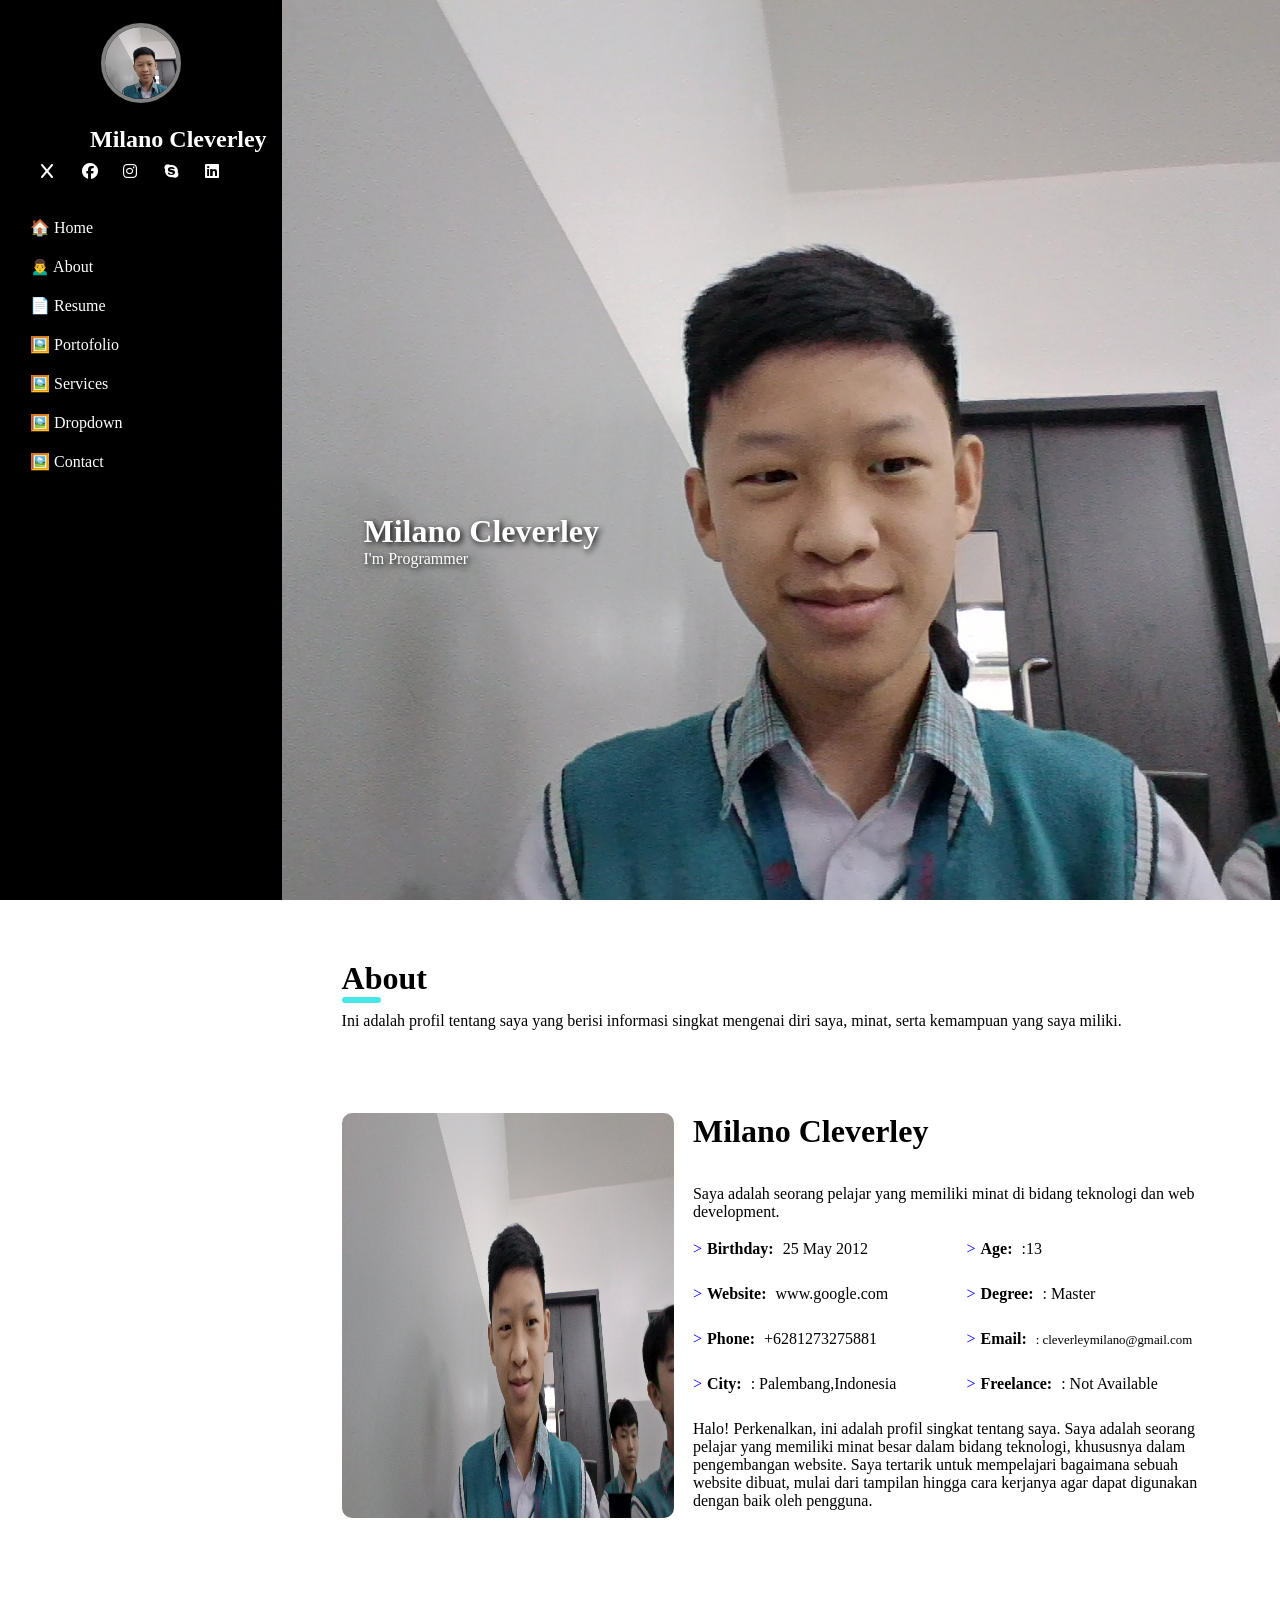
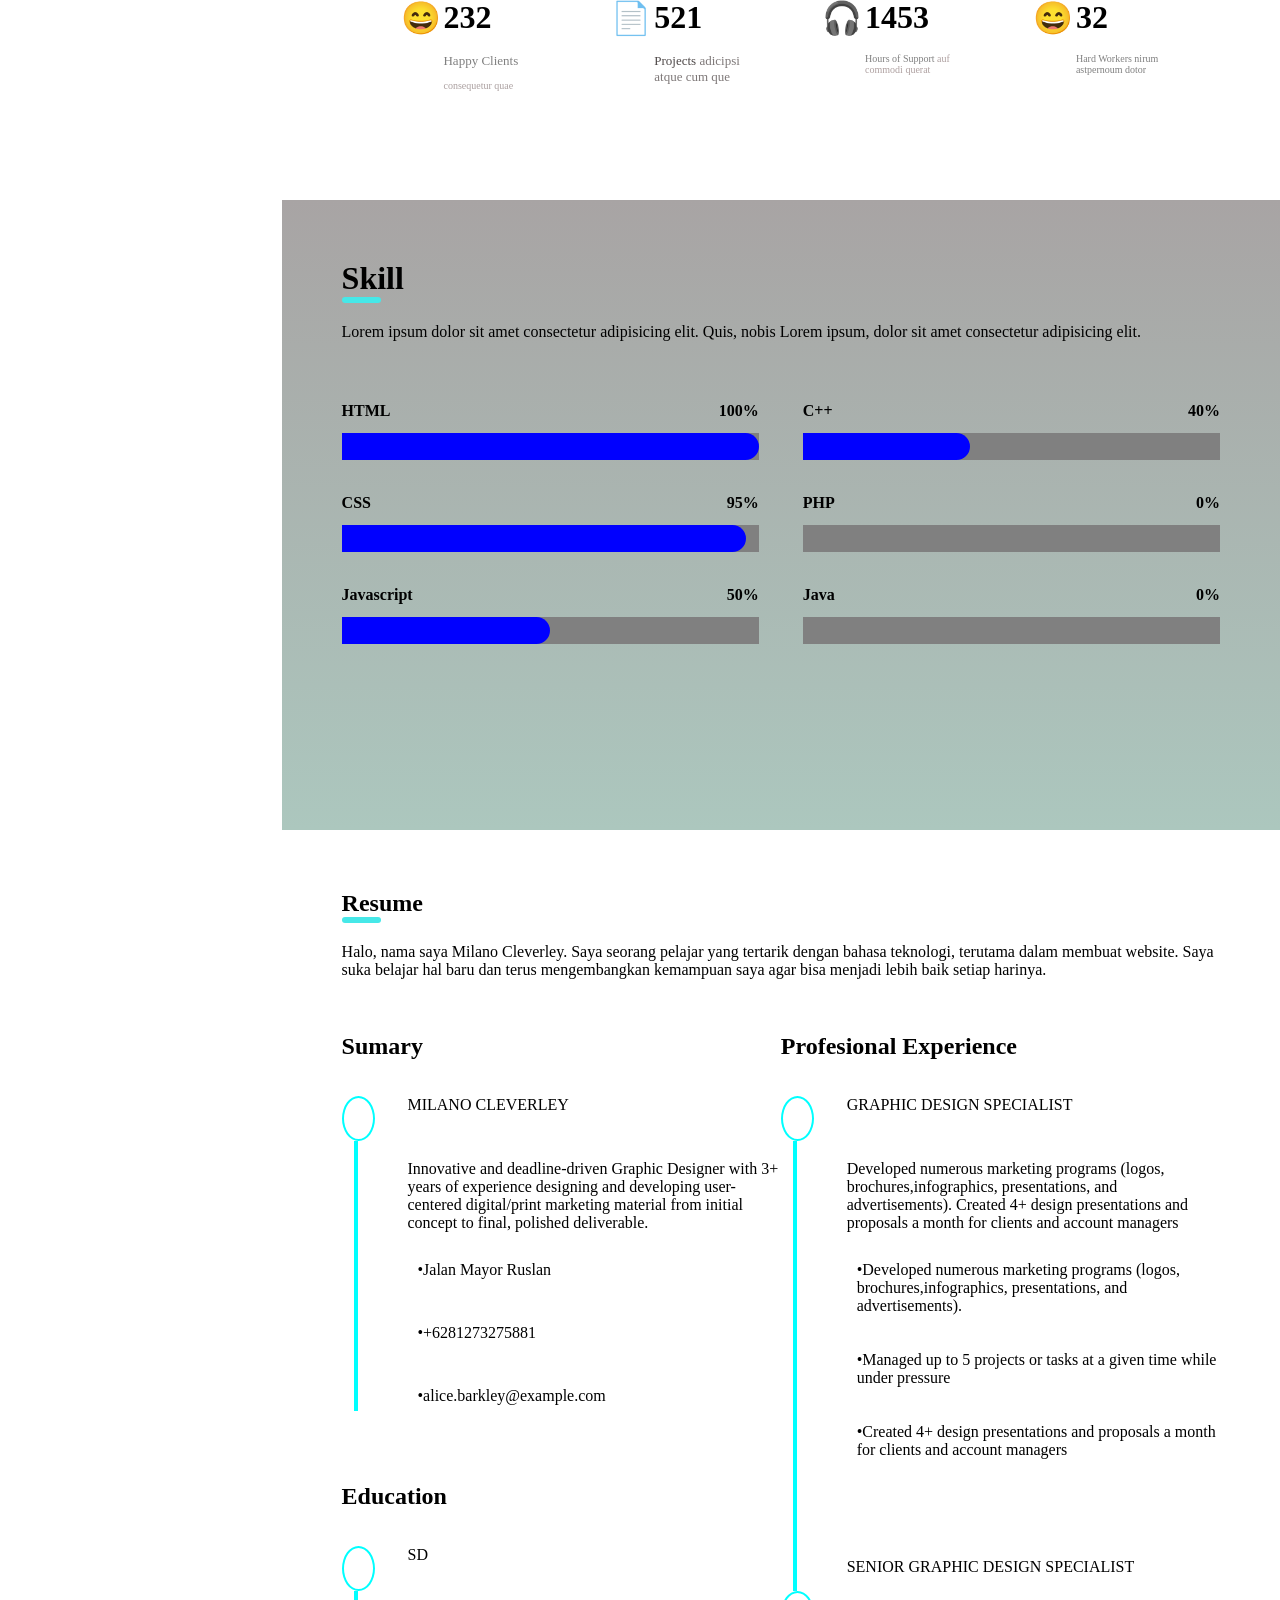
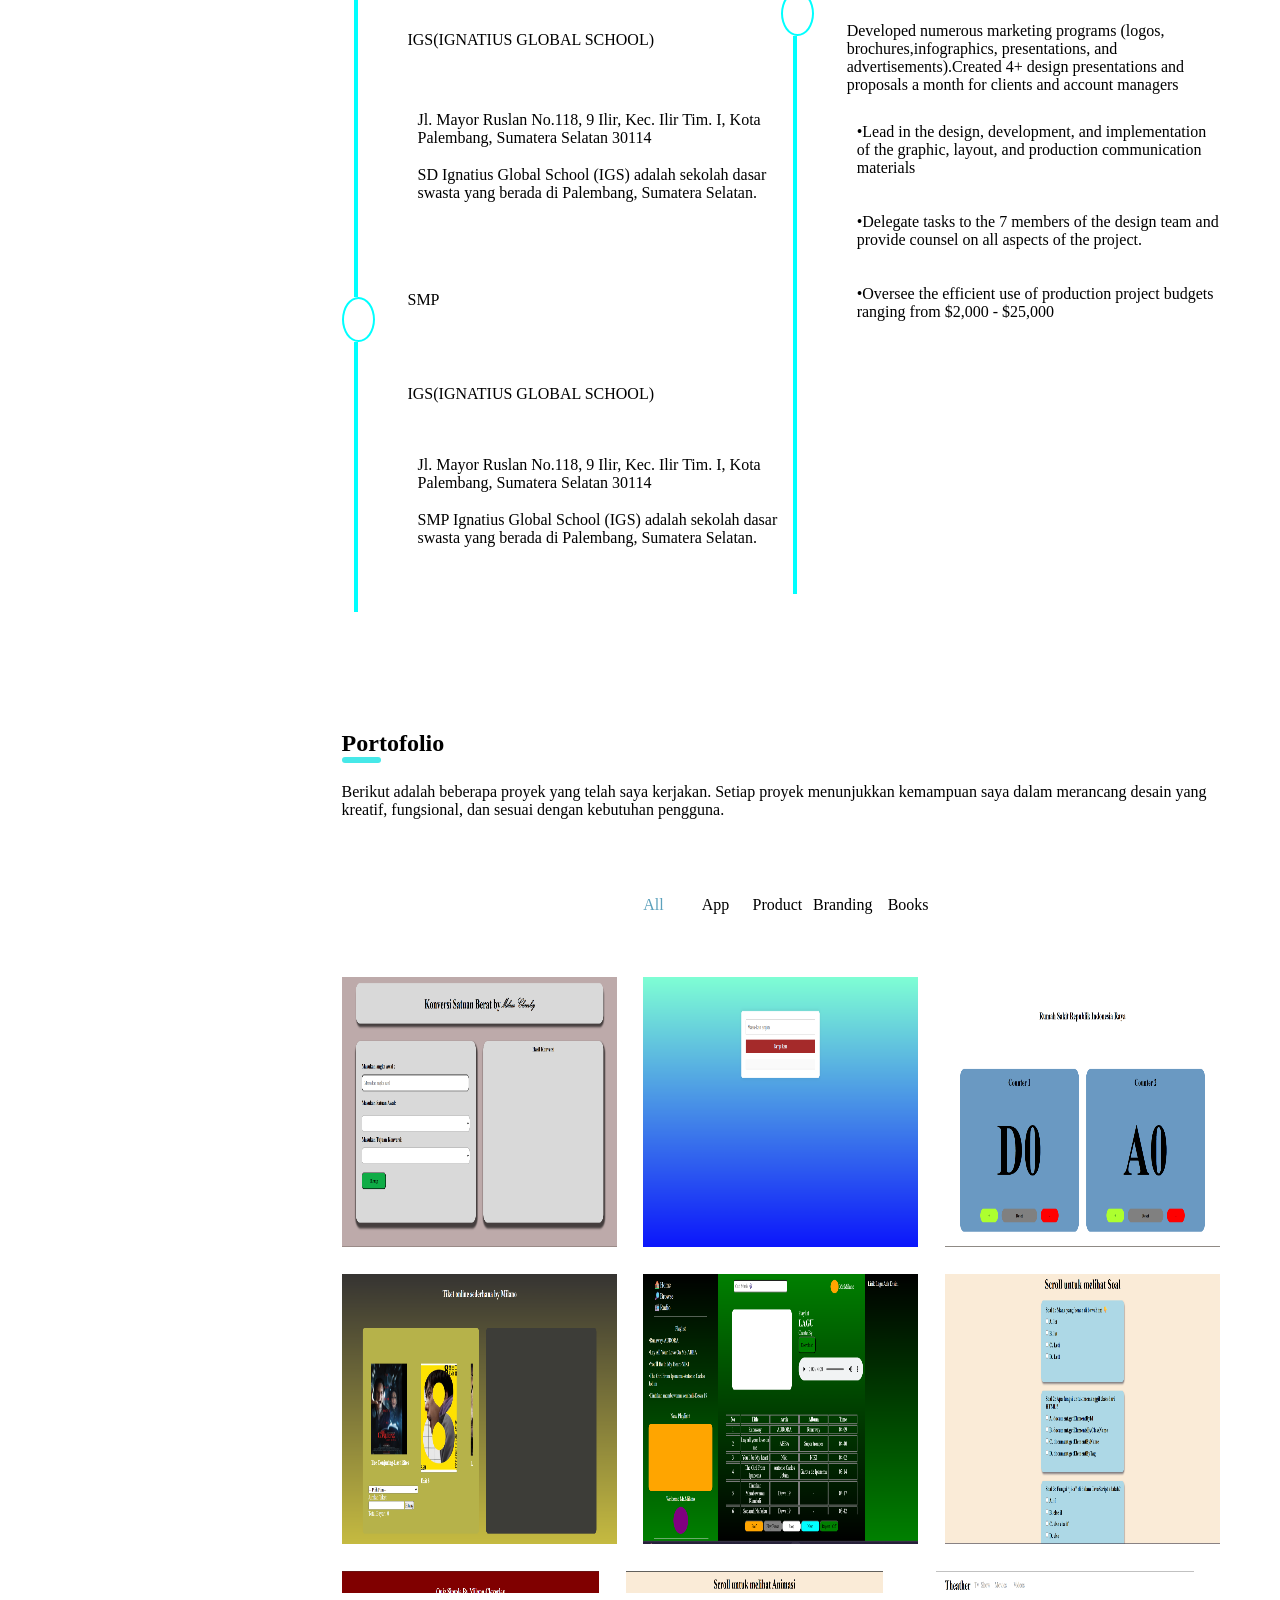
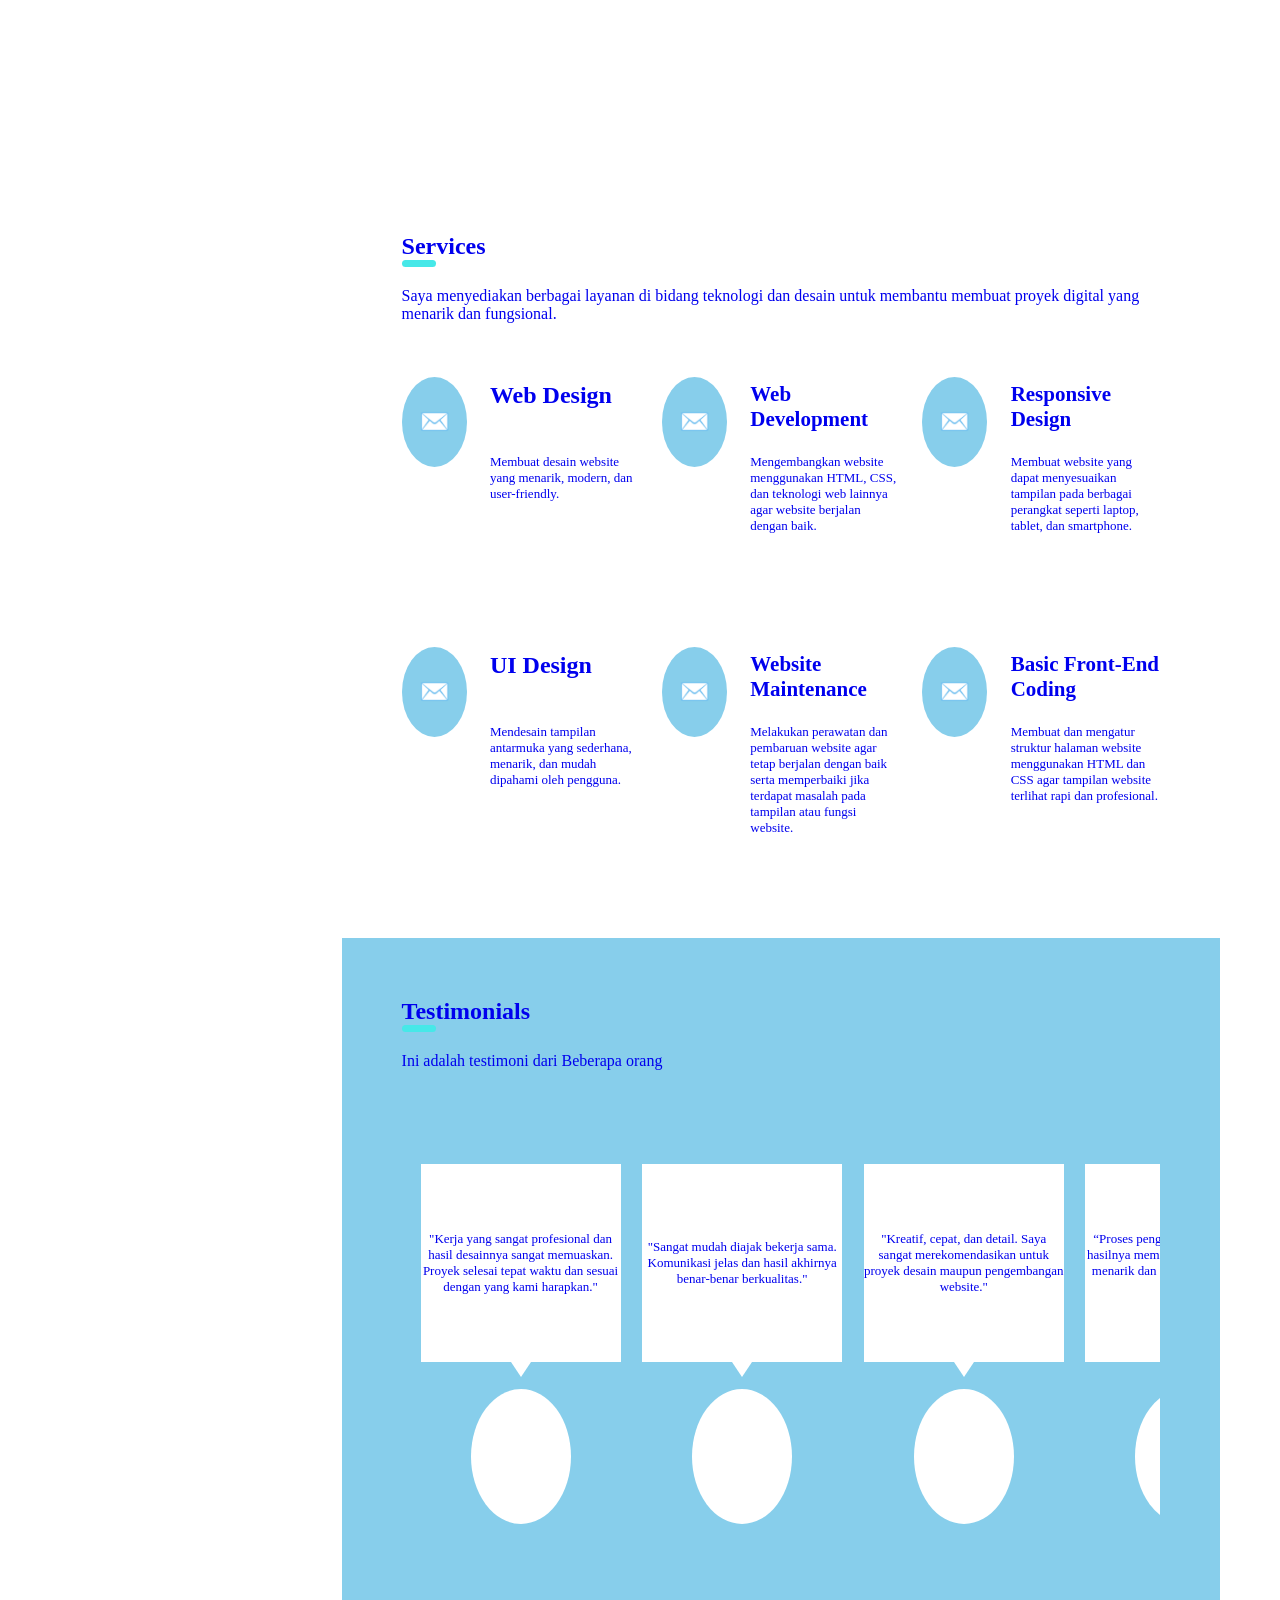
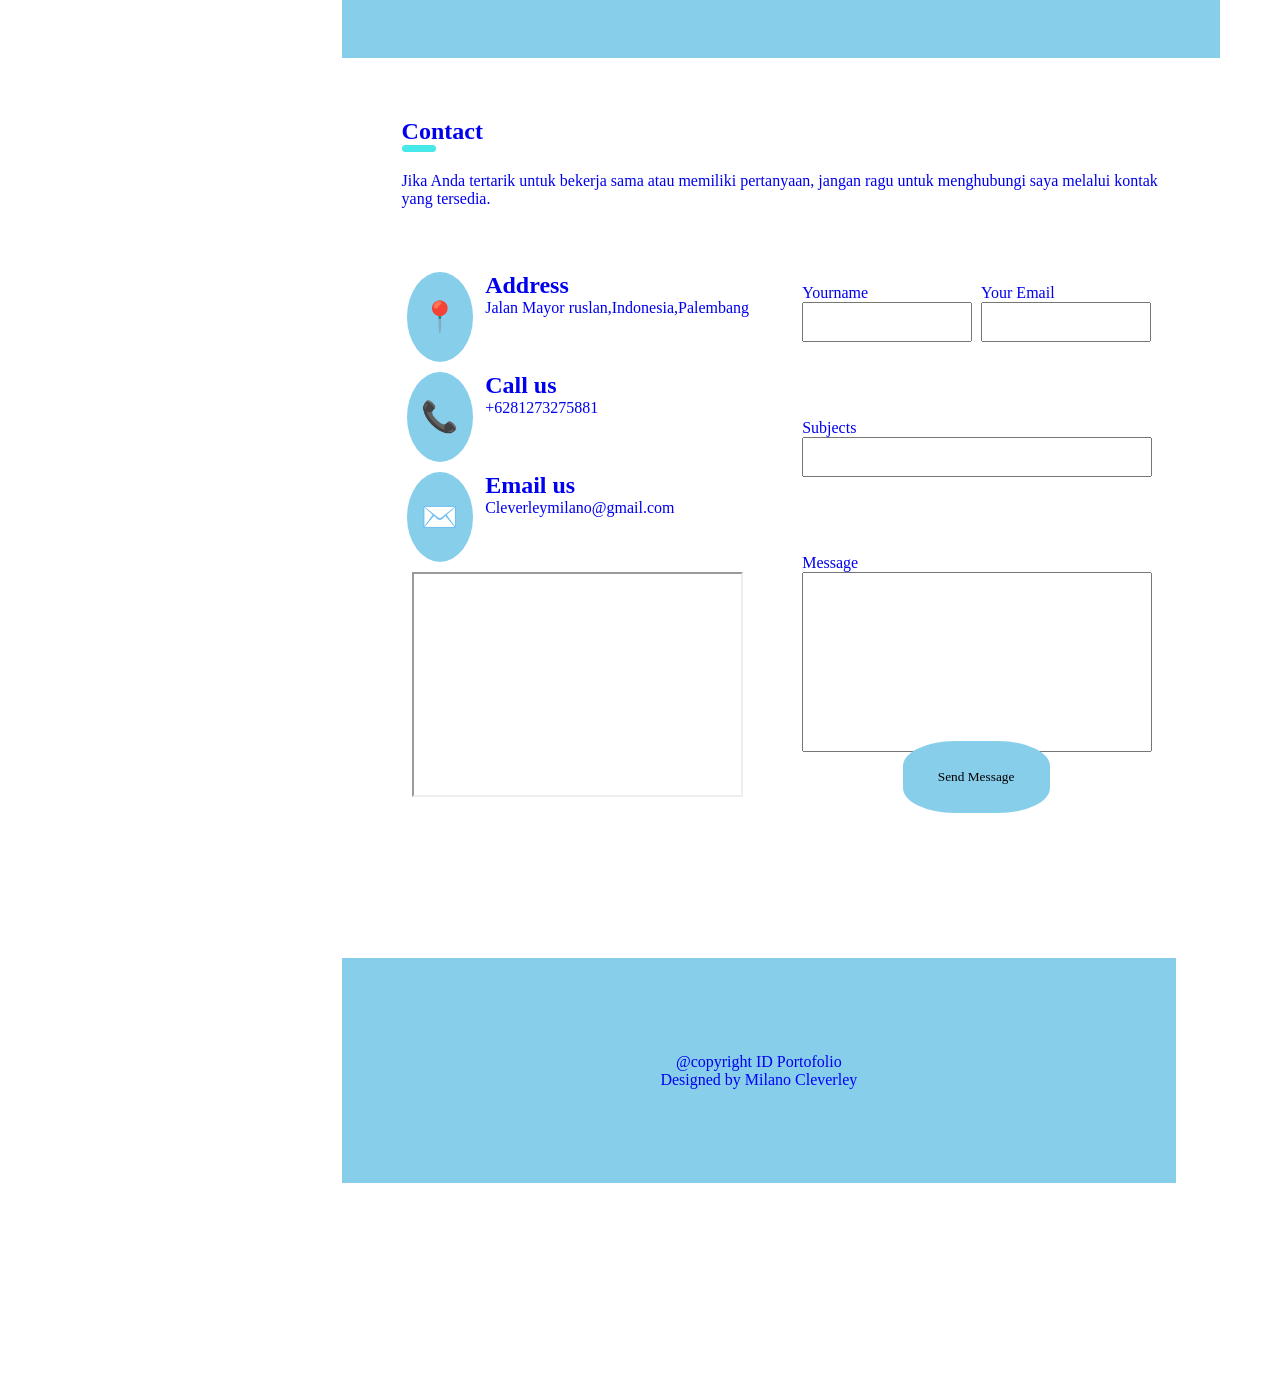
<file: index.html>
<!DOCTYPE html>
<html lang="en">
<head>
    <meta charset="UTF-8">
    <title>Portofolio</title>
    <link rel="stylesheet" href="style.css">
    <link rel="stylesheet" href="https://cdnjs.cloudflare.com/ajax/libs/font-awesome/6.4.0/css/all.min.css">
</head>
<body>
    
<div class="utama">

    <div class="kiri">
        <div class="atas">
            <div class="foto-lingkaran">
                <img src="Foto.jpg">
            </div>
        </div>

        <div class="atas2">
            <h2 style="margin-left: 10vh;">Milano Cleverley</h2>
        </div>

        <div class="atas3">
            <div class="bagian1"><i class="fab fa-x"></i></div>
            <div class="bagian1"><i class="fab fa-facebook"></i></div>
            <div class="bagian1"><i class="fab fa-instagram"></i></div>
            <div class="bagian1"><i class="fab fa-skype"></i></div>
            <div class="bagian1"><i class="fab fa-linkedin"></i></div>

            
        </div>

        <div class="atas4">
            <div class="home">
                <div style="margin-left: 20px;" class="bagian2"><a style="color: white;" href="#hero">🏠 Home</a></div>
                <div  style="margin-left: 20px;"  class="bagian2"><a style="color: white;" href="#section">🙍‍♂️ About</a></div>
                <div  style="margin-left: 20px;"  class="bagian2"><a style="color: white;" href="#section3">📄 Resume</a></div>
                <div  style="margin-left: 20px;"  class="bagian2"><a style="color: white;" href="#section4">🖼️ Portofolio</a></div>
                <div  style="margin-left: 20px;"  class="bagian2"><a style="color: white;" href="#section5">🖼️ Services</a></div>
                <div  style="margin-left: 20px;"  class="bagian2"><a style="color: white;" href="#section6">🖼️ Dropdown</a></div>
                <div  style="margin-left: 20px;"  class="bagian2"><a style="color: white;" href="#section7">🖼️ Contact</a></div>

            </div>
        </div>
    </div>

    <div class="kanan">

        <div id="hero" class="hero">
            <img src="Foto.jpg" class="hero-img">
            <div class="teks">
                <h1>Milano Cleverley</h1>
                <p>I'm Programmer</p>
            </div>
        </div>

        <div class="section" id="section">
            <h1>About</h1>
            <div class="garis">

            </div>
            <div class="lorem">
                <div class="loremlorem">
                    <p>Ini adalah profil tentang saya yang berisi informasi singkat mengenai diri saya, minat, serta kemampuan yang saya miliki.</p>
                </div>
            </div>
            <div class="bks-utama">
                <div class="kiri2">
                    <div class="bks-kiri2">
<img src="Foto.jpg" alt="">
                    </div>
                </div>
                <div class="kanan2">
                    <div class="atas6">
                        <h1>Milano Cleverley</h1>
                    </div>
                    <div class="atas7">
                       <p>Saya adalah seorang pelajar yang memiliki minat di bidang teknologi dan web development.</p>
                    </div>
                    <div class="atas8">
                        <div class="kiri5">
                            <div class="tas">
                                <p><span style="color: blue;">></span><span style="margin-left: 5px;"><span style="font-weight: bold;margin-right: 5px;">Birthday:</span> <span style="margin-right: 15px;">25 May 2012</span></span></p>
                            </div>
                            <div class="tas">
                                <p><span style="color: blue;">></span><span style="margin-left: 5px;"><span style="font-weight: bold;margin-right: 5px;">Website:</span> <span style="margin-right: 15px;">www.google.com</span></span></p>

                            </div>
                            <div class="tas">
<p><span style="color: blue;">></span><span style="margin-left: 5px;"><span style="font-weight: bold;margin-right: 5px;">Phone:</span> <span style="margin-right: 15px;">+6281273275881</span></span></p>

                            </div>
                            <div class="tas">
                             <p><span style="color: blue;">></span><span style="margin-left: 5px;"><span style="font-weight: bold;margin-right: 5px;">City:</span> <span style="margin-right: 15px;">: Palembang,Indonesia</span></span></p>

                            </div>

                        </div>
                        <div class="kanan5">
                            <div class="tas">
                <p><span style="color: blue;">></span><span style="margin-left: 5px;"><span style="font-weight: bold;margin-right: 5px;">Age:</span> <span style="margin-right: 15px;">:13</span></span></p>

                            </div>
                            <div class="tas">
                <p><span style="color: blue;">></span><span style="margin-left: 5px;"><span style="font-weight: bold;margin-right: 5px;">Degree:</span> <span style="margin-right: 15px;">: Master</span></span></p>

                            </div><div class="tas">
                <p><span style="color: blue;">></span><span style="margin-left: 5px;"><span style="font-weight: bold;margin-right: 5px;">Email:</span> <span style="margin-right: 15px;font-size: 12.9px;">: cleverleymilano@gmail.com</span></span></p>

                            </div>
                            <div class="tas">
                <p><span style="color: blue;">></span><span style="margin-left: 5px;"><span style="font-weight: bold;margin-right: 5px;">Freelance:</span> <span style="margin-right: 15px;">: Not Available</span></span></p>

                            </div>
                           
                        </div>
                    </div>
                    <div class="atas9">
                        <p>Halo! Perkenalkan, ini adalah profil singkat tentang saya. Saya adalah seorang pelajar yang memiliki minat besar dalam bidang teknologi, khususnya dalam pengembangan website. Saya tertarik untuk mempelajari bagaimana sebuah website dibuat, mulai dari tampilan hingga cara kerjanya agar dapat digunakan dengan baik oleh pengguna.</p>
                    </div>
                </div>
            </div>
            <div class="services">
                <div class="bks-services">
                    <div class="bks-bks-servicess">
                        <div class="taso">
                            <div class="kiri10">
                                <h1 style="margin-left: 15px;">😄</h1>
                            </div>
                            <div class="kanan10">
                                <div class="atas10">
                                    <h1>232</h1>
                                </div>
                                <div class="bawah10">
                                    <p style="color: grey;font-size: 13px;">Happy Clients</p>
                                </div>
                                <div class="bawah10">
                                    <p style="font-size: 10px;color: rgb(171, 160, 160);">consequetur quae</p>
                                </div>
                            </div>
                        </div>
                        <div class="taso">
                            <div class="kiri10">
                                <h1 style="margin-left: 15px;">📄</h1>
                            </div>
                            <div class="kanan10">
                                <div class="atas10">
                                    <h1>521</h1>
                                </div>
                                <div class="bawah10">
                                    <p style="color: rgb(78, 72, 72);font-size: 13px;">Projects <span style="color: rgb(126, 120, 120);">adicipsi atque cum que</span></p>
                                </div>
                                
                            </div>
                        </div>
                         <div class="taso">
                            <div class="kiri10">
                                <h1 style="margin-left: 15px;">🎧</h1>
                            </div>
                            <div class="kanan10">
                                <div class="atas10">
                                    <h1>1453</h1>
                                </div>
                                <div class="bawah10">
                                    <p style="color: grey;font-size: 10px;">Hours of Support <span style="color: rgb(174, 160, 160);">auf commodi querat</span></p>
                                </div>
                               
                            </div>
                        </div>
                         <div class="taso">
                            <div class="kiri10">
                                <h1 style="margin-left: 15px;">😄</h1>
                            </div>
                            <div class="kanan10">
                                <div class="atas10">
                                    <h1>32</h1>
                                </div>
                                <div class="bawah10">
                                    <p style="color: grey;font-size: 10px;">Hard Workers <span style="font-size: 10px;">nirum astpernoum dotor</span></p>
                                </div>
                               
                            </div>
                        </div>
                    </div>
                </div>
            </div>
        </div>

        <div class="section2">
            <h1>Skill</h1>
            <div class="garis">

            </div>
            <div class="class">
                <p style="margin-top: 20px;">Lorem ipsum dolor sit amet consectetur adipisicing elit. Quis, nobis Lorem ipsum, dolor sit amet consectetur adipisicing elit.</p>
            </div>
            <div class="bagiannya">
                <div class="kiri100">
                    <div class="html">
                       <h4>HTML</h4>
                       <h4>100%</h4>
                    </div>
                    <div class="gambar">
                        <div class="gambar-blue">
                            
                        </div>
                    </div>
                      <div class="html">
                       <h4>CSS</h4>
                       <h4>95%</h4>
                    </div>
                    <div class="gambar">
                        <div style="width: 97%;" class="gambar-blue">
                            
                        </div>
                    </div>
                      <div class="html">
                       <h4>Javascript</h4>
                       <h4>50%</h4>
                    </div>
                    <div class="gambar">
                        <div style="width: 50%;" class="gambar-blue">
                            
                        </div>
                    </div>
                </div>
                <div class="kanan100">
                      <div class="html">
                       <h4>C++</h4>
                       <h4>40%</h4>
                    </div>
                    <div class="gambar">
                        <div style="width: 40%;" class="gambar-blue">
                            
                        </div>
                          <div class="html">
                       <h4>PHP</h4>
                       <h4>0%</h4>
                    </div>
                    <div class="gambar">
                        <div style="width: 0%;" class="gambar-blue">
                            
                        </div>
                    </div>
                      <div class="html">
                       <h4>Java</h4>
                       <h4>0%</h4>
                    </div>
                    <div class="gambar">
                        <div style="width: 0%;" class="gambar-blue">
                            
                        </div>
                    </div>
                    </div>
                </div>
            </div>
        </div>


        <div id="section3" class="section3">
        <h2>Resume</h2>
        <div class="garis">

        </div>
        <div class="magnam1">
            <p>Halo, nama saya Milano Cleverley. Saya seorang pelajar yang tertarik dengan bahasa teknologi, terutama dalam membuat website. Saya suka belajar hal baru dan terus mengembangkan kemampuan saya agar bisa menjadi lebih baik setiap harinya.</p>
        </div>
        <div class="utamamgnum">
            <div class="bks-kiriririri">
                <div class="kirlo">
                 <div class="judul">
                    <h2>Sumary</h2>
                 </div>
                 <div class="bks-judul">
                    <div class="riri">
                        <div class="kiiri">
                            <div class="bulat">

                            </div>
                            <div class="garislololo">

                            </div>
                        </div>
                        <div class="kaanan">
                            <div class="hh">
                                <p style="margin-right: 10px;">MILANO CLEVERLEY</p>
                            </div>
                            <div class="lorem">
                                <p style="margin-top: 20px;">Innovative and deadline-driven Graphic Designer with 3+ years of experience designing and developing user-centered digital/print marketing material from initial concept to final, polished deliverable.</p>
                            </div>
                            <div class="oo">
                                <p style="height: 7vh;margin-left: 10px;margin-top: 20px;">•Jalan Mayor Ruslan</p>
                                <p style="height: 7vh;margin-left: 10px;">•+6281273275881</p>
                                <p style="margin-left: 10px;">•alice.barkley@example.com</p>

                            </div>
                        </div>
                    </div>
                 </div>
                </div>
                <div class="kananlo">
                    <div class="judul">
                    <h2>Profesional Experience</h2>
                 </div>
                 <div class="bks-judul">
                    <div class="riri">
                        <div class="kiiri">
                            <div class="bulat">

                            </div>
                            <div style="height: 50vh;" class="garislololo">

                            </div>
                              <div class="bulat">

                            </div>
                            <div style="height: 62vh;" class="garislololo">

                            </div>
                        </div>
                        <div class="kaanan">
                            <div class="hh">
                                <p style="margin-right: 10px;">GRAPHIC DESIGN SPECIALIST</p>
                            </div>
                            <div class="lorem">
                                <p style="margin-top: 20px;">Developed numerous marketing programs (logos, brochures,infographics, presentations, and advertisements).

Created 4+ design presentations and proposals a month for clients and account managers</p>
                            </div>
                            <div class="oo">
                                <p style="height: 10vh;margin-left: 10px;">•Developed numerous marketing programs (logos, brochures,infographics, presentations, and advertisements). </p>
                                <p style="height: 8vh;margin-left: 10px;">•Managed up to 5 projects or tasks at a given time while under pressure </p>
                                <p style="margin-left: 10px;view-transition-class: kenmar;">•Created 4+ design presentations and proposals a month for clients and account managers </p>

                            </div>
                </div>
            </div>
        </div>
        </div>

    </div>
 

</div>
<div class="bks-kanananananan">
    <div class="kiririririr">
 <div class="judul">
                    <h2>Education</h2>
                 </div>
                 <div class="bks-judul">
                    <div class="riri">
                        <div class="kiiri">
                            <div class="bulat">

                            </div>
                            <div style="height: 34vh;" class="garislololo">

                            </div>
                            <div class="bulat">

                            </div>
                            <div style="height: 30vh;" class="garislololo">

                            </div>
                        </div>
                        <div class="kaanan">
                            <div class="hh">
                                <p style="margin-right: 10px;">SD</p>
                            </div>
                            <div class="lorem">
                                <p style="margin-top: 25px;height: 4vh;">IGS(IGNATIUS GLOBAL SCHOOL) </p>
                            </div>
                            <div class="oo">
                                <p style="height: 5vh;margin-left: 10px;">Jl. Mayor Ruslan No.118, 9 Ilir, Kec. Ilir Tim. I, Kota Palembang, Sumatera Selatan 30114 </p>
                                <p style="height: 5vh;margin-left: 10px;margin-top: 10px;">SD Ignatius Global School (IGS) adalah sekolah dasar swasta yang berada di Palembang, Sumatera Selatan. </p>

                            </div>
                                   <div class="hh">
                                <p style="margin-right: 10px;margin-bottom:20px;">SMP</p>
                            </div>
                                         <div class="lorem">
                                <p style="margin-top: 25px;">IGS(IGNATIUS GLOBAL SCHOOL) </p>
                            </div>
                            <div class="oo">
                                <p style="height: 5vh;margin-left: 10px;">Jl. Mayor Ruslan No.118, 9 Ilir, Kec. Ilir Tim. I, Kota Palembang, Sumatera Selatan 30114 </p>
                                <p style="height: 5vh;margin-left: 10px;margin-top: 10px;">SMP Ignatius Global School (IGS) adalah sekolah dasar swasta yang berada di Palembang, Sumatera Selatan. </p>
                                

                            </div>
                </div>
                
            </div>
        </div>
    </div>
    <div class="kanananan">
                 <div class="bks-judul">
                    <div class="riri">
                        <div class="kiiri">
           
                        </div>
                        <div style="margin-top: 150px;" class="kaanan">
                            <div class="hh2">
                                <p style="margin-right: 10px;">SENIOR GRAPHIC DESIGN SPECIALIST</p>
                            </div>
                            <div class="lorem2">
                                <p style="margin-top: 20px;">Developed numerous marketing programs (logos, brochures,infographics, presentations, and advertisements).Created 4+ design presentations and proposals a month for clients and account managers</p>
                            </div>
                            <div class="oo2">
                                <p style="height: 10vh;margin-left: 10px;">•Lead in the design, development, and implementation of the graphic, layout, and production communication materials </p>
                                <p style="height: 8vh;margin-left: 10px;">•Delegate tasks to the 7 members of the design team and provide counsel on all aspects of the project.</p>
                                <p style="margin-left: 10px;">•Oversee the efficient use of production project budgets ranging from $2,000 - $25,000</p>

                            </div>
                </div>
            </div>
        </div>
    </div>
</div>
        </div>
        <div id="section4" class="section4">
        <h2>Portofolio</h2>
        <div class="garis">

        </div>
    <div class="magnam">
        <p>Berikut adalah beberapa proyek yang telah saya kerjakan. Setiap proyek menunjukkan kemampuan saya dalam merancang desain yang kreatif, fungsional, dan sesuai dengan kebutuhan pengguna.</p>
        </div>
        <div class="isipo">
        <div class="ujan">
            <div class="all">
                <div class="lou">
                    <p style="color: rgb(92, 161, 188);">All</p>
                </div>
                 <div class="lou">
                    <p>App</p>
                </div>
                 <div class="lou">
                    <p>Product</p>
                </div>
                 <div class="lou">
                    <p>Branding</p>
                </div>
                 <div class="lou">
                    <p>Books</p>
                </div>
            </div>
        </div>
        <div class="barispertama">
       <div class="kotak">
        <div class="beguna">
            <div class="pppp">
                <a href="konversisatuan.html">
                    <img src="konversi satuan.png" alt="">
                </a>
            </div>
             <div class="pppp">
                <a href="forloop.html">
                    <img src="Screenshot 2026-02-23 083718.png" alt="">
                </a>
            </div>
             <div class="pppp">
                <a href="rumahsakit.html">
                    <img src="rumahsakit.png" alt="">
                </a>
            </div>
        </div>
          <div class="beguna">
                <div class="pppp">
     <a href="9 September 2025 (Sendiri)/bioskop.html">
                    <img src="Screenshot 2026-02-24 082106.png" alt="">
                </a>
            </div>
             <div class="pppp">
                <a href="Spotify.html">
                    <img src="Screenshot 2026-03-09 065158.png" alt="">
                </a>
            </div>
             <div class="pppp">
                <a href="Scroll.html">
                    <img src="Scroll.png" alt="">
                </a>
            </div>
        </div>
          <div class="beguna">
                <div class="pppp">
   <a href="Soal.html">
                    <img src="quiz.png" alt="">
                </a>
            </div>
             <div class="pppp">
                <a href="7 Oktober 2025/index.html">
                    <img src="screenshoot/animasi.png" alt="">
            </div>
             <div class="pppp">
                <a href="9 September 2025 (Ngikutin)/index.html">
                    <img src="screenshoot/Bioskop.png" alt="">
            </div>
        </div>
          <div class="beguna">
                <div class="pppp">
<a href="Nilai Tambahan 2025/index.html">
                    <img src="screenshoot/character.png" alt="">
            </div>
             <div class="pppp">
                <a href="3 November 2025/index.html">
                    <img src="screenshoot/password.png" alt="">
            </div>
             <div class="pppp">
                <a href="5 agustus 2025/konversisatuan.html">
                    <img src="screenshoot/suhu.png" alt="">
            </div>
        </div>
       </div>
        </div>
        
        </div>
        <div id="section5" class="section5">
        <h2>Services</h2>
        <div class="garis">

        </div>
    <div class="magnam">
        <p>Saya menyediakan berbagai layanan di bidang teknologi dan desain untuk membantu membuat proyek digital yang menarik dan fungsional.</p>
           </div>
        <div class="garisp">
            <div class="uuuuuuu">
                <div class="kiirri">
                    <div class="bulatalat">
                        <p>✉️</p>
                    </div>
                </div>
                <div class="knnan">
                    <div class="loremipsum">
                        <h2>Web Design</h2>
                    </div>
                    <div class="isisi">
                        <p>Membuat desain website yang menarik, modern, dan user-friendly.</p>
                    </div>
                </div>
            </div>
                  <div class="uuuuuuu">
                <div class="kiirri">
                    <div class="bulatalat">
                        <p>✉️</p>
                    </div>
                </div>
                <div class="knnan">
                    <div class="loremipsum">
                        <h2 style="font-size: 21px;">Web Development</h2>
                    </div>
                    <div class="isisi">
                        <p>Mengembangkan website menggunakan HTML, CSS, dan teknologi web lainnya agar website berjalan dengan baik.</p>
                    </div>
                </div>
            </div>
               <div class="uuuuuuu">
                <div class="kiirri">
                    <div class="bulatalat">
                        <p>✉️</p>
                    </div>
                </div>
                <div class="knnan">
                    <div class="loremipsum">
                        <h2 style="font-size: 21px;">Responsive Design</h2>
                    </div>
                    <div class="isisi">
                        <p>Membuat website yang dapat menyesuaikan tampilan pada berbagai perangkat seperti laptop, tablet, dan smartphone.</p>
                    </div>
                </div>
            </div>
            
          
        </div>
        <div class="garisp">
            <div class="uuuuuuu">
                <div class="kiirri">
                    <div class="bulatalat">
                        <p>✉️</p>
                    </div>
                </div>
                <div class="knnan">
                    <div class="loremipsum">
                        <h2>UI Design</h2>
                    </div>
                    <div class="isisi">
                        <p>Mendesain tampilan antarmuka yang sederhana, menarik, dan mudah dipahami oleh pengguna.</p>
                    </div>
                </div>
            </div>
                  <div class="uuuuuuu">
                <div class="kiirri">
                    <div class="bulatalat">
                        <p>✉️</p>
                    </div>
                </div>
                <div class="knnan">
                    <div class="loremipsum">
                        <h2 style="font-size: 21px;">Website Maintenance</h2>
                    </div>
                    <div class="isisi">
                        <p>Melakukan perawatan dan pembaruan website agar tetap berjalan dengan baik serta memperbaiki jika terdapat masalah pada tampilan atau fungsi website.</p>
                    </div>
                </div>
            </div>
               <div class="uuuuuuu">
                <div class="kiirri">
                    <div class="bulatalat">
                        <p>✉️</p>
                    </div>
                </div>
                <div class="knnan">
                    <div class="loremipsum">
                        <h2 style="font-size: 21px;">Basic Front-End Coding</h2>
                    </div>
                    <div class="isisi">
                        <p>Membuat dan mengatur struktur halaman website menggunakan HTML dan CSS agar tampilan website terlihat rapi dan profesional.</p>
                    </div>
                </div>
            </div>
            
          
        </div>
        </div>
        <div id="section6" class="section6">
               <h2>Testimonials</h2>
        <div class="garis">

        </div>
        <div class="magnam">
            <p>Ini adalah testimoni dari Beberapa orang</p>
        </div>
        <div class="orang">
            <div class="bks-orang">
                <div class="orang1">
                    <div class="gambar77">
                        <div class="segi">
                            <p>"Kerja yang sangat profesional dan hasil desainnya sangat memuaskan. Proyek selesai tepat waktu dan sesuai dengan yang kami harapkan."</p>
                        </div>
                        <div class="tiga">
                            <div class="bks-tiga">

                            </div>
                        </div>
                    </div>
                    <div class="bulatlatlat">
                        <div class="bks-lattl">

                        </div>
                    </div>
                    
                </div>
                                <div class="orang1">
                    <div class="gambar77">
                        <div class="segi">
                            <p>"Sangat mudah diajak bekerja sama. Komunikasi jelas dan hasil akhirnya benar-benar berkualitas."</p>
                            </div>
                        <div class="tiga">
                            <div class="bks-tiga">

                            </div>
                        </div>
                    </div>
                    <div class="bulatlatlat">
                        <div class="bks-lattl">

                        </div>
                    </div>
                    
                </div>

                                <div class="orang1">
                    <div class="gambar77">
                        <div class="segi">
                            <p>"Kreatif, cepat, dan detail. Saya sangat merekomendasikan untuk proyek desain maupun pengembangan website."</p>
                           </div>
                        <div class="tiga">
                            <div class="bks-tiga">

                            </div>
                        </div>
                    </div>
                    <div class="bulatlatlat">
                        <div class="bks-lattl">

                        </div>
                    </div>
                    
                </div>

                                <div class="orang1">
                    <div class="gambar77">
                        <div class="segi">
                            <p>“Proses pengerjaan sangat baik dan hasilnya memuaskan. Website terlihat menarik dan memiliki struktur yang rapi.”</p>
                        </div>
                        <div class="tiga">
                            <div class="bks-tiga">

                            </div>
                        </div>
                    </div>
                    <div class="bulatlatlat">
                        <div class="bks-lattl">

                        </div>
                    </div>
                    
                </div>
                
                                <div class="orang1">
                    <div class="gambar77">
                        <div class="segi">
                            <p>“Sangat senang dengan hasil website yang dibuat. Tampilan bersih, modern, dan berjalan dengan sangat baik.”</p>
                        </div>
                        <div class="tiga">
                            <div class="bks-tiga">

                            </div>
                        </div>
                    </div>
                    <div class="bulatlatlat">
                        <div class="bks-lattl">

                        </div>
                    </div>
                    
                </div>

            </div>
        </div>
        </div>
           <div id="section7" class="section7">
               <h2>Contact</h2>
        <div class="garis">

        </div>
    <div class="magnam">
        <p>Jika Anda tertarik untuk bekerja sama atau memiliki pertanyaan, jangan ragu untuk menghubungi saya melalui kontak yang tersedia.</p>
        </div>
        <div class="alamat">
            <div class="alamatkiri">
                <div class="atassssss">
                    <div class="kiri-kanan">
<div class="bulatjeri">
<p>📍</p>
</div>
                    </div>
                    <div class="kanan-kiri">
                        <h2>Address</h2>
                        <p>Jalan Mayor ruslan,Indonesia,Palembang</p>
                    </div>
                </div>
                          <div class="atassssss">
                    <div class="kiri-kanan">
<div class="bulatjeri">
<p>📞</p>
</div>
                    </div>
                    <div class="kanan-kiri">
                        <h2>Call us</h2>
                        <p>+6281273275881</p>
                    </div>
                </div>
                          <div class="atassssss">
                    <div class="kiri-kanan">
<div class="bulatjeri">
<p>✉️</p>
</div>
                    </div>
                    <div class="kanan-kiri">
                        <h2>Email us</h2>
                        <p>Cleverleymilano@gmail.com</p>
                    </div>
                </div>
                <div class="alamaty">
                   <iframe style="width: 100%;height: 25vh;" src="https://www.google.com/maps/embed?pb=!1m18!1m12!1m3!1d3984.4550505343436!2d104.75854997396893!3d-2.971149839786808!2m3!1f0!2f0!3f0!3m2!1i1024!2i768!4f13.1!3m3!1m2!1s0x2e3b77abf5ea07a9%3A0x753dfe8d5c2ff65d!2sIgnatius%20Global%20School!5e0!3m2!1sid!2sid!4v1773014717089!5m2!1sid!2sid" width="600" height="450" style="border:0;" allowfullscreen="" loading="lazy" referrerpolicy="no-referrer-when-downgrade"></iframe>
 
                </div>
            </div>
            <div class="alamatkanan">
                <div class="yourname">
                    <div class="bks-name">
                        <div style="margin-left: 10px;" class="kiriu">
                        <p>Yourname</p>
                        <input style="padding: 10px;width: 95%;" type="text">
                        </div>
                        <div class="kanana">
                            <p>Your Email</p>
                            <input style="padding: 10px;width: 95%;" type="text">
                        </div>
                    </div>
                       <div class="bks-name2">
                        <div style="margin-left: 10px;width: 95%;" class="kiriu">
                        <p>Subjects</p>
                        <input style="padding: 10px;width: 100%;" type="text">
                        </div>
                   
                    </div>
                        <div class="bks-name3">
                        <div style="margin-left: 10px;width: 95%;" class="kiriu">
                        <p>Message</p>
                        <input style="padding: 10px;width: 100%;height: 20vh;" type="text">
                        </div>
                   
                    </div>
                    <div class="Send">
                        <div class="message">
                            <button style="width: 100%;border-radius: 35%;background-color: skyblue;height: 8vh;">Send Message</button>
                        </div>
                    </div>
                </div>
            </div>
        </div>
        </div>
        <div class="copyright">
        <div class="bks-copyright">
             <p>@copyright ID Portofolio</p>
         <p>Designed by <span style="color: blue;">Milano Cleverley</span></p>
        </div>
        </div>


</body>
</html>
</file>
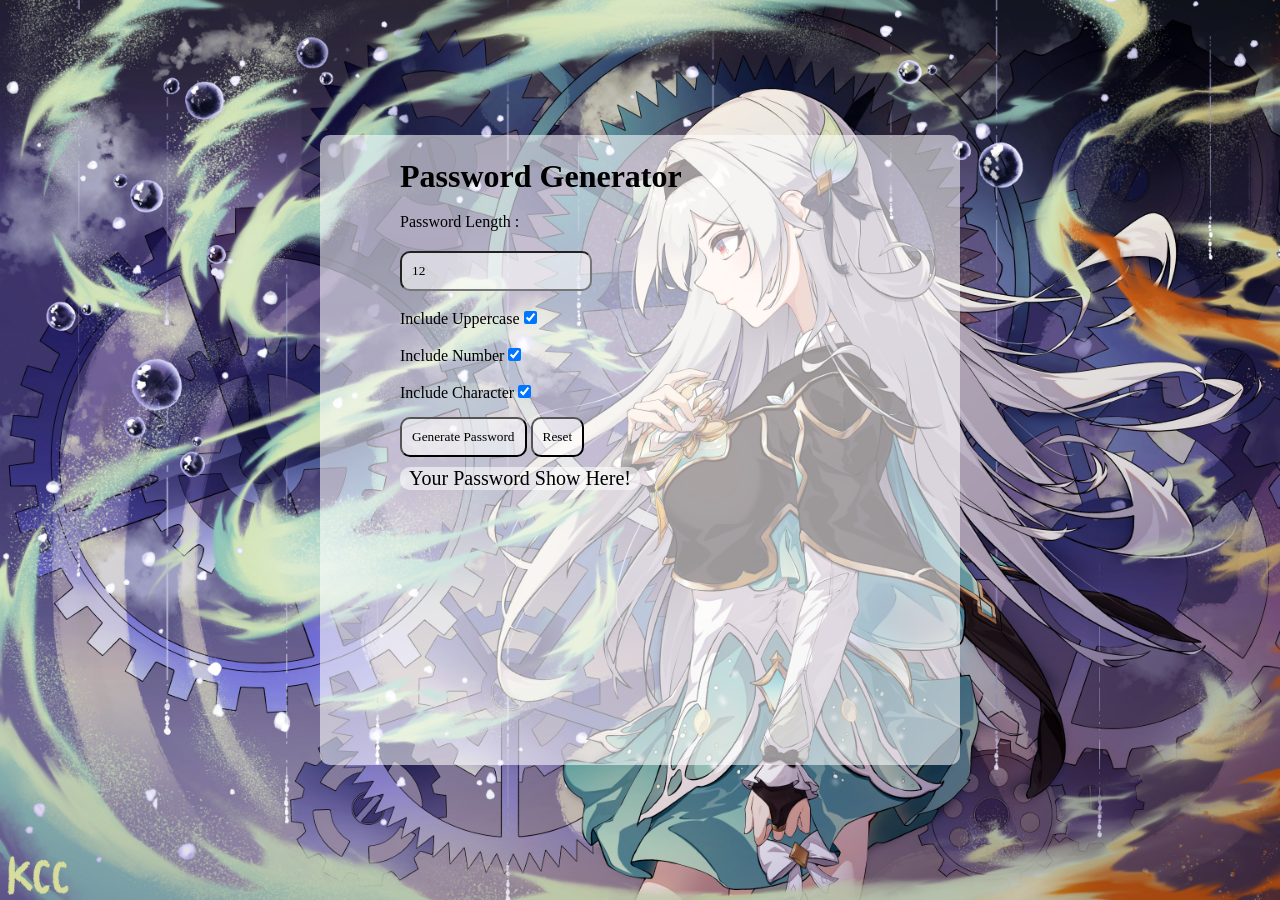
<file: 3 November 2025/index.html>
<!DOCTYPE html>
<html lang="en">
<head>
    <meta charset="UTF-8">
    <meta name="viewport" content="width=device-width, initial-scale=1.0">
    <title>Password Generator</title>
    <link rel="stylesheet" href="style.css">
</head>
<body>
   <div class="utama">
<div class="bks-utama">
     <div class="kotak1">
        <h1>Password Generator</h1><br>
    <label for="">Password Length : </label><br>
    <input style="background-color: rgba(255,255,255,0.566); padding: 10px;border-radius: 10px;" type="number" id="len" value="12" min="6"><br>
    <label for="">Include Uppercase</label>
    <input style="margin-right: 150px;" type="checkbox" id="upper" checked><br>
       <label for="">Include Number</label>
    <input style="margin-right: 165px;"  type="checkbox" id="nums" checked><br>
       <label for="">Include Character</label>
    <input style="margin-right: 160px;"  type="checkbox" id="special" checked><br>

    <button onclick="generate()">Generate Password</button>
    <button onclick="reset()">Reset</button>
    <div class="output" id="passOut">Your Password Show Here!</div>

     </div>
</div>
   </div>
    <script>
    function genPass(len,upper,nums,special){
        const lower = "abcdefghijklmnopqrstuvwxyz";
        const upperChars ="ABCDEFGHIJKLMNOPQRSTUVWXYZ";
        const numChars ="0123456789";
        const specialChars ="!@#$%^&*()+-_:;[]{}?=><|\/~";
        let chars = lower;

        if(upper)chars += upperChars;
        if(nums)chars  += numChars;
        if(special)chars += specialChars;
        let pass=""
        for(let i = 0; i<len;i++){
            const randInt = Math.floor(Math.random() *chars.length);
            pass+=chars[randInt];
        }
        return pass;

    }
    function generate(){
        const len =parseInt(document.getElementById("len").value);
        const upper =document.getElementById("upper").checked;
        const nums = document.getElementById("nums").checked;
        const special = document.getElementById("special").checked;
        if(len<6){
        window.alert('Password tidak kuat')
        return;
        }if(len>12){
            window.alert('Password Susah di Ingat')
            return;
        }

        const pass = genPass(len,upper,nums,special);
        document.getElementById("passOut").textContent = pass;
    }
    function reset(){
        document.getElementById("len").value=12;
        document.getElementById("upper").checked=true;
        document.getElementById("nums").checked=true;
        document.getElementById("special").checked=true;
        document.getElementById("passOut").textContent="Your Password Has been Reset";


    }
    </script>
    
</body>
</html>
</file>
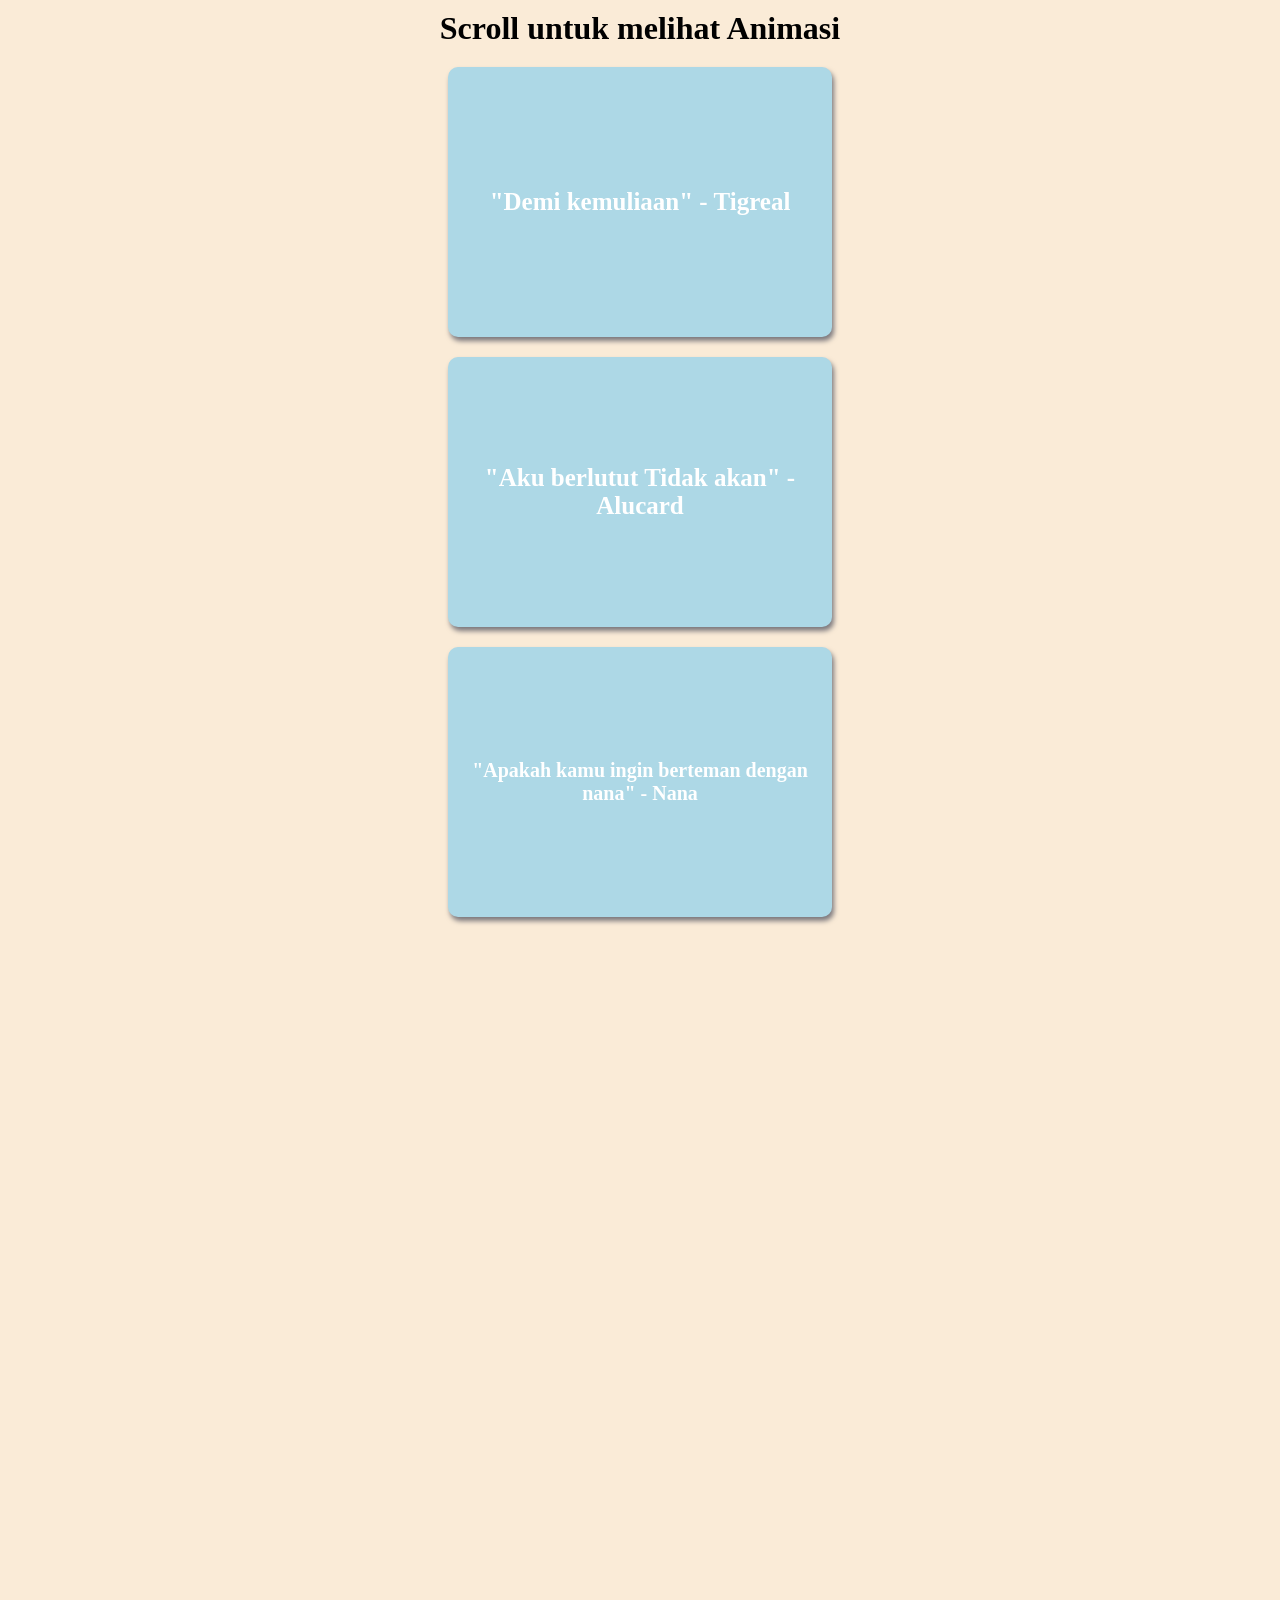
<file: 7 Oktober 2025/index.html>
<!DOCTYPE html>
<html lang="en">
<head>
    <meta charset="UTF-8">
    <meta name="viewport" content="width=device-width, initial-scale=1.0">
    <title>Scroll Animasi</title>
    <link rel="stylesheet" href="style.css">
</head>
<body>
    <h1>Scroll untuk melihat Animasi</h1>
    <div class="box">
 <h2 style="font-size: 25px;">"Demi kemuliaan" - Tigreal</h2>
    </div>
       <div class="box">
        <h2 style="font-size: 25px;">"Aku berlutut Tidak akan" - Alucard</h2>
    </div>
       <div class="box">
        <h2>"Apakah kamu ingin berteman dengan nana" - Nana</h2>
    </div>
       <div class="box">
        <h2>"Keep smiling" - Angela</h2>
    </div>
       <div class="box">
        <h2>"3000 dunia dan tidak ada satu pun lawan yang pantas" - Martis</h2>
    </div>
       <div class="box">
        <h2>"1000 Tahun aku di penjara" - Terizla</h2>
    </div>
       <div class="box">
        <h2>"Aku suka minum susu di pagi hari" - Franco</h2>
    </div>
       <div class="box">
        <h2>"Aku terlahir dengan bakat" - Guinevere</h2>
    </div>
       <div class="box">
        <h2>"Lenyaplah kegelapan" - Alucard</h2>
    </div>
       <div class="box">
        <h2>"HIDUP JOKOWI" - Prabowo</h2>
    </div>
       <div class="box">
        <h2>"huaaaaaa hapuskan seluruh ketidakadilan di dunia ini" - Chou</h2>
    </div>
       <div class="box">
        <h2>"Mereka memanggilku Seorang pahlawan karena aku menyelamatkan dunia aku dari kehancuran" - Yi Shun Shin</h2>
    </div>
       <div class="box">
        <h2>"Satu Tarikan Satu nyawa melayang" - Franco</h2>
    </div>
       <div class="box">
        <h2>"Api membaralah" - Xborg</h2>
    </div>   
       <div class="box">
        <h2>"Kekuatan uang rakyat" -  Minotour</h2>
    </div>
















































































































































<script>

        const boxes=document.querySelectorAll('.box');
        window.addEventListener('scroll',checkBoxes)
        checkBoxes()
        function checkBoxes(){
        const triggerButton =window.innerHeight /5*4
        boxes.forEach(box =>{
        const boxTop =box.getBoundingClientRect().top
        if(boxTop < triggerButton){
        box.classList.add('show');
        }else{
        box.classList.remove('show');
        }
        }) 
        }

    </script>

</body>
</html>
</file>
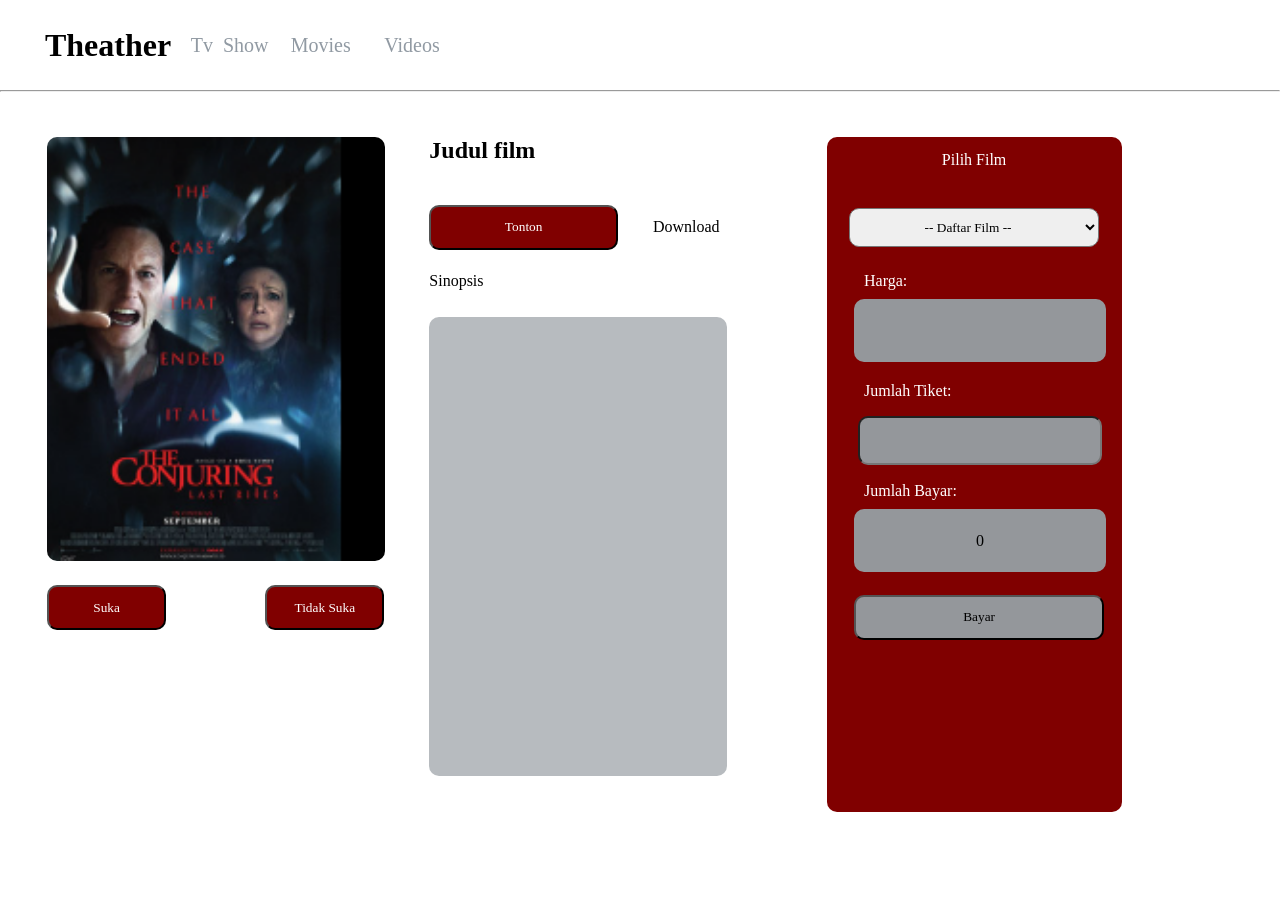
<file: 9 September 2025 (Ngikutin)/index.html>
<!DOCTYPE html>
<html lang="en">
<head>
    <meta charset="UTF-8">
    <meta name="viewport" content="width=device-width, initial-scale=1.0">
    <title>Tiket Sederhana By Milano 8A</title>
    <link rel="stylesheet" href="style.css">
</head>
<body>
    <div class="navbar">
        <div class="bks-navbar">
            <div class="kiri">
   <div style="width: 25%;" class="pilihan">
                    <h1>Theather</h1>
                </div>
                  <div class="pilihan">
                    <p>Tv <span style="margin-left: 5px;">Show</span></p>
                </div>
                  <div class="pilihan">
                    <p>Movies</p>
                </div>
                  <div class="pilihan">
                    <p>Videos</p>
                </div>
            </div>
            <div class="kanan">
             
            </div>
        </div>
    </div>
    <hr>
    <div class="utama">
        <div class="bks-utama">
            <div class="kiri2">
<img style="width: 85%;border-radius: 10px;margin-left: 15px;"   src="gambar1.png" alt="" id="img" >
<button style="margin-left: 15px;">Suka</button>
<Button style="margin-left: 95px;">Tidak Suka</Button>
            </div>
            <div class="tengah">
<div class="judul">
    <h2 id="judul">Judul film</h2>
</div>
<div class="button">
<div class="kiri3">
<button style="width: 95%;background-color: maroon;border-radius: 10px;color: white;height: 5vh;">Tonton</button>
</div>
<div class="kanan3">
<p style="margin-left: 25px;">Download

</p>
</div>
</div>
<div class="sinopsis">
    <p>Sinopsis</p>
</div>
<div class="sinopsis2">
<div class="bks-sinopsis2">
    <p id="sinopsis"></p>
</div>
</div>
            </div>
            <div class="kanan2">
                <div class="film">
                    <div class="pilih">
                        <p>Pilih Film</p>
                    </div>
                    <div class="daftar">
                         <select style="text-align: center;" name="" id="film">
        <option value="">-- Daftar Film --</option>
        <option value="film1">The Conjuring - Last Rites</option>
        <option value="film2">Exit 8</option>
        <option value="film3">Long Walk</option>
        <option value="film4">Jumbo</option>
        <option value="film5">Ejen Ali:Misi Satria</option>
        <option value="film6">Ne zha 2</option>
        <option value="film7">Cek Toko Sebelah</option>
        <option value="film8">Merah Putih One For All</option>
        <option value="film9">Imperfect(2019)</option>
        <option value="film10">Miracle in Cell No.7 (2022, Indonesia)</option>

    </select>
   
                    </div>
                     <div class="harga">
       <div class="bks-harga">
        <div class="harga2">
            <p>Harga:</p>
        </div>
        <div class="input">
            <p id="harga"></p>
        </div>
       </div>
    </div>
      <div style="margin-top: 20px;" class="harga">
       <div class="bks-harga">
        <div class="harga2">
            <p>Jumlah Tiket:</p><br><br>
        </div>
        <div style="background-color: maroon;" class="input">
           <input type="number" id="j_tiket">
        </div>
       </div>
    </div>
   
    
     <div style="margin-top: 10px;" class="harga">
       <div class="bks-harga">
        <div class="harga2">
            <p>Jumlah Bayar:</p>
        </div>
        <div class="input">
            <p id="bayar">0</p>
        </div>
       </div>
    </div>
     <div class="Bayar">
        <div class="bks-bayar">
<button onclick="hitung()">Bayar</button>
        </div>
    </div>
                </div>
            </div>
        </div>
    </div>
    <script>
    let selectElement = document.getElementById('film');
    let imgElement = document.getElementById('img')
    let harga;
    selectElement.addEventListener("change",function(){
        let selectValue=selectElement.value;

        if(selectValue === "film1"){
            imgElement.src='gambar1.png'
            harga=50000
            sinopsis=`Film Conjuring yang konon disebut-sebut sebagai babak terakhir ini dibuka dengan Lorraine dan Ed muda saat mereka menanti kelahiran anak mereka, Judy.
Teror dan keajaiban hadir di malam yang sama-yang membuat pasangan ini mempunyai ikatan yang kuat dengan anak mereka. Pembukaan ini adalah alasan kenapa Lorraine (Vera Farmiga) dan Ed (Patrick Wilson) sangat protektif dengan Judy (Mia Tomlinson).
Dan setelah apa yang terjadi dengan Ed di film sebelumnya, pasangan ini memutuskan untuk tidak lagi turut serta dalam proses pengusiran setan.
Masalahnya adalah sebuah keluarga baru saja terkena teror yang tidak ada hentinya. Keluarga Smurl seperti di film Conjuring pertama adalah sebuah keluarga besar yanvg bahagia.
Mereka bukan keluarga yang kaya tapi mereka sangat akrab dengan satu sama lain. Setiap jengkal rumah mereka diisi tawa dan kehangatan. Semuanya berubah ketika cermin terkutuk hadir dan mulai menghantui seisi rumah satu per satu.


`
judul=`The Conjuring - Last Rites`
        }else if(selectValue ==="film2"){
            imgElement.src='gambar2.png'
            harga=50000

            sinopsis=`Seorang pria tiba-tiba terjebak di lorong bawah tanah stasiun yang seakan tak berujung. Satu-satunya jalan keluar adalah menemukan Exit 8. Namun ada aturan yang harus dipatuhi: setiap kali melihat sesuatu yang aneh, ia harus segera berbalik. Jika tidak, ia akan kembali ke titik awal dan terjebak dalam lingkaran tanpa akhir.

Dalam perjalanan, ia berulang kali bertemu sosok-sosok misterius—seorang pria yang hanya berdiri diam, seorang wanita asing, dan bayangan lain yang tak bisa dijelaskan. Situasi itu membuat batas antara realitas dan ilusi makin kabur.

Film horor psikologis Jepang ini diadaptasi dari game indie viral The Exit 8, yang terkenal karena atmosfer mencekam dan konsep loop tak berujung. Tanpa mengandalkan jumpscare berlebihan, film ini menekan mental penonton dengan suasana asing yang terasa akrab, membuat semua orang bertanya-tanya: apakah benar-benar ada jalan keluar?`
judul=`Exit 8`
        }else if (selectValue ==="film3"){
imgElement.src='gambar3.png'
            harga=50000

sinopsis=`“The Long Walk” bercerita tentang sebuah perjalanan panjang yang mempertemukan manusia dengan batas ketahanan fisik, waktu, dan takdir.

Di satu sisi, kisahnya mengikuti seratus pemuda yang dipaksa ikut dalam sebuah kontes berjalan mematikan. Mereka harus terus melangkah tanpa henti, dengan aturan sederhana namun kejam: siapa pun yang berhenti atau melambat akan ditembak mati di tempat. Dari awal, perjalanan ini bukan sekadar lomba, melainkan bentuk hiburan bagi rezim penguasa yang kejam. Seiring langkah demi langkah, satu per satu peserta tumbang, menyisakan hanya sedikit yang masih mampu bertahan. Tokoh utama, Ray Garraty, bukan hanya berjuang melawan rasa sakit, haus, dan lelah, tapi juga melawan dirinya sendiri—antara keinginan untuk hidup, rasa takut akan kematian, dan pertanyaan apakah kemenangan yang dijanjikan benar-benar sepadan dengan harga yang harus dibayar.

Namun di sisi lain, perjalanan panjang itu juga bisa dilihat melalui kisah seorang pria tua di Laos, yang hidup ditemani oleh arwah perempuan yang tewas di jalan bertahun-tahun lalu. Dari arwah itu, ia menemukan kemampuan untuk menembus alur waktu. Dengan melangkah ke masa lalu, ia mencoba memperbaiki keputusan-keputusan yang menjerat hidupnya dalam penyesalan: hubungan dengan ibunya, kesepian masa mudanya, hingga perasaan bersalah yang tak pernah usai. Tapi semakin jauh ia berjalan dalam waktu, semakin jelas terlihat bahwa mengubah masa lalu bukanlah jalan menuju kebebasan, melainkan jebakan yang penuh konsekuensi kelam.

Pada akhirnya, “The Long Walk” menjadi metafora tentang hidup itu sendiri: sebuah perjalanan yang tak bisa berhenti, penuh penderitaan dan pilihan sulit. Entah itu dalam bentuk lomba berdarah yang hanya menyisakan satu pemenang, atau perjalanan spiritual yang menembus batas waktu, keduanya sama-sama menyingkap pertanyaan besar: seberapa jauh manusia mampu berjalan untuk melawan takdir, dan apakah kemenangan sejati itu benar-benar ada?`
judul=`Long Walk`
        }else if(selectValue === "film4"){
imgElement.src='gambar4.png'
            harga=50000

sinopsis=`“Jumbo” mengisahkan Don, seorang anak yatim piatu yang akrab dipanggil Jumbo karena tubuhnya gempal. Sehari-hari ia menjadi sasaran ejekan dan perundungan teman-temannya, tetapi satu-satunya harta berharga yang ia miliki adalah sebuah buku dongeng berjudul Pulau Gelembung—warisan dari orang tuanya, beserta sebuah lagu ciptaan sang ibu yang penuh kenangan.

Suatu hari, Don memutuskan untuk tampil di pentas seni sekolah, menampilkan kisah dari buku itu lengkap dengan lagu ibunya. Bagi Don, ini adalah cara untuk membuktikan bahwa dirinya bukan sekadar bahan olokan, melainkan anak yang berani dan penuh imajinasi. Namun, rencananya hancur ketika buku dongeng itu dicuri oleh Atta, seorang pembuli yang ingin menjatuhkannya.

Di tengah keputusasaan, Don bersama dua sahabatnya—Mae dan Nurman—bertemu dengan Meri, arwah seorang gadis kecil yang meminta tolong agar makam keluarganya diperbaiki. Pertemuan itu menuntun mereka pada sebuah petualangan tak terduga: mencuri kembali buku yang hilang, membantu Meri menemukan ketenangan, sekaligus mengumpulkan keberanian untuk berdiri di atas panggung.

Perjalanan Don menjadi kisah tentang keberanian menghadapi rasa takut, arti persahabatan, serta cinta yang tetap hidup meski orang yang dicintai telah tiada. Dengan imajinasi, tekad, dan dukungan sahabat, Jumbo belajar bahwa kemenangan terbesar bukanlah melawan para pembuli, melainkan menemukan keberanian untuk menjadi dirinya sendiri.`
        judul=`Jumbo`
}else if (selectValue ==="film5"){
            imgElement.src='gambar5.png'
            harga=50000

            sinopsis =`Ejen Ali yang kini sudah lebih matang kembali menghadapi tantangan besar ketika Projek Satria, satu set baju zirah super canggih hasil riset MATA, diperkenalkan. Ali dipercaya sebagai agen pertama untuk menguji teknologi baru ini. Namun, misi ini lebih rumit dari sekedar peluncuran—Ali harus berhadapan dengan ancaman penjahat siber yang ingin menghancurkan sistem kota Cyberaya. Di luar konflik eksternal tersebut, Ali juga bergulat dengan konflik internal: rasa takut, tanggung jawab besar, dan keraguan diri menambah intensitas perjuangannya. Dalam peluncuran ini, ia bukan hanya menguji kekuatan Satria, tapi juga kekuatan dalam dirinya sendiri`
       judul=`Ejen Ali :Misi Satria`
        }
        else if (selectValue ==="film6"){
            imgElement.src='gambar6.png'
            harga=50000

sinopsis = `Setelah peristiwa besar yang menghancurkan tubuhnya, Ne Zha dan sahabatnya Ao Bing hanya tersisa dalam bentuk roh. Dikuatkan oleh guru mereka, Taiyi Zhenren, mereka direkonstruksi kembali menggunakan Bunga Teratai Berwarna Tujuh, tetapi tubuh baru itu rapuh dan penuh tantangan. Perjalanan mereka dipenuhi ujian berbahaya—dengan konflik antara klan naga dan dunia manusia—yang menguji identitas, ikatan, dan tujuan hidup mereka. Dalam pertarungan besar melawan ancaman kuno yang ingin menghancurkan umat manusia, Ne Zha bergaung penuh untuk menjadi pahlawan sejati, sementara Ao Bing bergulat dengan identitasnya sebagai roh dan manusia.`
       judul=`Ne Zha 2`
}else if (selectValue ==="film7"){
            imgElement.src='gambar7.png'
            sinopsis=`Erwin, seorang profesional sukses dan anak bungsu, hidup tenang bersama kekasihnya, Natalie. Tapi semuanya berubah ketika ayahnya, Koh Afuk, sakit dan memutuskan memberikan toko kelontong keluarga kepada Erwin—bukan kepada kakaknya, Yohan, yang merasa layak. Erwin ragu karena kariernya sedang menanjak dan Natalie tidak setuju. Namun dengan bujukan ayahnya, ia menerima tantangan: mengelola toko selama sebulan uji coba. Konflik keluarga, tanggung jawab, dan realitas kehidupan pun menyatu dalam drama komedi hangat tentang warisan, tanggung jawab, dan arti keluarga`
            harga=50000
judul=`Cek Toko Sebelah 2 `
        }else if (selectValue ==="film8"){
            imgElement.src='gambar8.png'
            harga=50000
judul=`Merah Putih One for All`
            sinopsis=`Merah Putih: One for All dibuka di sebuah desa yang tenang, tengah bersiap menyemarakkan perayaan HUT RI—merayakan Indonesia merdeka yang ke-80. Di tengah gegap gempita itu, terbentuklah sebuah kelompok istimewa bernama "Tim Merah Putih", yang terdiri dari delapan anak dari berbagai latar budaya: Betawi, Papua, Medan, Tegal, Jawa Tengah, Makassar, Manado, dan keturunan Tionghoa Tugas mereka sangat sakral: menjaga Bendera Pusaka Merah Putih yang akan dikibarkan saat upacara 17 Agustus Namun, tragedi kecil pun muncul — tiga hari sebelum upacara, bendera itu menghilang secara misterius dari gudang desa bercita-cita menyelamatkan simbol nasionalitas ini pun bersatu. Mereka memulai petualangan lintas alam: menyeberangi sungai deras, menjelajahi hutan lebat, menghadapi badai, bahkan menyelamatkan seekor burung beo di tengah perjalanan Dalam misi penuh tantangan ini, setiap anak belajar untuk saling memahami dan meredam ego masing-masing. Dari perbedaan tradisi dan kebiasaan, mereka menemukan kekuatan dalam kebersamaan—bahwa keberagaman tidak melebarkan jurang, tapi menjadi fondasi persatuan Dengan keberanian dan kerja sama yang tumbuh, mereka akhirnya berhasil menemukan dan meraih kembali bendera pusaka untuk dikibarkan tepat pada waktunya Film ini sarat dengan momen heroik, lucu, dan menyentuh—menyiratkan betapa cinta tanah air dan semangat nasionalisme bisa menyatukan anak-anak lintas budaya untuk tujuan mulia`
        }else if(selectValue ==="film9"){
            harga=50000
imgElement.src='gambar10.png'
sinopsis=`Imperfect (2019)

Film komedi-drama karya Ernest Prakasa ini bercerita tentang Rara, seorang perempuan cerdas yang bekerja di perusahaan kosmetik. Berbeda dengan adiknya yang cantik dan langsing, Rara bertubuh besar dan sering merasa minder dengan penampilannya. Di tengah usahanya mengejar promosi kerja, ia dipaksa untuk menurunkan berat badan agar sesuai standar “cantik” di perusahaannya. Hal ini membuat hubungan Rara dengan pacarnya, Dika, juga ikut terguncang. Film ini menyoroti isu body shaming, kepercayaan diri, serta bagaimana cinta dan penerimaan sejati bukan bergantung pada penampilan luar, melainkan hati.`
       judul=`Imperfect(2019)`
}else{
            harga=50000
imgElement.src='gambar9.png'
sinopsis=`Miracle in Cell No.7 (2022, Indonesia)

Adaptasi dari film Korea populer, versi Indonesia ini mengisahkan Dodo Rozak, seorang ayah dengan keterbelakangan mental yang sangat menyayangi putrinya, Kartika. Hidup mereka sederhana namun penuh kasih sayang. Suatu hari, Dodo dituduh melakukan kejahatan yang tidak ia lakukan dan dijebloskan ke penjara. Di balik jeruji, ia mendapat teman-teman sesama napi yang akhirnya membantu menyatukan kembali Dodo dengan Kartika secara diam-diam. Kisah ini sarat dengan momen haru, tawa, sekaligus kritik sosial tentang keadilan. Pada akhirnya, film ini menegaskan bahwa cinta seorang ayah tidak terbatas ruang maupun keadaan.`
       judul=`Miracle in Cell No.7 (2022, Indonesia)`
}
        document.getElementById('harga').textContent ="Rp"+harga;
         document.getElementById('sinopsis').textContent =sinopsis;
                  document.getElementById('judul').textContent =judul;
    })
function hitung(){
    let j_tiket = parseFloat(document.getElementById('j_tiket').value);
    let bayar = harga*j_tiket
    const format = bayar.toLocaleString('id-ID');
document.getElementById('bayar').textContent=`Rp${format}`;
  if(isNaN(j_tiket)){
document.getElementById('bayar').textContent="Masukkan Jumlah Tiket nya Dahulu!"
return;
  }else if(j_tiket <=0){
    document.getElementById('bayar').textContent="Tiket Tidak Bisa Di hitung"
    return;
  }


}
</script>

</body>
</html>
</file>
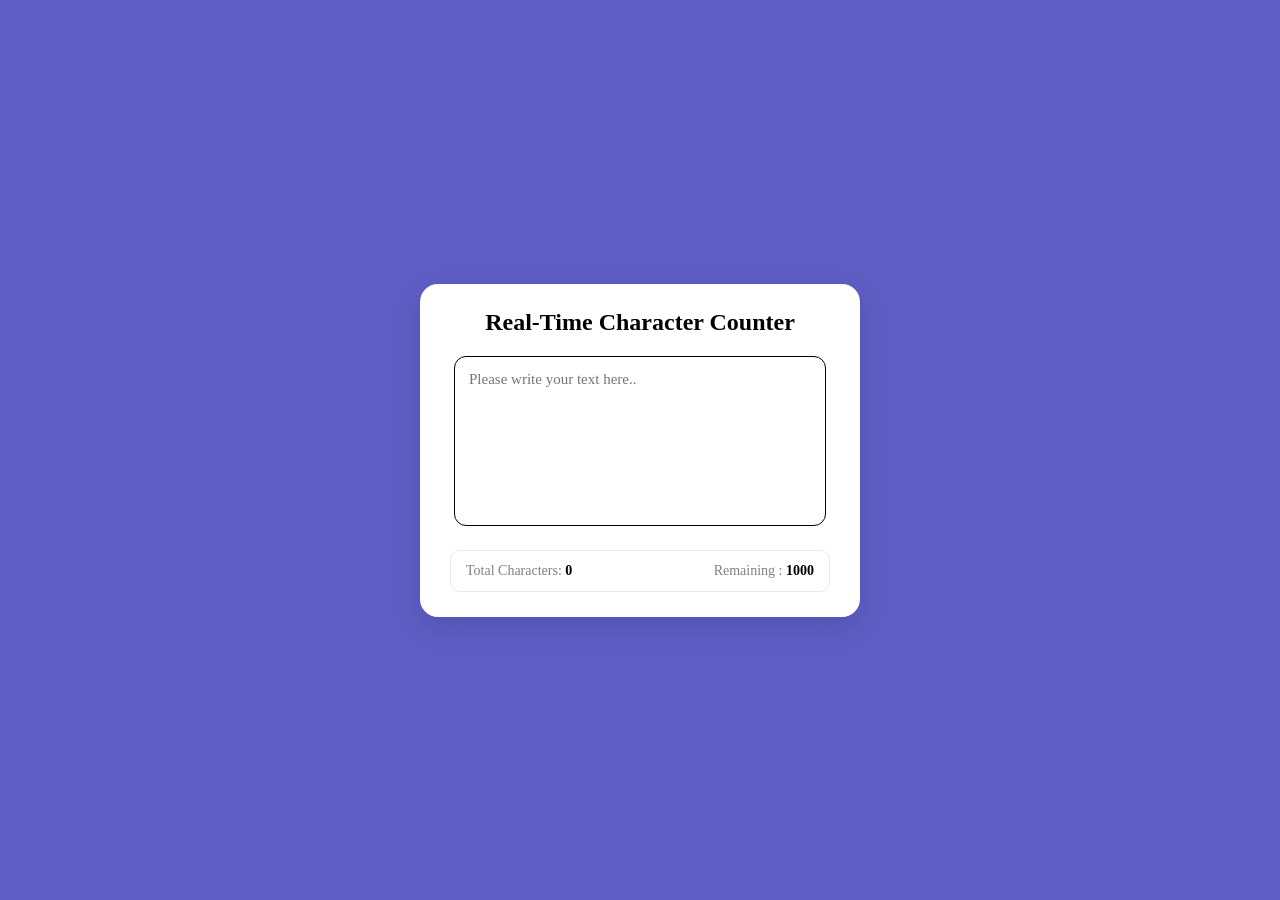
<file: Nilai Tambahan 2025/index.html>
<!DOCTYPE html>
<html lang="en">
<head>
    <meta charset="UTF-8">
    <meta name="viewport" content="width=device-width, initial-scale=1.0">
    <title>Real-Time Character Counter</title>
    <link rel="stylesheet" href="style.css">
</head>
<body>
    
<div class="utama">
        <div class="container">
        <h2>Real-Time Character Counter</h2>
        <textarea  id="textarea" class="textarea" placeholder="Please write your text here.." maxlength="1000"></textarea>
        <div class="counter-container">
            <p>
                Total Characters:
                <span class="total-counter" id="total-counter"></span>
            </p>
            <p>
                Remaining :
                <span class="remaining-counter" id="remaining-counter"></span>

            </p>
        </div>
    </div>
</div>
    <script>
        const textareaEl = document.getElementById('textarea');
        const totalCounterEl = document.getElementById('total-counter');
        const remainingCounterEl=document.getElementById('remaining-counter');

        textareaEl.addEventListener("keyup",()=>{
            updateCounter()
        });
        updateCounter()

        function updateCounter(){
            totalCounterEl.innerText=textareaEl.value.length
            remainingCounterEl.innerText = textareaEl.getAttribute("maxlength") - textareaEl.value.length

        }
    </script>
</body>
</html>
</file>
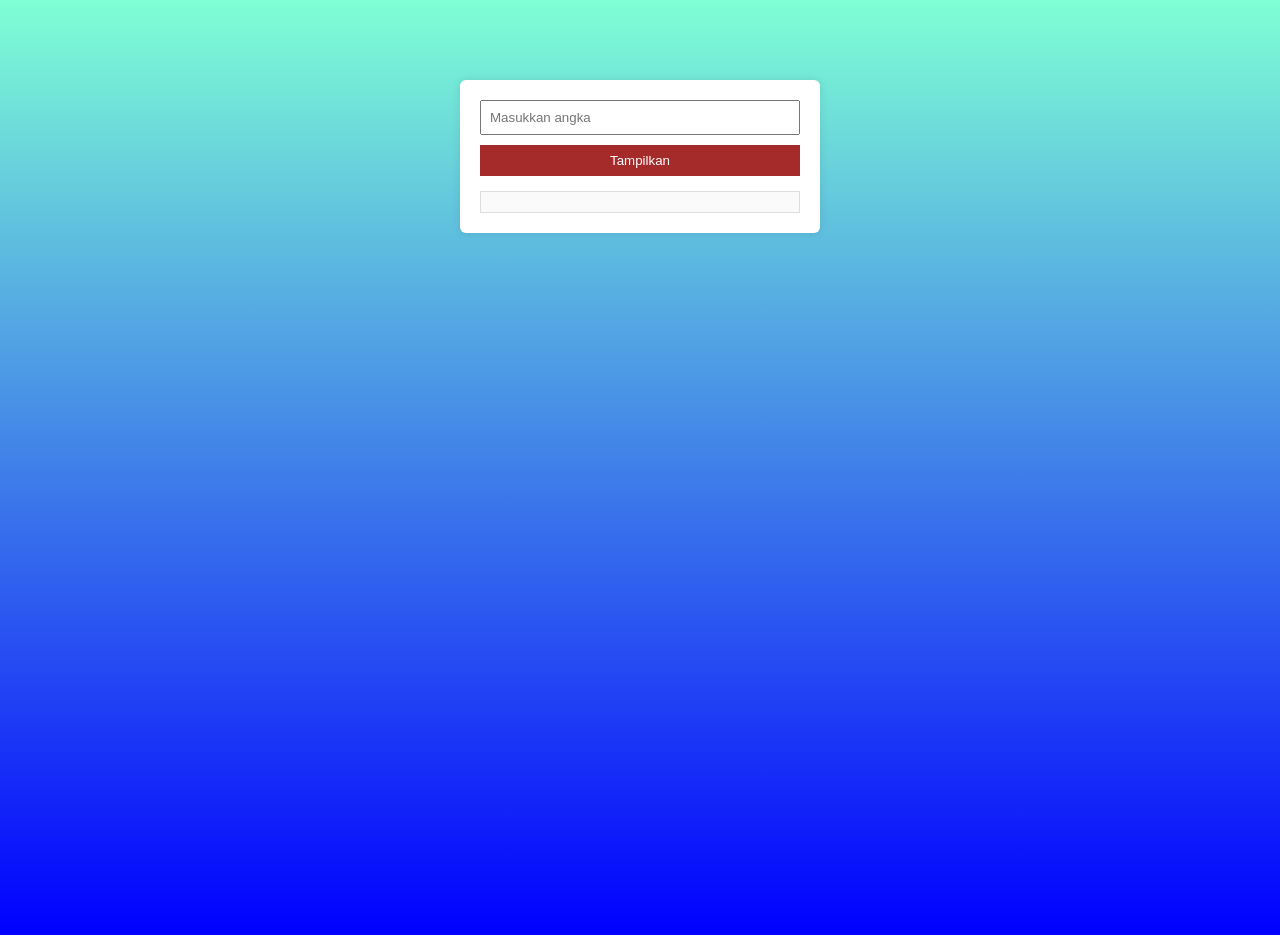
<file: forloop.html>
<!DOCTYPE html>
<html lang="en">
<head>
    <meta charset="UTF-8">
    <meta name="viewport" content="width=device-width, initial-scale=1.0">
    <title>Latihan For Loop</title>

    <style>
        body {
            font-family: 'Times New Roman', Times, serif;
            background-image: linear-gradient(aquamarine,blue);
            margin: 0;
            padding: 0;
            height: 95vh;
        }

        .bungkus {
            width: 320px;
            margin: 80px auto;
            padding: 20px;
            background-color: white;
            border-radius: 6px;
            box-shadow: 0 0 10px rgba(0, 0, 0, 0.1);
        }

        input {
            width: 100%;
            padding: 8px;
            margin-bottom: 10px;
            box-sizing: border-box;
        }

        button {
            width: 100%;
            padding: 8px;
            background-color: brown;
            color: white;
            border: none;
            cursor: pointer;
        }

        button:hover {
            background-color: black;
        }

       #output {
    margin-top: 15px;
    font-size: 14px;
    line-height: 1.6;

    max-height: 200px;   
    overflow-y: auto;   
    padding: 10px;
    border: 1px solid #ddd;
    background-color: #fafafa;
}
#output::-webkit-scrollbar{
    display: none;
}

    </style>
</head>
<body>

<div class="bungkus">
    <input type="number" id="numberInput" placeholder="Masukkan angka">
    <button onclick="tampilkanAngka()">Tampilkan</button>

    <div id="output"></div>
</div>

<script>
function tampilkanAngka() {
    let angka = document.getElementById("numberInput").value;
    let output = document.getElementById("output");

    output.innerHTML = "";

    // 1 sampai N
    output.innerHTML += "<strong>Angka 1 sampai " + angka + ":</strong><br>";
    for (let i = 1; i <= angka; i++) {
        output.innerHTML += i + " ";
    }

    // Ganjil
    output.innerHTML += "<br><br><strong>Angka Ganjil:</strong><br>";
    for (let i = 1; i <= angka; i++) {
        if (i % 2 === 1) {
            output.innerHTML += i + " ";
        }
    }

    // Genap
    output.innerHTML += "<br><br><strong>Angka Genap:</strong><br>";
    for (let i = 1; i <= angka; i++) {
        if (i % 2 === 0) {
            output.innerHTML += i + " ";
        }
    }

    // Kelipatan 3
    output.innerHTML += "<br><br><strong>Kelipatan 3:</strong><br>";
    for (let i = 1; i <= angka; i++) {
        if (i % 3 === 0) {
            output.innerHTML += i + " ";
        }
    }
}
</script>

</body>
</html>
</file>
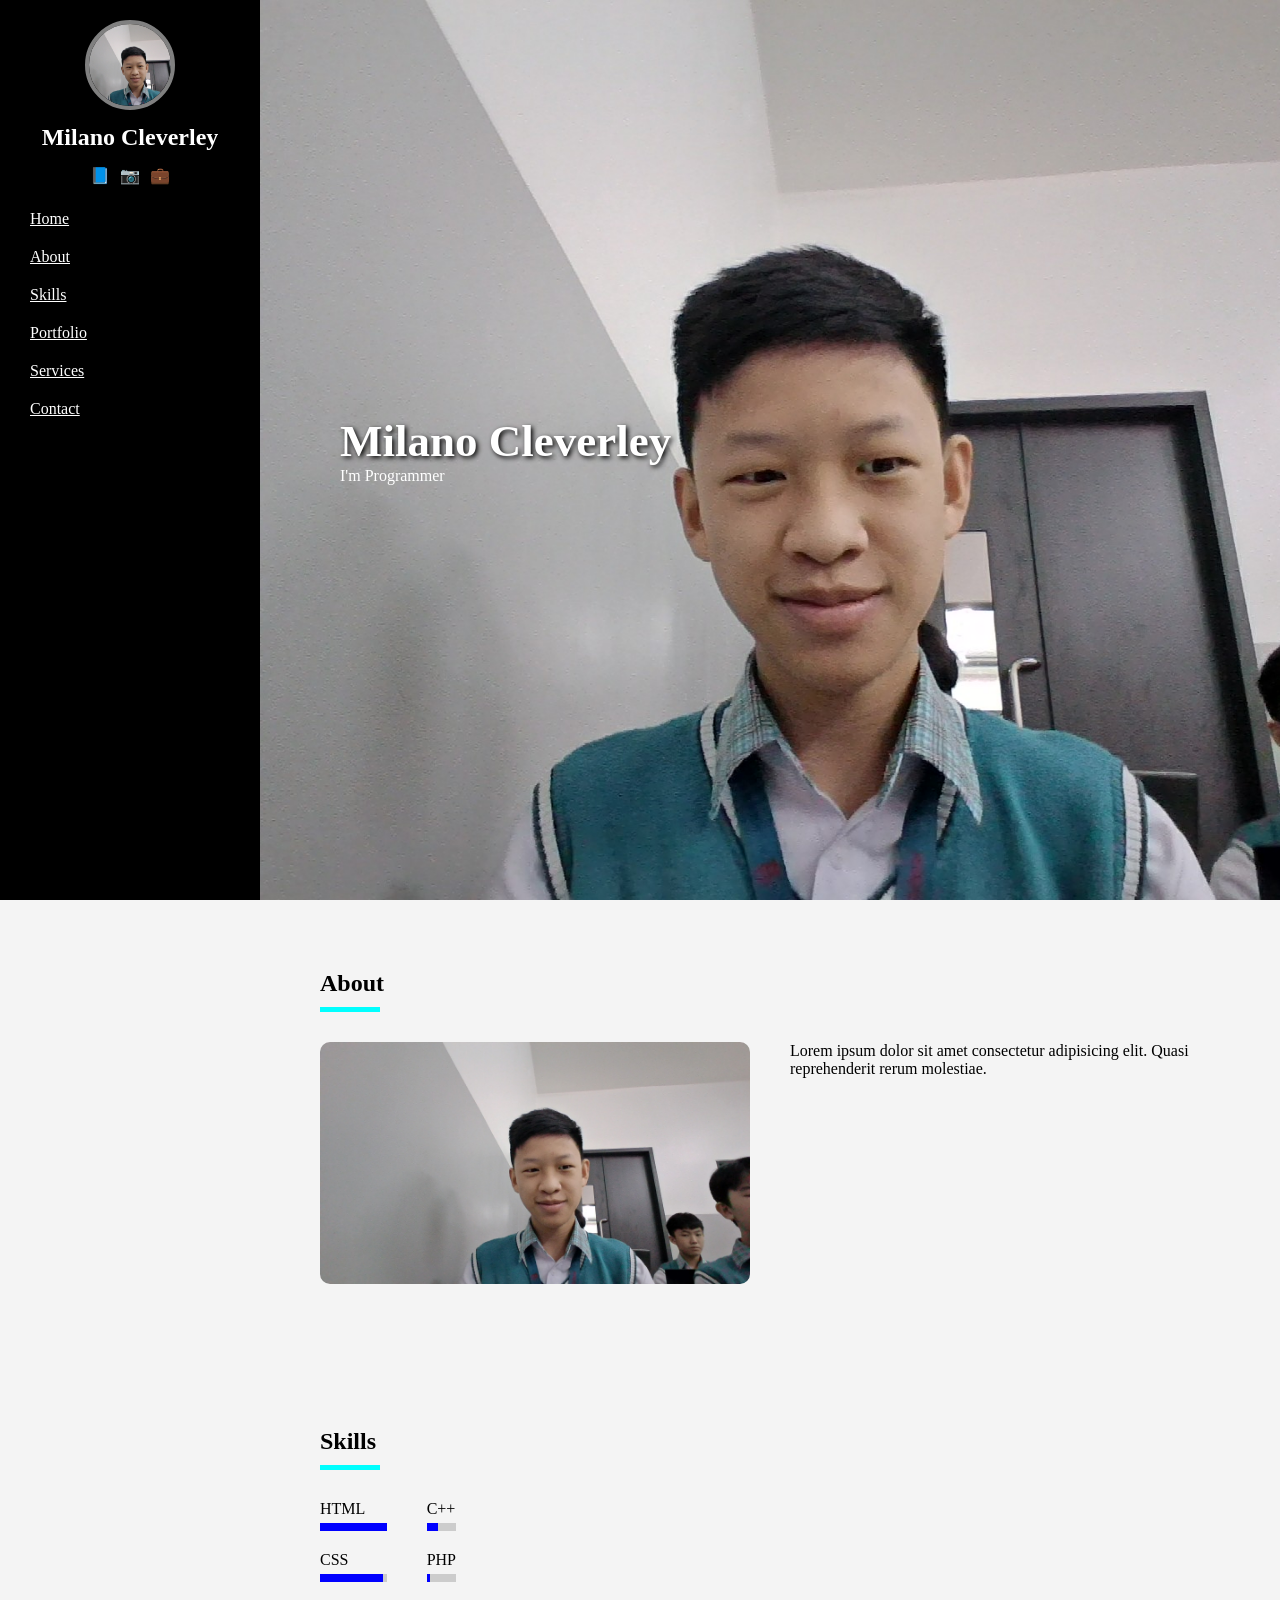
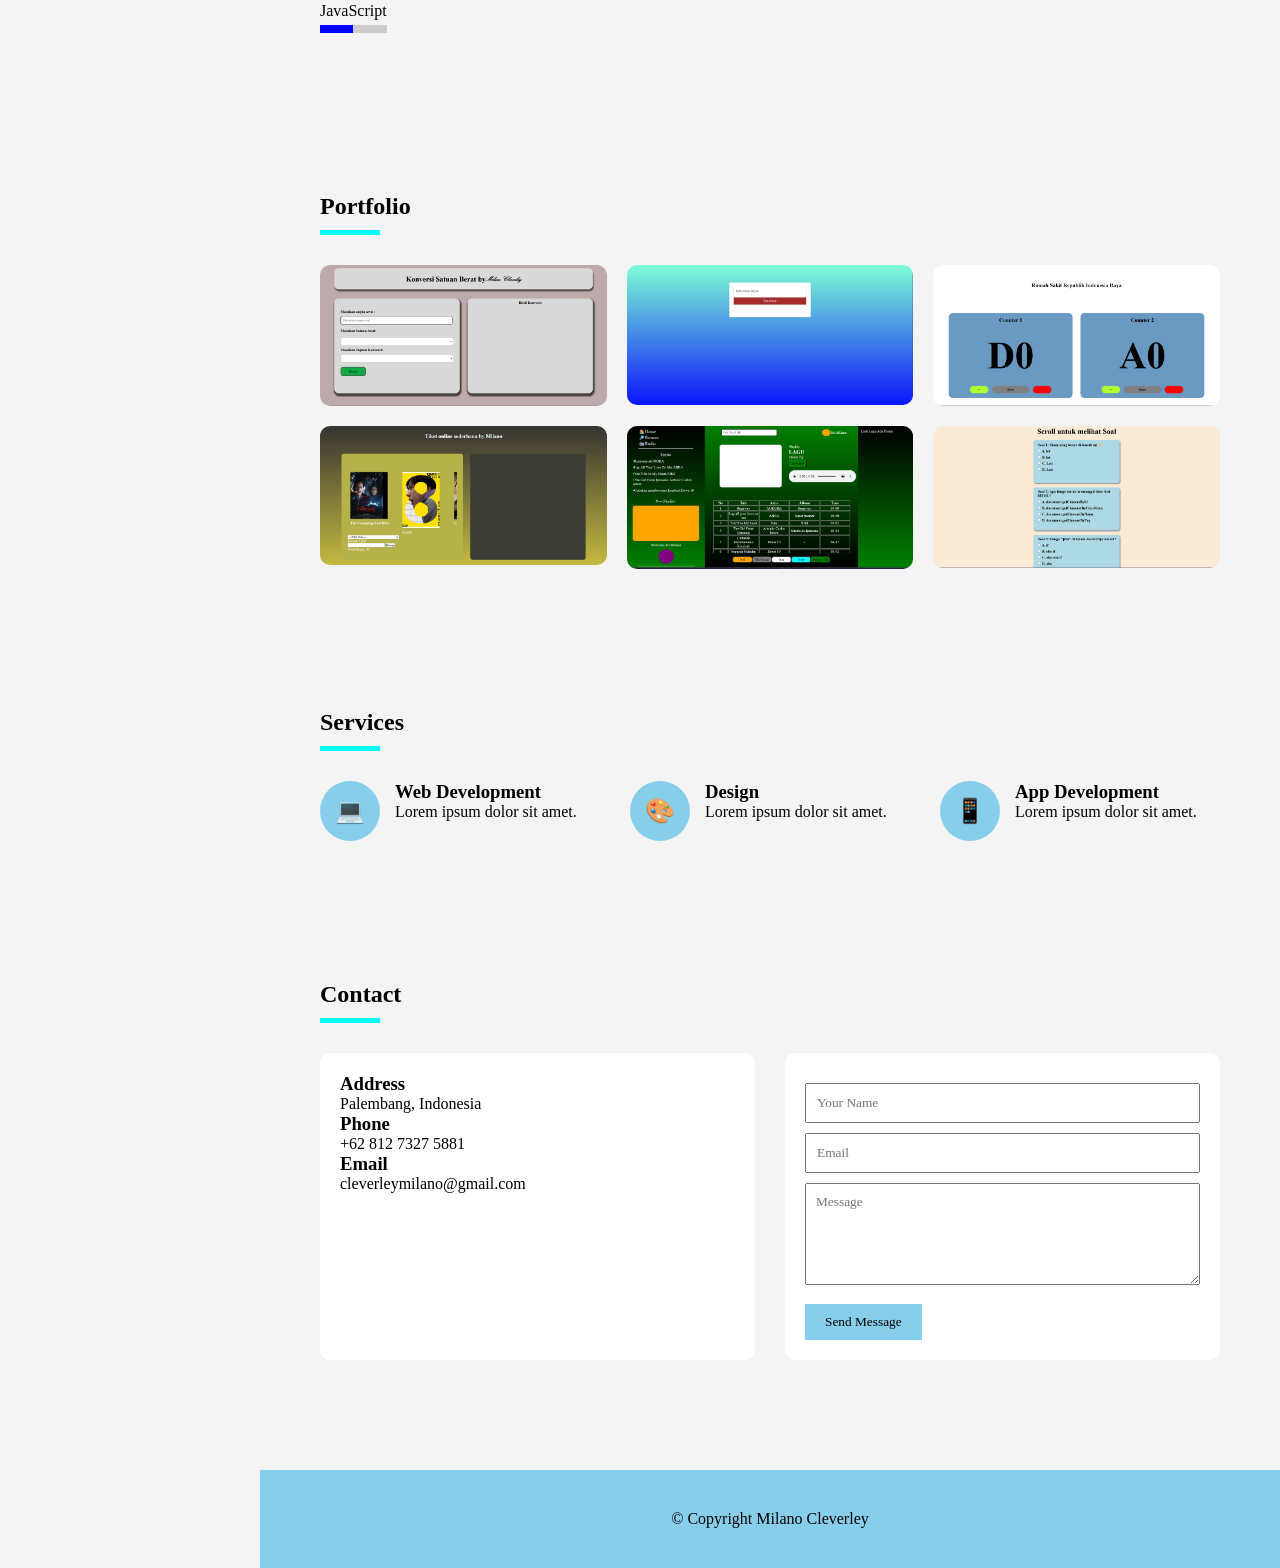
<file: index2gpt.html>
<!DOCTYPE html>
<html lang="en">
<head>
<meta charset="UTF-8">
<meta name="viewport" content="width=device-width, initial-scale=1.0">
<title>Milano Portfolio</title>

<style>

*{
margin:0;
padding:0;
box-sizing:border-box;
font-family:Times New Roman;
}

html{
scroll-behavior:smooth;
}

body{
background:#f4f4f4;
}

/* LAYOUT */

.container{
display:flex;
min-height:100vh;
}

/* SIDEBAR */

.sidebar{
width:260px;
background:black;
color:white;
position:sticky;
top:0;
height:100vh;
padding:20px;
}

.profile{
text-align:center;
}

.profile img{
width:90px;
height:90px;
border-radius:50%;
border:4px solid gray;
object-fit:cover;
}

.profile h2{
margin-top:10px;
}

.social{
display:flex;
justify-content:center;
gap:10px;
margin:15px 0;
}

.menu a{
display:block;
padding:10px;
color:white;
}

.menu a:hover{
background:#333;
}

/* CONTENT */

.content{
flex:1;
}

/* HERO */

.hero{
height:100vh;
background:url('Foto.jpg') center/cover;
display:flex;
align-items:center;
padding-left:80px;
color:white;
}

.hero h1{
font-size:45px;
text-shadow:2px 2px 5px black;
}

/* SECTION */

section{
padding:70px 60px;
}

.title{
margin-bottom:20px;
}

.line{
width:60px;
height:5px;
background:aqua;
margin-top:10px;
}

/* ABOUT */

.about{
display:flex;
gap:40px;
margin-top:30px;
}

.about img{
width:100%;
border-radius:10px;
}

.about-left{
flex:1;
}

.about-right{
flex:1;
}

/* SKILLS */

.skills{
display:flex;
gap:40px;
margin-top:30px;
}

.skill{
margin-bottom:20px;
}

.bar{
height:8px;
background:#ccc;
margin-top:5px;
}

.fill{
height:8px;
background:blue;
}

/* PORTFOLIO */

.portfolio-grid{
display:grid;
grid-template-columns:repeat(3,1fr);
gap:20px;
margin-top:30px;
}

.portfolio-grid img{
width:100%;
border-radius:10px;
}

/* SERVICES */

.services{
display:grid;
grid-template-columns:repeat(3,1fr);
gap:30px;
margin-top:30px;
}

.service{
display:flex;
gap:15px;
}

.icon{
width:60px;
height:60px;
background:skyblue;
border-radius:50%;
display:flex;
align-items:center;
justify-content:center;
font-size:24px;
}

/* TESTIMONIAL */

.testimonials{
display:flex;
gap:20px;
overflow-x:auto;
margin-top:30px;
}

.testimonial{
min-width:250px;
background:white;
padding:20px;
border-radius:10px;
}

/* CONTACT */

.contact{
display:flex;
gap:30px;
margin-top:30px;
}

.contact-box{
flex:1;
background:white;
padding:20px;
border-radius:10px;
}

input,textarea{
width:100%;
padding:10px;
margin-top:10px;
}

button{
margin-top:15px;
padding:10px 20px;
background:skyblue;
border:none;
cursor:pointer;
}

/* FOOTER */

footer{
text-align:center;
padding:40px;
background:skyblue;
margin-top:40px;
}

/* TABLET */

@media(max-width:1024px){

.about{
flex-direction:column;
}

.skills{
flex-direction:column;
}

.services{
grid-template-columns:repeat(2,1fr);
}

.portfolio-grid{
grid-template-columns:repeat(2,1fr);
}

.contact{
flex-direction:column;
}

}

/* MOBILE */

@media(max-width:768px){

.container{
flex-direction:column;
}

.sidebar{
width:100%;
height:auto;
position:relative;
}

.hero{
height:70vh;
padding-left:30px;
}

.portfolio-grid{
grid-template-columns:1fr;
}

.services{
grid-template-columns:1fr;
}

}

</style>
</head>

<body>

<div class="container">

<!-- SIDEBAR -->

<div class="sidebar">

<div class="profile">
<img src="Foto.jpg">
<h2>Milano Cleverley</h2>
</div>

<div class="social">
<span>📘</span>
<span>📷</span>
<span>💼</span>
</div>

<div class="menu">
<a href="#home">Home</a>
<a href="#about">About</a>
<a href="#skills">Skills</a>
<a href="#portfolio">Portfolio</a>
<a href="#services">Services</a>
<a href="#contact">Contact</a>
</div>

</div>

<!-- CONTENT -->

<div class="content">

<!-- HERO -->

<section class="hero" id="home">
<div>
<h1>Milano Cleverley</h1>
<p>I'm Programmer</p>
</div>
</section>

<!-- ABOUT -->

<section id="about">

<div class="title">
<h2>About</h2>
<div class="line"></div>
</div>

<div class="about">

<div class="about-left">
<img src="Foto.jpg">
</div>

<div class="about-right">
<p>Lorem ipsum dolor sit amet consectetur adipisicing elit. Quasi reprehenderit rerum molestiae.</p>
</div>

</div>

</section>

<!-- SKILLS -->

<section id="skills">

<div class="title">
<h2>Skills</h2>
<div class="line"></div>
</div>

<div class="skills">

<div>

<div class="skill">
HTML
<div class="bar"><div class="fill" style="width:100%"></div></div>
</div>

<div class="skill">
CSS
<div class="bar"><div class="fill" style="width:95%"></div></div>
</div>

<div class="skill">
JavaScript
<div class="bar"><div class="fill" style="width:50%"></div></div>
</div>

</div>

<div>

<div class="skill">
C++
<div class="bar"><div class="fill" style="width:40%"></div></div>
</div>

<div class="skill">
PHP
<div class="bar"><div class="fill" style="width:10%"></div></div>
</div>

</div>

</div>

</section>

<!-- PORTFOLIO -->

<section id="portfolio">

<div class="title">
<h2>Portfolio</h2>
<div class="line"></div>
</div>

<div class="portfolio-grid">

<img src="konversi satuan.png">
<img src="Screenshot 2026-02-23 083718.png">
<img src="rumahsakit.png">
<img src="Screenshot 2026-02-24 082106.png">
<img src="Screenshot 2026-03-09 065158.png">
<img src="Scroll.png">

</div>

</section>

<!-- SERVICES -->

<section id="services">

<div class="title">
<h2>Services</h2>
<div class="line"></div>
</div>

<div class="services">

<div class="service">
<div class="icon">💻</div>
<div>
<h3>Web Development</h3>
<p>Lorem ipsum dolor sit amet.</p>
</div>
</div>

<div class="service">
<div class="icon">🎨</div>
<div>
<h3>Design</h3>
<p>Lorem ipsum dolor sit amet.</p>
</div>
</div>

<div class="service">
<div class="icon">📱</div>
<div>
<h3>App Development</h3>
<p>Lorem ipsum dolor sit amet.</p>
</div>
</div>

</div>

</section>

<!-- CONTACT -->

<section id="contact">

<div class="title">
<h2>Contact</h2>
<div class="line"></div>
</div>

<div class="contact">

<div class="contact-box">
<h3>Address</h3>
<p>Palembang, Indonesia</p>

<h3>Phone</h3>
<p>+62 812 7327 5881</p>

<h3>Email</h3>
<p>cleverleymilano@gmail.com</p>
</div>

<div class="contact-box">

<input placeholder="Your Name">
<input placeholder="Email">
<textarea rows="5" placeholder="Message"></textarea>
<button>Send Message</button>

</div>

</div>

</section>

<footer>

<p>© Copyright Milano Cleverley</p>

</footer>

</div>
</div>

</body>
</html>
</file>
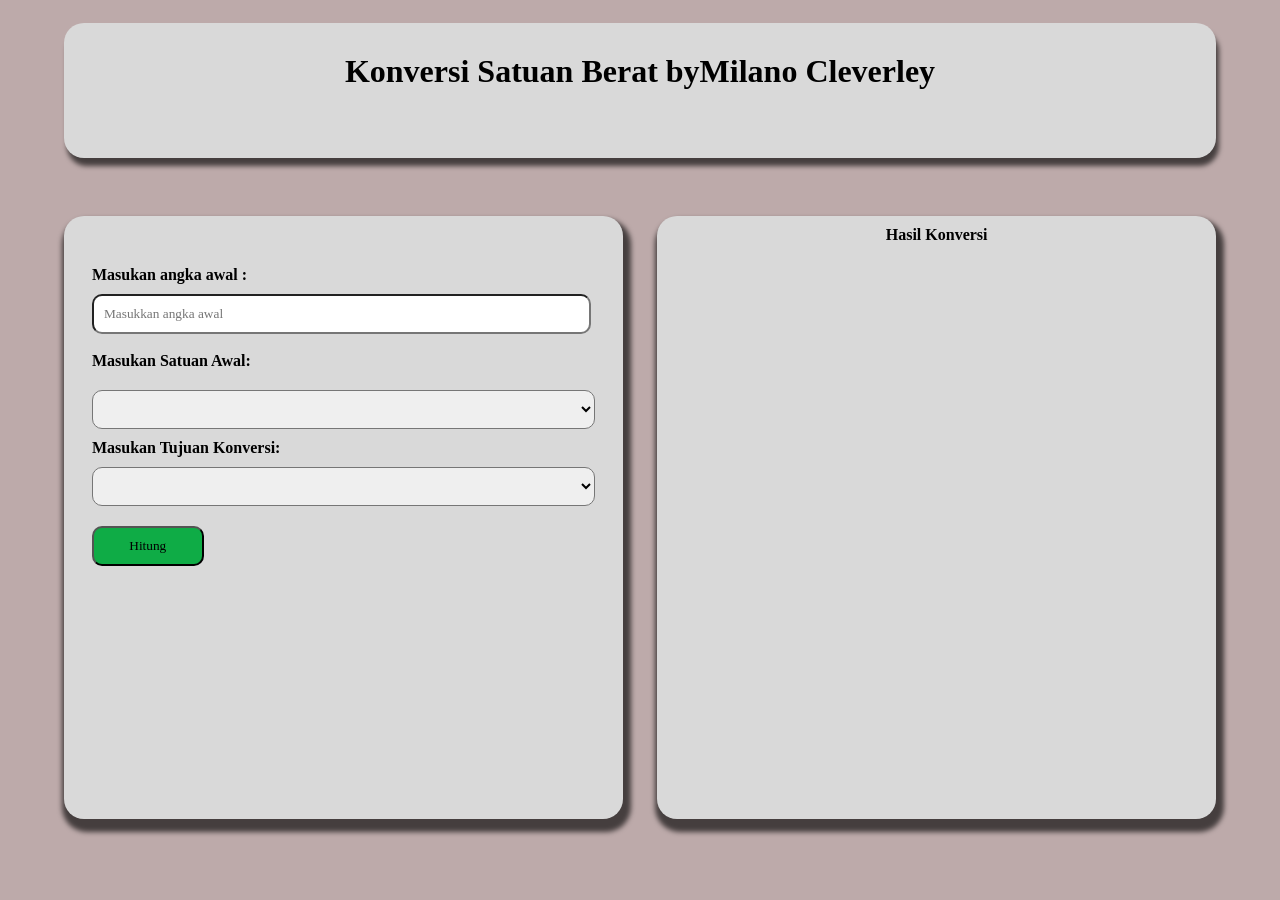
<file: konversisatuan.html>
<!DOCTYPE html>
<html lang="en">
<head>
    <meta charset="UTF-8">
    <meta name="viewport" content="width=device-width, initial-scale=1.0">
    <title>Konversi Berat</title>
    <link rel="stylesheet" href="konversisatuan.css">
</head>
<body>
    <div class="utama">
      <div class="navbar">
        <div class="judul">
          <h1 style="margin-top: 30px; display: flex;
    justify-content: center;
    align-items: center;">Konversi Satuan Berat by<span style="font-family: kunstler script;">Milano Cleverley</span></h1>
        </div>
      </div>
        <div class="duakotak">
          <div class="bks-utama">
                        <div class="atasbawah">
                <div class="kotak">
                 
     
            <p  style="margin-top:50px;margin-left: 5%;">Masukan angka awal : </p>
            <input   style="margin-top:10px;width: 85%;padding: 10px;border-radius: 10px;margin-left: 5%;" type="number" id="ang1" placeholder="Masukkan angka awal">
            <br><br>
            <p style="margin-left: 5%;">Masukan Satuan Awal:</p>
            <select  style="margin-top:20px;width: 90%;padding: 10px;border-radius: 10px;margin-left: 5%;" name="" id="awal">
              <option value=""></option>
                <option value="kg">Kilogram</option>
                <option value="hg">Hektogram</option>
                 <option value="dag">Dekagram</option>
                <option value="g">Gram</option>
                 <option value="dg">Decigram</option>
                <option value="cg">Centigram</option>
                   <option value="mg">Miligram</option>
            </select>
            <p style="margin-top: 10px;margin-left: 5%;">Masukan Tujuan Konversi:</p>
                    <select  style="margin-top:10px;width: 90%;padding: 10px;border-radius: 10px;margin-left: 5%;" name="" id="akhir">
                      <option value=""></option>
                <option value="kg">Kilogram</option>
                <option value="hg">Hektogram</option>
                 <option value="dag">Dekagram</option>
                <option value="g">Gram</option>
                 <option value="dg">Decigram</option>
                <option value="cg">Centigram</option>
                   <option value="mg">Miligram</option>
            </select>
            <br>
            <button style="margin-top: 20px;padding: 10px;width: 20%;border-radius: 10px;margin-left: 5%;" onclick="hasil()">Hitung</button>
                </div>
                        <div class="kotak">
                      <p  style="margin-top:10px;text-align: center;">Hasil Konversi </p>
                      <p style="font-size: 78px;margin-top: 90px;margin-left: 30%;"><span id="hasil"></span></p>

        </div>
            </div>
          </div>
        </div>
    </div>
    <script>
        function hasil(){
                let cel = parseFloat(document.getElementById('ang1').value);
                let awal = document.getElementById('awal').value;
                let akhir = document.getElementById('akhir').value;
              if(awal=="kg" && akhir == "kg"){
                let jumlah = cel
                document.getElementById('hasil').innerHTML=jumlah+" Kg";
              }else if(awal =="kg" &&akhir =="hg"){
                     let jumlah =cel*10
                document.getElementById('hasil').innerHTML=jumlah+" Hg";
              }
              else if(awal =='kg' &&akhir =='dag'){
                     let jumlah = cel*100
                document.getElementById('hasil').innerHTML=jumlah+" Dag";
              }else if(awal =='kg' &&akhir =='g'){
                     let jumlah = cel*1000
                document.getElementById('hasil').innerHTML=jumlah+" G";
              }else if(awal =='kg' &&akhir =='dg'){
                     let jumlah = cel*10000
                document.getElementById('hasil').innerHTML=jumlah+" Dg";
              }else if(awal =='kg' &&akhir =='cg'){
                     let jumlah = cel*100000
                document.getElementById('hasil').innerHTML=jumlah+" Cg";
              }else if(awal =='kg' &&akhir =='mg'){
                     let jumlah =cel*1000000
                document.getElementById('hasil').innerHTML=jumlah+" Mg";
              }else if(awal =='hg' &&akhir =='kg'){
                     let jumlah = cel/10
                document.getElementById('hasil').innerHTML=jumlah+" Kg";
              }else if(awal =='hg' &&akhir =='hg'){
                     let jumlah = cel
                document.getElementById('hasil').innerHTML=jumlah+" Hg";
              }else if(awal =='hg' &&akhir =='dag'){
                     let jumlah = cel*10
                document.getElementById('hasil').innerHTML=jumlah+" Dag";
              }
              else if(awal == "hg" && akhir == "g"){
                let jumlah = cel*100
                document.getElementById('hasil').innerHTML = jumlah+" G";
            }else if(awal =='hg' &&akhir =='dg'){
                     let jumlah = cel*1000
                document.getElementById('hasil').innerHTML=jumlah+" Dg";
              }  else if(awal == "hg" && akhir == "cg"){
                let jumlah = cel*10000
                document.getElementById('hasil').innerHTML = jumlah+" Cg";
            }else if(awal =='hg' &&akhir =='mg'){
                     let jumlah = cel*100000
                document.getElementById('hasil').innerHTML=jumlah+" Mg";
              }else if(awal =='dag' &&akhir =='kg'){
                      let jumlah = cel/100
                document.getElementById('hasil').innerHTML=jumlah+" Kg";
              }else if(awal =='dag' &&akhir =='hg'){
                      let jumlah = cel/10
                document.getElementById('hasil').innerHTML=jumlah+" Hg";
              }else if(awal =='dag' &&akhir =='dag'){
                      let jumlah = cel
                document.getElementById('hasil').innerHTML=jumlah+" Dag";
              }else if(awal =='dag' &&akhir =='g'){
                      let jumlah = cel*10
                document.getElementById('hasil').innerHTML=jumlah+" G";
              }else if(awal =='dag' &&akhir =='dg'){
                      let jumlah = cel*100
                document.getElementById('hasil').innerHTML=jumlah+" Dg";
              }else if(awal =='dag' &&akhir =='cg'){
                      let jumlah = cel*1000
                document.getElementById('hasil').innerHTML=jumlah+" Cg";
              }else if(awal =='dag' &&akhir =='mg'){
                      let jumlah = cel*10000
                document.getElementById('hasil').innerHTML=jumlah+" Mg";
              }
              else if(awal =='g' &&akhir =='kg'){
                      let jumlah = cel/1000
                document.getElementById('hasil').innerHTML=jumlah+" Kg";
              }else if(awal =='g' &&akhir =='hg'){
                      let jumlah = cel/100
                document.getElementById('hasil').innerHTML=jumlah+" Hg";
              }else if(awal =='g' &&akhir =='dag'){
                      let jumlah = cel/10
                document.getElementById('hasil').innerHTML=jumlah+" Dag";
              }else if(awal =='g' &&akhir =='g'){
                      let jumlah = cel
                document.getElementById('hasil').innerHTML=jumlah+" G";
              }else if(awal =='g' &&akhir =='dg'){
                      let jumlah = cel*10
                document.getElementById('hasil').innerHTML=jumlah+" Dg";
              }else if(awal =='g' &&akhir =='cg'){
                      let jumlah = cel*100
                document.getElementById('hasil').innerHTML=jumlah+" Cg";
              }else if(awal =='g' &&akhir =='mg'){
                      let jumlah = cel*1000
                document.getElementById('hasil').innerHTML=jumlah+" Mg";
              }else if(awal =='dg' &&akhir =='kg'){
                      let jumlah = cel/10000
                document.getElementById('hasil').innerHTML=jumlah+" Kg";
              }else if(awal =='dg' &&akhir =='hg'){
                      let jumlah = cel/1000
                document.getElementById('hasil').innerHTML=jumlah+" Hg";
              }else if(awal =='dg' &&akhir =='dag'){
                      let jumlah = cel/100
                document.getElementById('hasil').innerHTML=jumlah+" Dag";
              }else if(awal =='dg' &&akhir =='g'){
                      let jumlah = cel/10
                document.getElementById('hasil').innerHTML=jumlah+" G";
              }else if(awal =='dg' &&akhir =='dg'){
                      let jumlah = cel
                document.getElementById('hasil').innerHTML=jumlah+"Dg";
              }else if(awal =='dg' &&akhir =='cg'){
                      let jumlah = cel*10
                document.getElementById('hasil').innerHTML=jumlah+" Cg";
              }else if(awal =='dg' &&akhir =='mg'){
                      let jumlah = cel*100
                document.getElementById('hasil').innerHTML=jumlah+"g";
              }else if(awal =='cg' &&akhir =='kg'){
                      let jumlah = cel/100000
                document.getElementById('hasil').innerHTML=jumlah+" Kg";
              }else if(awal =='cg' &&akhir =='hg'){
                      let jumlah = cel/10000
                document.getElementById('hasil').innerHTML=jumlah+" Hg";
              }else if(awal =='cg' &&akhir =='dag'){
                      let jumlah = cel/1000
                document.getElementById('hasil').innerHTML=jumlah+" Dag";
              }else if(awal =='cg' &&akhir =='g'){
                      let jumlah = cel/100
                document.getElementById('hasil').innerHTML=jumlah+" G";
              }else if(awal =='cg' &&akhir =='dg'){
                      let jumlah = cel/10
                document.getElementById('hasil').innerHTML=jumlah+" Dg";
              }else if(awal =='cg' &&akhir =='cg'){
                      let jumlah = cel
                document.getElementById('hasil').innerHTML=jumlah+" Cg";
              }else if(awal =='cg' &&akhir =='mg'){
                      let jumlah = cel*10
                document.getElementById('hasil').innerHTML=jumlah+" Mg";
              }else if(awal =='mg' &&akhir =='kg'){
                      let jumlah = cel/1000000
                document.getElementById('hasil').innerHTML=jumlah+" Kg";
              }else if(awal =='mg' &&akhir =='hg'){
                      let jumlah = cel/100000
                document.getElementById('hasil').innerHTML=jumlah+" Hg";
              }else if(awal =='mg' &&akhir =='dag'){
                      let jumlah = cel/10000
                document.getElementById('hasil').innerHTML=jumlah+" Dag";
              }else if(awal =='mg' &&akhir =='g'){
                      let jumlah = cel/1000
                document.getElementById('hasil').innerHTML=jumlah+" G";
              }else if(awal =='mg' &&akhir =='dg'){
                      let jumlah = cel/100
                document.getElementById('hasil').innerHTML=jumlah+" Dg";
              }else if(awal =='mg' &&akhir =='cg'){
                      let jumlah = cel/10
                document.getElementById('hasil').innerHTML=jumlah+" Cg";
              }else if(awal =='cg' &&akhir =='mg'){
                      let jumlah = cel
                document.getElementById('hasil').innerHTML=jumlah+" Mg";
              }
            }
    </script>
</body>
</html>
</file>
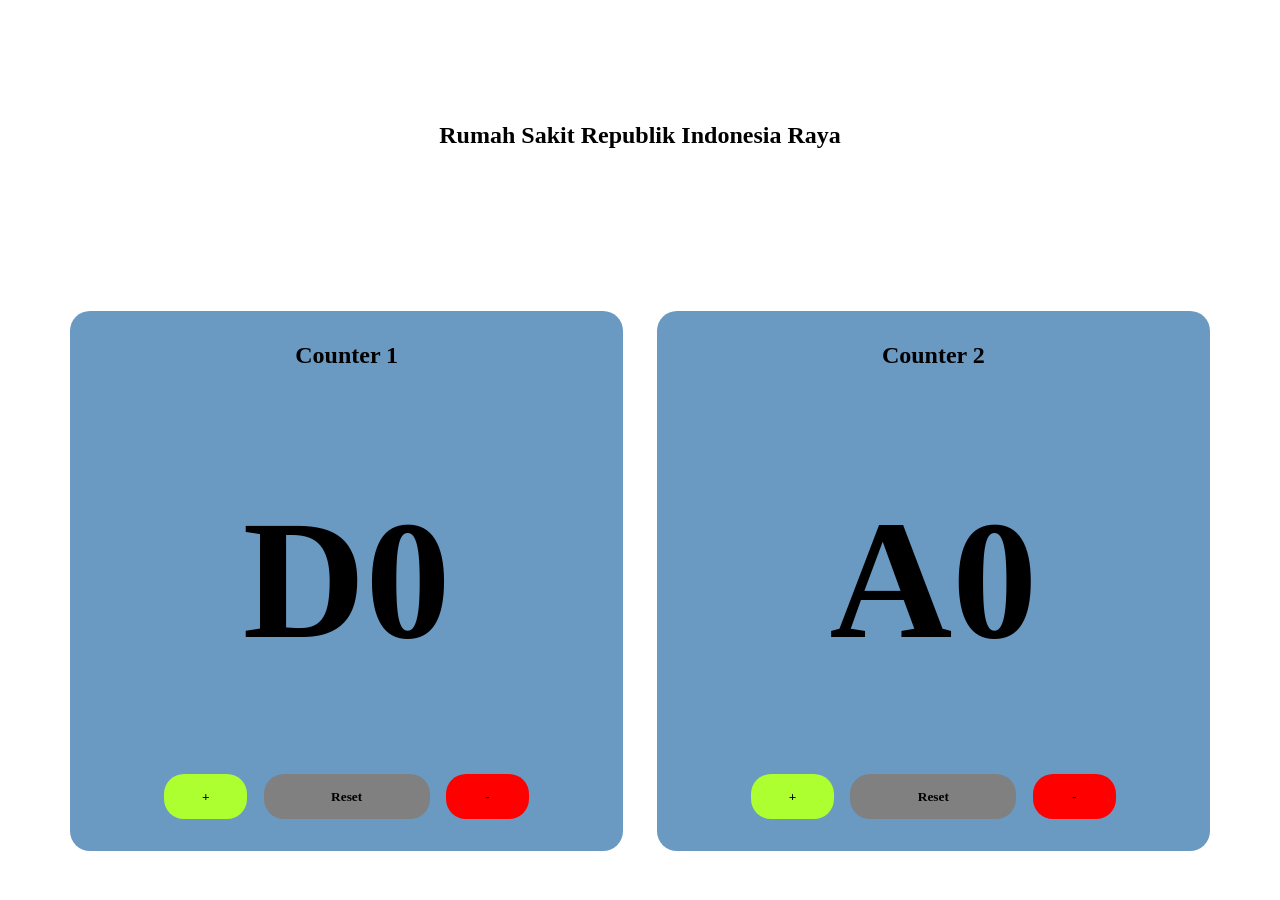
<file: rumahsakit.html>
<!DOCTYPE html>
<html lang="en">
<head>
    <meta charset="UTF-8">
    <meta name="viewport" content="width=device-width, initial-scale=1.0">
    <title>Document</title>
    <link rel="stylesheet" href="rumahsakit.css">
</head>
<body>
<div class="utama">
    <div class="navbar">
        <div class="bks-navbar">
            <h2>Rumah Sakit Republik Indonesia Raya</h2>
        </div>
    </div>
    <div class="bks-utama">
       <div class="bks-kotak">
         <div class="kotak1">
         <div class="atas">
            <h2>Counter 1 </h2>
         </div>
         <div class="tengah">
            <h1>D<span id="number">0</span></h1>
         </div>
         <div class="bawah">
              <button style="background-color: greenyellow;width: 15%;height: 5vh;" id="plus" onclick="tambah()">+</button>
      <button style="background-color: grey;width: 30%;height: 5vh;" id="reset" onclick="reset()">Reset</button>
    <button style="background-color: red;width: 15%;height: 5vh;"  id="minus" onclick="kurang()">-</button>
         </div>
        </div>
        <div class="kotak2">
                   <div class="atas">
            <h2>Counter 2 </h2>
         </div>
         <div class="tengah">
            <h1>A<span id="number2">0</span></h1>
         </div>
         <div class="bawah">
              <button style="background-color: greenyellow;width: 15%;height: 5vh;" id="plus2" onclick="tambah2()">+</button>
      <button style="background-color: grey;width: 30%;height: 5vh;" id="reset2" onclick="reset2()">Reset</button>
    <button style="background-color: red;width: 15%;height: 5vh;"  id="minus2" onclick="kurang2()">-</button>
         </div>
        </div>
       </div>
    </div>
</div>
      <script>
        let number=0;
        let number2=0

        function ubahTampilan(){
            document.getElementById('number').textContent=number;
               document.getElementById('plus').disabled=number===10
     document.getElementById('minus').disabled=number===0
        }
        function tambah(){
            number++;
            ubahTampilan();

        }
        function reset(){
            number=0
            ubahTampilan()
        }
         function kurang(){
            number--;
            ubahTampilan();
            
        }
         function change(){
            document.getElementById('number2').textContent=number2;
               document.getElementById('plus2').disabled=number2===10
     document.getElementById('minus2').disabled=number2===0
        }
        function tambah2(){
            number2++;
            change();

        }
        function reset2(){
            number2=0
            change()
        }
         function kurang2(){
            number2--;
            change();
            
        }
    </script>
</body>
</html>
</file>
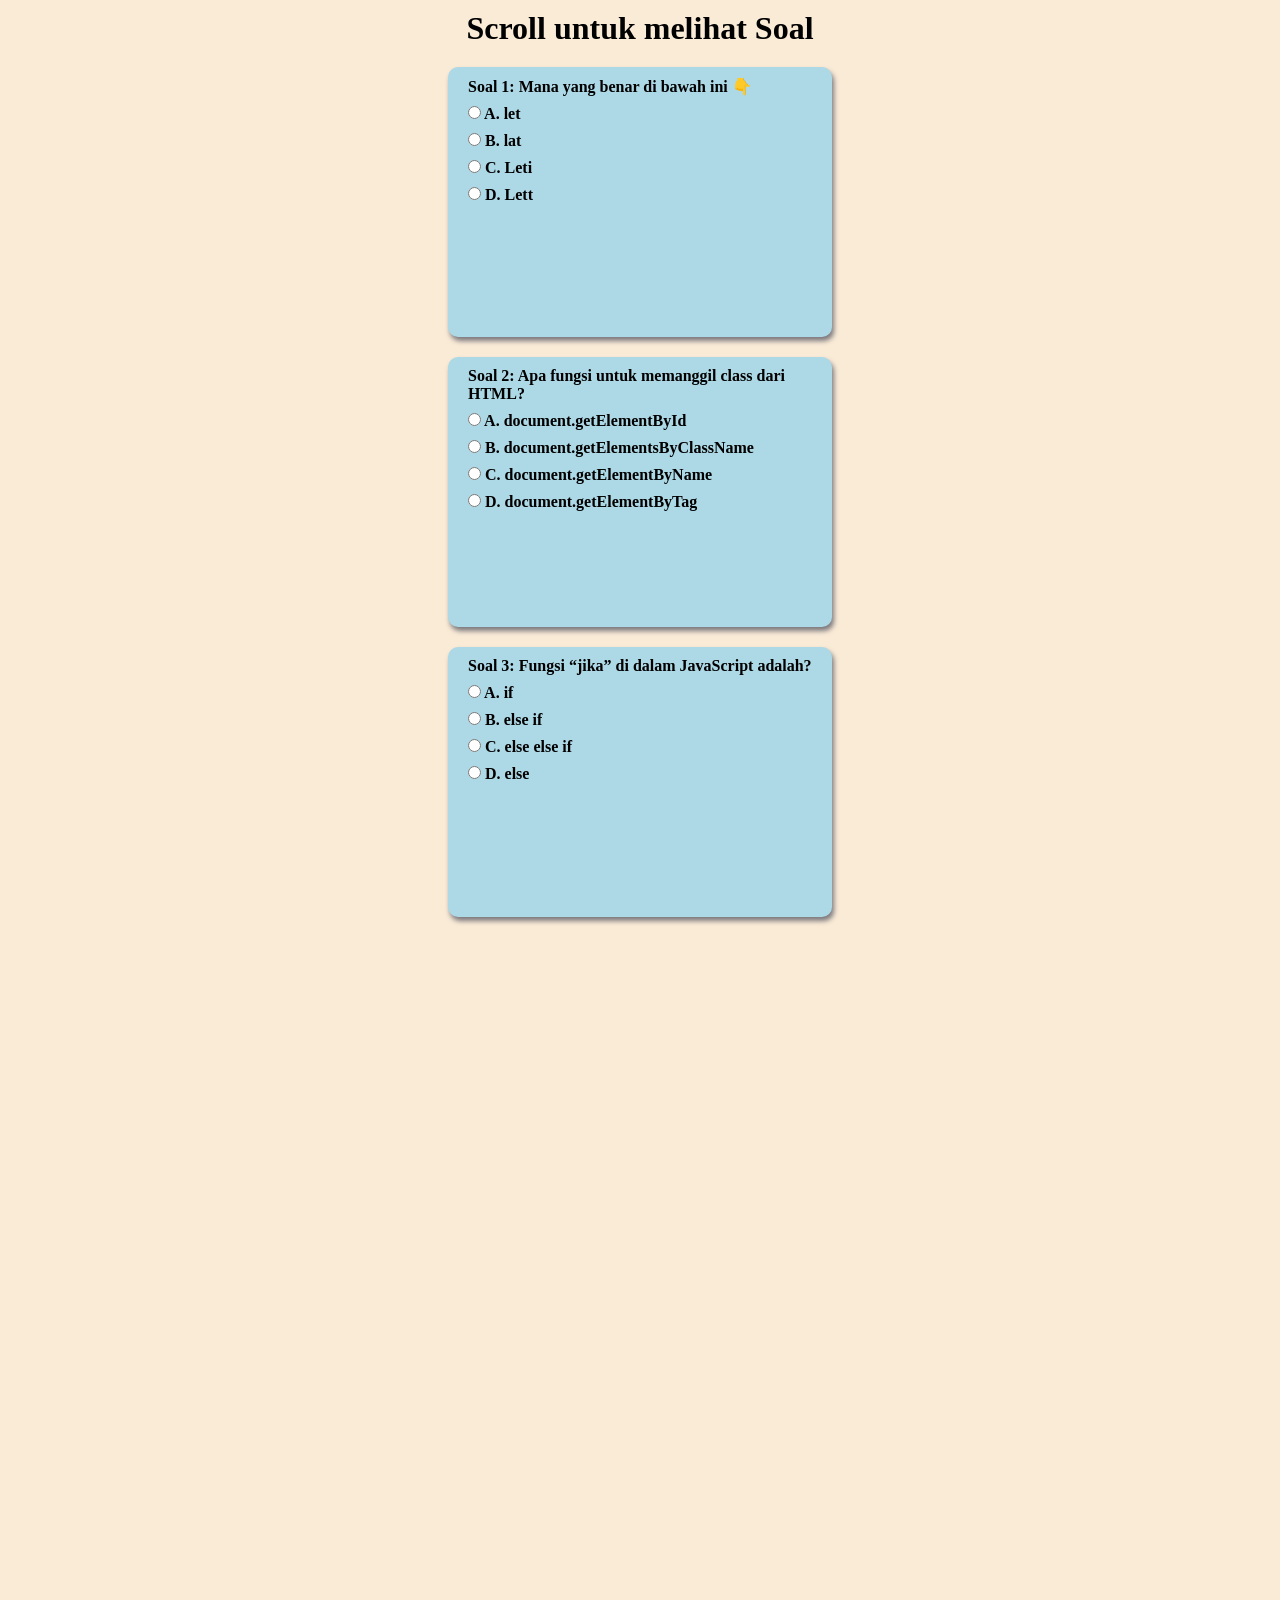
<file: Scroll.html>
<!DOCTYPE html>
<html lang="en">
<head>
    <meta charset="UTF-8">
    <meta name="viewport" content="width=device-width, initial-scale=1.0">
    <title>Scroll Animasi</title>
    <link rel="stylesheet" href="Scroll.css">
</head>
<body>
    <h1>Scroll untuk melihat Soal</h1>
    <div class="box">
  <p>Soal 1: Mana yang benar di bawah ini 👇</p>
  <input type="radio" name="soal1" value="a"> A. let<br>
  <input type="radio" name="soal1" value="b"> B. lat<br>
  <input type="radio" name="soal1" value="c"> C. Leti<br>
  <input type="radio" name="soal1" value="d"> D. Lett<br>
    </div>
       <div class="box">
        <p>Soal 2: Apa fungsi untuk memanggil class dari HTML?</p>
  <input type="radio" name="soal2" value="a"> A. document.getElementById<br>
  <input type="radio" name="soal2" value="b"> B. document.getElementsByClassName<br>
  <input type="radio" name="soal2" value="c"> C. document.getElementByName<br>
  <input type="radio" name="soal2" value="d"> D. document.getElementByTag<br>
    </div>
       <div class="box">
<p>Soal 3: Fungsi “jika” di dalam JavaScript adalah?</p>
  <input type="radio" name="soal3" value="a"> A. if<br>
  <input type="radio" name="soal3" value="b"> B. else if<br>
  <input type="radio" name="soal3" value="c"> C. else else if<br>
  <input type="radio" name="soal3" value="d"> D. else<br>
    </div>
       <div class="box">
        <p>Soal 4: Berikut ini yang digunakan untuk membuat variabel:</p>
  <input type="radio" name="soal4" value="a"> A. let<br>
  <input type="radio" name="soal4" value="b"> B. const<br>
  <input type="radio" name="soal4" value="c"> C. var<br>
  <input type="radio" name="soal4" value="d"> D. Semua benar<br>
    </div>
       <div class="box">
              <p>Soal 5: Berikut ini yang digunakan untuk membuat nilai bertambah:</p>
  <input type="radio" name="soal5" value="a"> A. ++<br>
  <input type="radio" name="soal5" value="b"> B. +-<br>
  <input type="radio" name="soal5" value="c"> C. -+<br>
  <input type="radio" name="soal5" value="d"> D. --<br>
    </div>
       <div class="box">
            <p>Soal 6: Berikut ini yang bisa mengeluarkan console:</p>
  <input type="radio" name="soal6" value="a"> A. console.log()<br>
  <input type="radio" name="soal6" value="b"> B.console()<br>
  <input type="radio" name="soal6" value="c"> C. logconsole()<br>
  <input type="radio" name="soal6" value="d"> D.Semua Benar<br>
    </div>
       <div class="box">
      <p>Soal 7: Berikut ini yang bisa mengeluarkan suatu variabel </p>
  <input type="radio" name="soal7" value="a"> A. lot<br>
  <input type="radio" name="soal7" value="b"> B. costn<br>
  <input type="radio" name="soal7" value="c"> C. cons <br>
  <input type="radio" name="soal7" value="d"> D.vars<br>
    </div>
       <div class="box">
      <p>Soal 8: apa yang di gunakan untuk memanggil JavaScript</p>
  <input type="radio" name="soal8" value="a"> A. script<br>
  <input type="radio" name="soal8" value="b"> B.div<br>
  <input type="radio" name="soal8" value="c"> C. html<br>
  <input type="radio" name="soal8" value="d"> D.css<br>
    </div>
       <div class="box">
           <p>Soal 9: let a = 10 , console.log(a+6);Output dari kode ini adalah</p>
  <input type="radio" name="soal9" value="a"> A. 16<br>
  <input type="radio" name="soal9" value="b"> B.Error<br>
  <input type="radio" name="soal9" value="c"> C. "10"+6<br>
  <input type="radio" name="soal9" value="d"> D.Semua Benar<br>
    </div>
       <div class="box">
          <p>Soal 10 : apa fungsi dari querySelectorAll?</p>
  <input type="radio" name="soal10" value="a"> A. untuk dekorasi<br>
  <input type="radio" name="soal10" value="b"> B.untuk menambah value<br>
  <input type="radio" name="soal10" value="c"> C.untuk mendeklarasikan element<br>
  <input type="radio" name="soal10" value="d"> D.untuk memilih semua jenis yang di pilih dari <span style="margin-left: 50px;">HTML</span><br>
    </div>
       <div class="box">
  <p style="font-size: 35px; margin-top: 50px;margin-left: 50px;">Hasil benar: <span id="hasil"></span> soal</p>
    </div>
       <div class="box">
         <button style="margin-top: 50px;padding: 10px;width: 100%;background-color: aquamarine;border-radius: 10px;" onclick="Cekjawaban()">HASIL</button>
</div>

<script>

        const boxes=document.querySelectorAll('.box');
        window.addEventListener('scroll',checkBoxes)
        checkBoxes()
        function checkBoxes(){
        const triggerButton =window.innerHeight /5*4
        boxes.forEach(box =>{
        const boxTop =box.getBoundingClientRect().top
        if(boxTop < triggerButton){
        box.classList.add('show');
        }else{
        box.classList.remove('show');
        }
        }) 
        }

         function Cekjawaban() {
      let skor = 0;

    
      const s1 = document.querySelector('input[name="soal1"]:checked')?.value;
      const s2 = document.querySelector('input[name="soal2"]:checked')?.value;
      const s3 = document.querySelector('input[name="soal3"]:checked')?.value;
      const s4 = document.querySelector('input[name="soal4"]:checked')?.value;
      const s5 = document.querySelector('input[name="soal5"]:checked')?.value;
          
      const s6 = document.querySelector('input[name="soal6"]:checked')?.value;
      const s7 = document.querySelector('input[name="soal7"]:checked')?.value;
      const s8 = document.querySelector('input[name="soal8"]:checked')?.value;
      const s9 = document.querySelector('input[name="soal9"]:checked')?.value;
      const s10 = document.querySelector('input[name="soal10"]:checked')?.value;
    
    if (s1 === "a") skor++;
    if (s2 === "b") skor++;
    if (s3 === "a") skor++;
    if (s4 === "d") skor++;
    if (s5 === "a") skor++;
    if (s6 === "a") skor++;
    if (s7 === "c") skor++;
    if (s8 === "a") skor++;
    if (s9 === "a") skor++;
    if (s10 === "d") skor++;

      document.getElementById('hasil').innerText = skor;
    }

    </script>

</body>
</html>
</file>
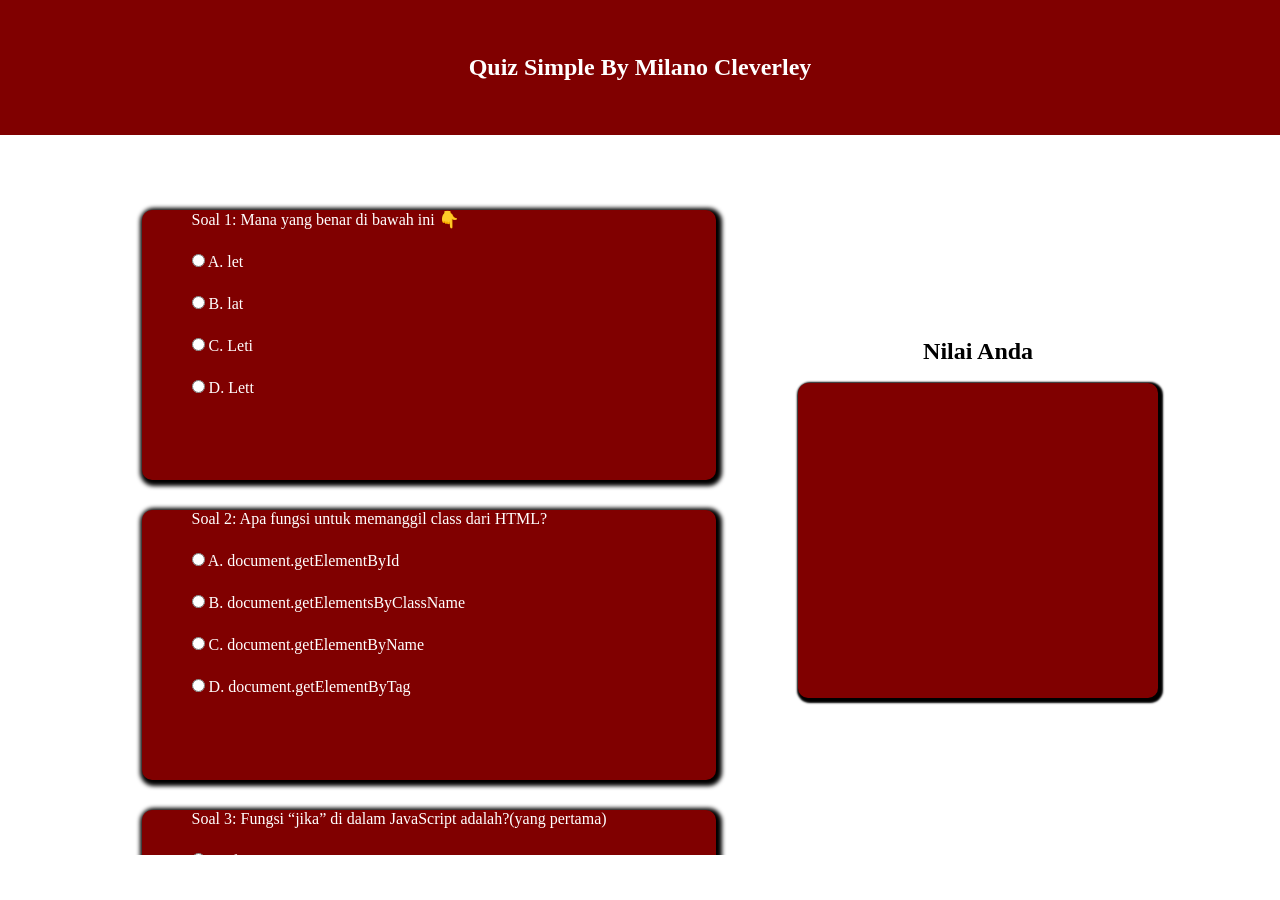
<file: Soal.html>
<!DOCTYPE html>
<html lang="en">
<head>
    <meta charset="UTF-8">
    <meta name="viewport" content="width=device-width, initial-scale=1.0">
    <title>21 Oktober 2025</title>
    <link rel="stylesheet" href="Soal.css">
</head>
<body>
    <div class="navbar">
        <h2>Quiz Simple By Milano Cleverley</h2>
    </div>
    <div class="utama">
        <div class="bks-utama">
            <div class="kiri">
                <div class="bks-kiri">
                    <div class="box">
  <p >Soal 1: Mana yang benar di bawah ini 👇</p>
  <input type="radio" name="soal1" value="a"> A. let<br>
  <input type="radio" name="soal1" value="b"> B. lat<br>
  <input type="radio" name="soal1" value="c"> C. Leti<br>
  <input type="radio" name="soal1" value="d"> D. Lett<br>
                </div>
                 <div class="box">
                            <p>Soal 2: Apa fungsi untuk memanggil class dari HTML?</p>
  <input type="radio" name="soal2" value="a"> A. document.getElementById<br>
  <input type="radio" name="soal2" value="b"> B. document.getElementsByClassName<br>
  <input type="radio" name="soal2" value="c"> C. document.getElementByName<br>
  <input type="radio" name="soal2" value="d"> D. document.getElementByTag<br>
                </div>
                 <div class="box">
                    <p>Soal 3: Fungsi “jika” di dalam JavaScript adalah?(yang pertama)</p>
  <input type="radio" name="soal3" value="a"> A. if<br>
  <input type="radio" name="soal3" value="b"> B. else if<br>
  <input type="radio" name="soal3" value="c"> C. else else if<br>
  <input type="radio" name="soal3" value="d"> D. else<br>
                </div>
                 <div class="box">
                            <p>Soal 4: Berikut ini yang digunakan untuk membuat variabel:</p>
  <input type="radio" name="soal4" value="a"> A. let<br>
  <input type="radio" name="soal4" value="b"> B. const<br>
  <input type="radio" name="soal4" value="c"> C. var<br>
  <input type="radio" name="soal4" value="d"> D.Semua Benar<br>
                </div>
                 <div class="box">
                                  <p>Soal 5: Berikut ini yang digunakan untuk membuat nilai bertambah:</p>
  <input type="radio" name="soal5" value="a"> A. ++<br>
  <input type="radio" name="soal5" value="b"> B. +-<br>
  <input type="radio" name="soal5" value="c"> C. -+<br>
  <input type="radio" name="soal5" value="d"> D. --<br>
                </div>
                <div class="box">
                                <p>Soal 6: Berikut ini yang bisa mengeluarkan console:</p>
  <input type="radio" name="soal6" value="a"> A. console.log()<br>
  <input type="radio" name="soal6" value="b"> B.console()<br>
  <input type="radio" name="soal6" value="c"> C. logconsole()<br>
  <input type="radio" name="soal6" value="d"> D.Semua Benar<br>
                </div>
                <div class="box">
                         <p>Soal 7: Berikut ini yang benar di bawah ini adalah </p>
  <input type="radio" name="soal7" value="a"> A. lot<br>
  <input type="radio" name="soal7" value="b"> B. costn<br>
  <input type="radio" name="soal7" value="c"> C. const <br>
  <input type="radio" name="soal7" value="d"> D.vars<br>
                </div>
                <div class="box">
                          <p>Soal 8: apa yang di gunakan untuk memanggil JavaScript</p>
  <input type="radio" name="soal8" value="a"> A. script<br>
  <input type="radio" name="soal8" value="b"> B.div<br>
  <input type="radio" name="soal8" value="c"> C. html<br>
  <input type="radio" name="soal8" value="d"> D.css<br>
                </div>
                <div class="box">
                               <p>Soal 9: let a = 123 , console.log(a^2+1);Output dari kode ini adalah(extreme)</p>
  <input type="radio" name="soal9" value="a"> A. 13250<br>
  <input type="radio" name="soal9" value="b"> B.15130<br>
  <input type="radio" name="soal9" value="c"> C. "123"^2<br>
  <input type="radio" name="soal9" value="d"> D.13330<br>
                </div>
                <div class="box">
                              <p>Soal 10 : apa fungsi dari querySelectorAll?</p>
  <input type="radio" name="soal10" value="a"> A. untuk dekorasi<br>
  <input type="radio" name="soal10" value="b"> B.untuk menambah value<br>
  <input type="radio" name="soal10" value="c"> C.untuk mendeklarasikan element<br>
  <input type="radio" name="soal10" value="d"> D.untuk memilih semua jenis yang di pilih dari <span>HTML</span><br>
                </div>
                <div style="width: 50%;height: 20vh;" class="box">
         <button style="margin-top: 50px;padding: 10px;width: 100%;background-color: white;border-radius: 10px; color: black;" onclick="Cekjawaban()">HASIL</button>
                </div>
                </div>
                <div class="kanan">
                    <div class="Nilai">
<div class="p">
    <h2>Nilai Anda</h2>
</div>
<div class="kotak">
  <div class="bks-kotak">
      <h1 style="color: white;"><span style="margin-left: 20px;font-size: 200px;margin-bottom: 25px;" id="hasil"></span></h1>
  </div>
</div>
                    </div>
            </div>
            </div>
            
        </div>
    </div>
</body>
</html>



<script>

        const boxes=document.querySelectorAll('.box');
        window.addEventListener('scroll',checkBoxes)
        checkBoxes()
        function checkBoxes(){
        const triggerButton =window.innerHeight /5*4
        boxes.forEach(box =>{
        const boxTop =box.getBoundingClientRect().top
        if(boxTop < triggerButton){
        box.classList.add('show');
        }else{
        box.classList.remove('show');
        }
        }) 
        }

         function Cekjawaban() {
      let skor = 0;

    
      const s1 = document.querySelector('input[name="soal1"]:checked')?.value;
      const s2 = document.querySelector('input[name="soal2"]:checked')?.value;
      const s3 = document.querySelector('input[name="soal3"]:checked')?.value;
      const s4 = document.querySelector('input[name="soal4"]:checked')?.value;
      const s5 = document.querySelector('input[name="soal5"]:checked')?.value;
      const s6 = document.querySelector('input[name="soal6"]:checked')?.value;
      const s7 = document.querySelector('input[name="soal7"]:checked')?.value;
      const s8 = document.querySelector('input[name="soal8"]:checked')?.value;
      const s9 = document.querySelector('input[name="soal9"]:checked')?.value;
      const s10 = document.querySelector('input[name="soal10"]:checked')?.value;
    
    if (s1 === "a"){
skor++;
    } else{
        skor
    }
    if (s2 === "b"){
        skor++;
    } else{
        skor
    }
    if (s3 === "a"){
        skor++;
    }else{
        skor
    }
    if (s4 === "c") {
        skor++
    }else{
        skor
    }
    if (s5 === "a"){
        skor++;
    }else{
        skor
    }
    if (s6 === "a"){
skor++;
    } else{
        skor
    }
    if (s7 === "c") {
        skor++;
    }else{
        skor
    }
    if (s8 === "a"){
         skor++;
    }else{
        skor
    }
    if (s9 === "b") {
        skor++;
    }else{
        skor
    }

    if (s10 === "d"){
        skor++;
    }else{
        skor
    }

      document.getElementById('hasil').innerText = skor*10;
    }

    </script>

</body>
</html>
</file>
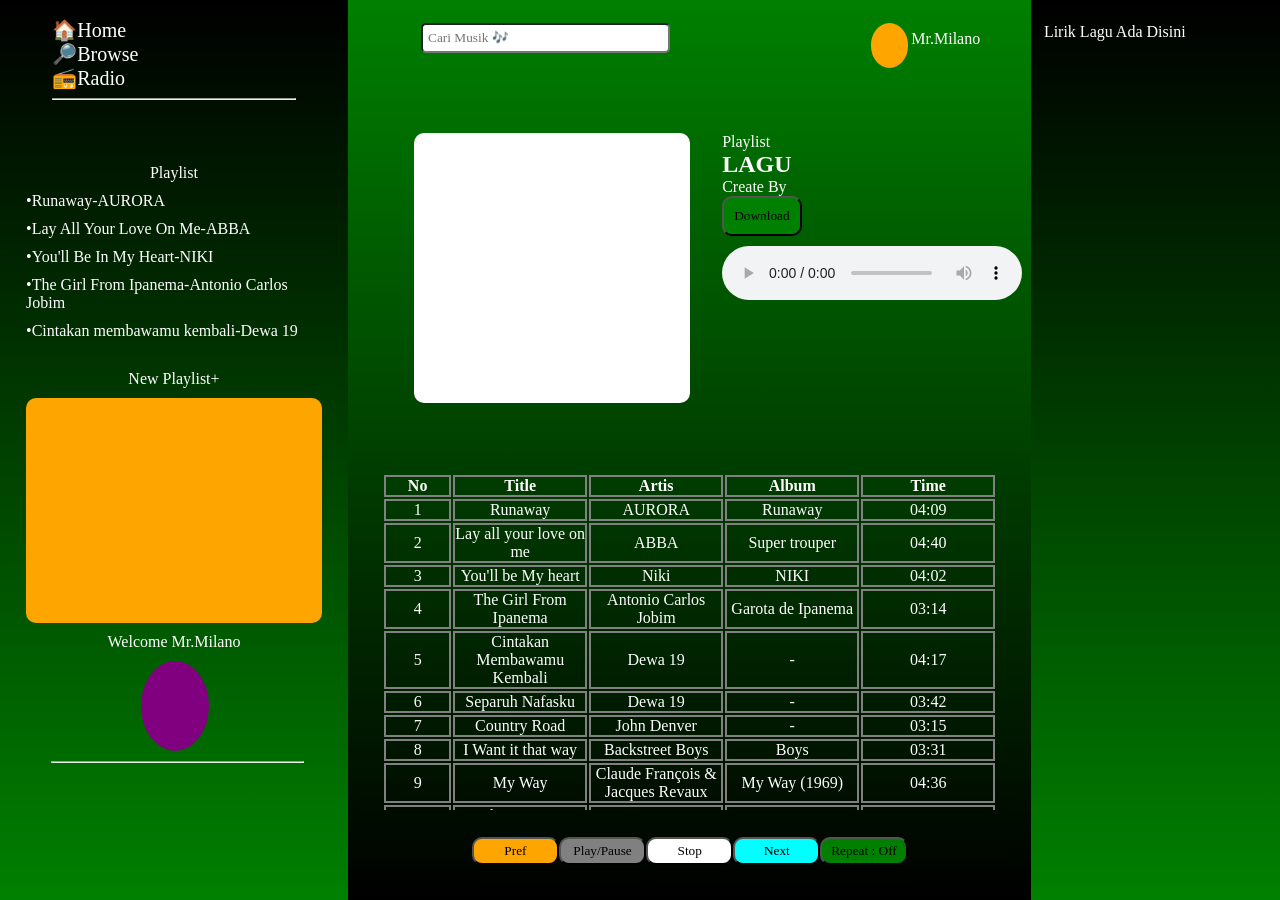
<file: Spotify.html>
<!DOCTYPE html>
<html lang="en">
<head>
    <meta charset="UTF-8">
    <meta name="viewport" content="width=device-width, initial-scale=1.0">
    <title>Spotify By Milano</title>
    <link rel="stylesheet" href="Spotify.css">
</head>
<body>
<div class="utama">
    <div class="kiri">
       <div class="atas">
        <div class="bks-atas">
              <p>🏠Home</p>
            <p>🔎Browse</p>
            <p>📻Radio</p>
            <hr style="margin-top: 8px;">
        </div>
       </div>
       <div class="tengah2">
        <div class="atas2">
            <p style="text-align: center; margin-top: 10px;">Playlist</p>
            <p style="margin-top: 10px;">•Runaway-AURORA</p>
            <p style="margin-top: 10px;">•Lay All Your Love On Me-ABBA</p>
            <p style="margin-top: 10px;">•You'll Be In My Heart-NIKI</p>
            <p style="margin-top: 10px;">•The Girl From Ipanema-Antonio Carlos Jobim</p>
            <p style="margin-top: 10px;">•Cintakan membawamu kembali-Dewa 19</p>
            <p style="margin-top: 30px;text-align: center;">New Playlist+</p>
            <div style="display: flex;justify-content: center;align-items: center;text-align: center;" class="kotak">
                
            </div>
            <p style="margin-top: 10px;text-align: center;">Welcome Mr.Milano</p>
            <div style="margin-top: 10px;margin-left: 115px ;" class="bulat">

            </div>
            <hr style="margin-top: 10px;width: 85%;margin-left: 25px;">
        </div>
       </div>
      
    </div>
    <div class="tengah">
        <div class="navbar">
            <div class="bks-navbar">
                <div class="kiri2">
                 <div class="bks-kiri2">
                    <input style="width: 95%;" type="text" placeholder="Cari Musik 🎶">
                 </div>
                </div>
                <div class="kanan2">
                    <div class="bulat2">

                    </div>
                    <p style="margin-top: 7px;">Mr.Milano</p>
                </div>
            </div>
        </div>
        <div class="kotak2">
         <div class="kasitengah">
               <div class="kiri3">
                <div class="kotak3">
  
                </div>
             
            </div>
            <div style="margin-bottom: 50px;" class="kanan3">
                <p>Playlist</p>
                <h2 id="title">LAGU</h2>
                <p>Create By <span id="album"></span></p>
                <button style="background-color: green; padding: 10px;border-radius: 10px;">Download</button>
<audio style="margin-top: 10px;margin-right: 10px;" src="Runaway.mp3" id="audioPlayer" controls></audio>

            </div>

         </div>
        
        </div>
        <div class="table">
<div class="bks-table">
                     <table>
        <tr>
            <th style="width: 10%;">No</th>
            <th>Title</th>
            <th>Artis</th>
            <th>Album</th>
            <th>Time</th>
        </tr>
        <tr  onclick="pilihlagu(0)">
            <td style="width: 10%;">1</td>
            <td>Runaway</td>
            <td>AURORA</td>
            <td>Runaway</td>
            <td>04:09</td>
        </tr>
        <tr onclick="pilihlagu(1)">
            <td style="width: 10%;">2</td>
            <td>Lay all your love on me</td>
            <td>ABBA</td>
            <td>Super trouper</td>
            <td>04:40</td>
        </tr>
        <tr  onclick="pilihlagu(2)">
            <td style="width: 10%;">3</td>
            <td>You'll be My heart</td>
            <td>Niki</td>
            <td>NIKI</td>
            <td>04:02</td>
        </tr>
          <tr  onclick="pilihlagu(3)">
            <td style="width: 10%;">4</td>
            <td>The Girl From Ipanema</td>
            <td>Antonio Carlos Jobim</td>
            <td>Garota de Ipanema </td>
            <td>03:14</td>
        </tr>
          <tr  onclick="pilihlagu(4)">
            <td style="width: 10%;">5</td>
            <td>Cintakan Membawamu Kembali</td>
            <td>Dewa 19</td>
            <td>-</td>
            <td>04:17</td>
        </tr>
          <tr  onclick="pilihlagu(5)">
            <td style="width: 10%;">6</td>
            <td>Separuh Nafasku</td>
            <td>Dewa 19</td>
            <td>-</td>
            <td>03:42</td>
        </tr>
          <tr  onclick="pilihlagu(6)">
            <td style="width: 10%;">7</td>
            <td>Country Road</td>
            <td>John Denver</td>
            <td>-</td>
            <td>03:15</td>
        </tr>
          <tr  onclick="pilihlagu(7)">
            <td style="width: 10%;">8</td>
            <td>I Want it that way</td>
            <td>Backstreet Boys</td>
            <td>Boys</td>
            <td>03:31</td>
        </tr>
          <tr  onclick="pilihlagu(8)">
            <td style="width: 10%;">9</td>
            <td>My Way</td>
            <td>Claude François & Jacques Revaux</td>
            <td>My Way (1969)</td>
            <td>04:36</td>
        </tr>
          <tr  onclick="pilihlagu(9)">
            <td style="width: 10%;">10</td>
            <td>Nothing's Gonna Change My Love For You</td>
            <td>Michael Masser dan Gerry Goffin</td>
            <td>Glenn Medeiros</td>
            <td>04:02</td>
        </tr>
           <tr  onclick="pilihlagu(10)">
            <td style="width: 10%;">11</td>
            <td>Live While We're Young</td>
            <td>One Direction</td>
            <td>-</td>
            <td>03:17</td>
        </tr>
         <tr  onclick="pilihlagu(11)">
            <td style="width: 10%;">12</td>
            <td>Menghujam Jantungku</td>
            <td>Tompi</td>
            <td>-</td>
            <td>03:37</td>
        </tr>
        
     </table>
</div>
        </div>
<div class="bawah">
    <div class="bks-bawah">
            <button style="background-color: orange;" onclick="prevSong()">Pref</button>
    <button style="background-color: grey;" onclick="pauseSong()">Play/Pause</button>
    <button style="background-color: white;" onclick="stopSong()">Stop</button>
    <button style="background-color: aqua;" onclick="nextSong()">Next</button>
     <button  style="background-color: green;" onclick="ulangiSong()">Repeat : Off</button>
    </div>
</div>
    </div>
    <div class="kanan">
     <div class="atastas">
        <div class="tastostas">
              <div class="lirik" id="lirik">
       <p>Lirik Lagu Ada Disini</p>
       <p id="hasil"></p>
     </div>
        </div>
     </div>
    </div>
</div>


        <script>
        const audioPlayer = document.getElementById('audioPlayer');
        const lirik = document.getElementById('lirik');
        const btnUlangi = document.querySelector("button[onclick='ulangiSong()']")
        let isRepeat = false;
        let title=document.getElementById('title');
        let album=document.getElementById('album');
        
    
        let lagu = [
            {
                src:'Runaway.mp3',lirik:`Runaway:
                [Intro]
(Ah-ah, ah-ah, ah-ah, ah-ah)

[Verse 1]
I was listenin' to the ocean
I saw a face in the sand
But when I picked it up
Then it vanished away from my hands, dah
I had a dream I was seven
Climbin' my way in a tree
I saw a piece of Heaven
Waitin' impatient for me, dah

[Pre-Chorus]
And I was runnin' far away
Would I run off the world someday?
Nobody knows, nobody knows
And I was dancing in the rain
I felt alive and I can't complain

[Chorus]
But no, take me home
Take me home where I belong
I can't take it anymore

[Verse 2]
I was painting a picture
The picture was a painting of you
And for a moment I thought you were here
But then again, it wasn't true, dah
And all this time I have been lyin'
Oh, lyin' in secret to myself
I've been putting sorrow on the farthest place on my shelf
La-di-da


You might also like
Runaway
Kanye West
So Long, London
Taylor Swift
St. Chroma
Tyler, The Creator

[Pre-Chorus]
And I was runnin' far away
Would I run off the world someday?
Nobody knows, nobody knows
And I was dancing in the rain
I felt alive and I can't complain

[Chorus]
But no, take me home
Take me home where I belong
I got no other place to go
No, take me home
Take me home where I belong
I got no other place to go
No, take me home
Take me home where I belong
I can't take it anymore

[Bridge]
But I kept runnin' for a soft place to fall
And I kept runnin' for a soft place to fall
And I kept runnin' for a soft place to fall
And I kept runnin' for a soft place to fall

[Pre-Chorus]
And I was runnin' far away
Would I run off the world someday?


 `,title:`RUNAWAY`,album:`AURORA - RUNAWAY`
            },
            {
                  src:'Lay All Your Love On Me.mp3',lirik:`Lay All Your Love On Me:
                  I wasn't jealous before we met
Now every woman I see is a potential threat
And I'm possessive, it isn't nice
You've heard me saying that smoking was my only vice
But now it isn't true
Now everything is new
And all I've learned has overturned
I beg of you
Don't go wasting your emotion
Lay all your love on me
It was like shooting a sitting duck
A little small talk, a smile, and baby I was stuck
I still don't know what you've done with me
A grown-up woman should never fall so easily
I feel a kind of fear
When I don't have you near
Unsatisfied, I skip my pride
I beg you, dear
Don't go wasting your emotion
Lay all your love on me
Don't go sharing your devotion
Lay all your love on me
I've had a few little love affairs
They didn't last very long and they've been pretty scarce
I used to think I was sensible
It makes the truth even more incomprehensible
'Cause everything is new
And everything is you
And all I've learned has overturned
What can I do?
Don't go wasting your emotion
Lay all your love on me
Don't go sharing your devotion
Lay all your love on me
Don't go wasting your emotion
Lay all your love on me
Don't go sharing your devotion
Lay all your love on me
Don't go wasting your emotion
Lay all your love on me
                  `,title:`Lay All Your Love On Me`,album:`ABBA-SuperTrouper`
            },
            {
                src:'Youll be in My heart.mp3',lirik:`Youll be in My heart:
                Come stop the crying, it′ll be alright
Just take my hand, hold it tight
I will protect you from all around you
I will be here, don't you cry
For one so small, you seem so strong
My arms will hold you, keep you safe and warm
This bond between us can′t be broken
I will be here, don't you cry
chorus
'Cause you′ll be in my heart
Yes, you′ll be in my heart
From this day on, now and forevermore (oh)
Yes, you'll be in my heart
No matter what they say
You′ll be here in my heart always
verse
Why can't they understand the way we feel?
They just don′t trust what they can't explain
I know we′re different, but deep inside us
We're not that different at all (we're not that different at all)
chorus
And you′ll be in my heart (oh)
Yes, you′ll be in my heart
From this day on, now and forevermore (oh)
bridge
Don't listen to them, ′cause what do they know?
We need each other to have and to hold
They'll see in time, I know
When destiny calls you, you must be strong
I may not be with you, but you got to hold on
They′ll see in time, I know
Show them together
chorus
'Cause you′ll be in my heart
Yes, you'll be in my heart
From this day on, now and forevermore (oh)
You'll be in my heart
No matter what they say
You′ll be here in my heart always
outro
Always
Just look over your shoulder (I′ll be with you)
Just look over your shoulder (I'll be there for you always)
(Always) just look over your shoulder
Just look over your shoulder
I′ll be there always
                `,title:`You'll be In My Heart`,album:`NIKI-NIKI`
            },
             {
                src:'The Girl From Ipanema.mp3',lirik:`The Girl From Ipanema:
               Tall and tan and young and lovely
The girl from Ipanema goes walking
And when she passes, each one she passes
goes "A-a-a-h"
When she walks she's like a samba
When she walks, she's like a samba
That swings so cool and sways so gentle
That when she passes, each one she passes
goes "A-a-a-h"
Oh, but I watch her so sadly
How can I tell her I love her
Yes, I would give my heart gladly
But each day as she walks to the sea
She looks straight ahead, not at me
Tall and tan and young and lovely
The girl from Ipanema goes walking
And when she passes, I smile, but she
doesn't see. She just doesn't see
No, she just doesn't
                `,title:`The Girl From Ipanema`,album:`Antonio Carlos Jobim`
            },{
                src:'Cinta Kan Membawamu Kembali (Remastered 2022).mp3',lirik:` Cintakan Membawamu Kembali:
Tiba saat mengerti
Jerit suara hati
Letih meski mencoba
Menaklukkan
Rasa yang ada
Mohon tinggal sejenak
Lupakanlah waktu
Temani air mataku
Teteskan lara
Merajut asa
Menjalin mimpi
Endapkan sepi-sepi

Cinta 'kan membawamu kembali di sini
Menuai rindu, membasuh perih
Bawa serta dirimu, dirimu yang dulu
Mencintaiku apa adanya

Saat dusta mengalir
Jujurkanlah hati
Genangkan batin jiwamu
Genangkan cinta
Seperti dulu
Saat bersama
Tak ada keraguan

Cinta 'kan membawamu kembali di sini
Menuai rindu, membasuh perih
Bawa serta dirimu, dirimu yang dulu
Mencintaiku apa adanya

Cinta 'kan membawamu kembali di sini
Menuai rindu, membasuh perih
Bawa serta dirimu, dirimu yang dulu
Mencintaiku apa adanya

Cinta 'kan membawamu kembali di sini
Menuai rindu, membasuh perih`,title:`Cintakan MembawaMu Kembali`,album:`DEWA 19`
            },{
                src:'Dewa - Separuh Nafas Official Video.mp3',lirik:`Separuh Nafas:
                Separuh nafasku
Terbang bersama dirimu
Saat kau tinggalkanku
Salahkanku
Salahkah aku
Bila aku bukanlah
Seperti aku yang dahulu?
Ada makna tergali dari sini
Dari pertikaian yang terjadi
Kau hancurkan diriku
Bila kau tinggalkan aku
Kau dewiku
Kembalilah padaku
Bawa separuh nafasku
Kau dewiku
Salahkah aku
Bila aku bukanlah
Seperti aku yang dahulu?
Ada makna tergali dari sini
Dari pertikaian yang terjadi
Kau hancurkan diriku
Bila kau tinggalkan aku
Kau dewiku
Kembalilah padaku
Bawa separuh nafasku
Kau dewiku
Ada makna tergali dari sini
Dari pertikaian yang terjadi
Kau hancurkan diriku
Bila kau tinggalkan aku
(Jangan tinggalkan) Kau dewiku (oh, dewiku)
Kembalilah padaku
Bawa separuh nafasku
(Kembalilah kau) Kau dewiku (oh, dewiku)
Kau hancurkan diriku
Bila kau tinggalkan aku
(Jangan tinggalkan) Kau dewiku (oh, dewiku)
Kembalilah padaku
Bawa separuh nafasku
(Kembalilah kau) Kau dewiku (oh, dewiku)`,title:`Separuh NafasKu`,album:`DEWA 19`
            },{
                src:'John Denver - Take Me Home Country Roads (Official Audio).mp3',lirik:`Country Road:
Almost Heaven, West Virginia
Blue Ridge Mountains, Shenandoah River
Life is old there, older than the trees
Younger than the mountains, growin' like a breeze
Country roads, take me home
To the place I belong
West Virginia, mountain mama
Take me home, country roads
All my memories gather 'round her
Miner's lady, stranger to blue water
Dark and dusty, painted on the sky
Misty taste of moonshine, teardrop in my eye
Country roads, take me home
To the place I belong
West Virginia, mountain mama
Take me home, country roads
I hear her voice in the mornin' hour, she calls me
The radio reminds me of my home far away
Drivin' down the road, I get a feelin'
That I should've been home yesterday, yesterday
Country roads, take me home
To the place I belong
West Virginia, mountain mama
Take me home, country roads
Country roads, take me home
To the place I belong
West Virginia, mountain mama
Take me home, country roads
Take me home, (down) country roads
Take me home, (down) country roads
                `,title:`Country Road`,album:`John Denver`
            },{
                src:'Backstreet Boys - I Want It That Way.mp3',lirik:`I Want It That Way:
You are my fire
The one desire
Believe when I say
I want it that way

When we are two worlds apart
Can't reach to your heart
When you say that I want it that way

Tell me why
Ain't nothing but a heartache
Tell me why
Ain't nothing but a mistake
Tell me why
I never wanna hear you say
I want it that way

Am I your fire
Your one desire
Yes I know
It's too late
But I want it that way

Tell me why
Ain't nothing but a heartache
Tell me why
Ain't nothing but a mistake
Tell me why
I never wanna hear you say
I want it that way

Now I can see that we're falling apart
From the way that it used to be, yeah
No matter the distance I want you to know
That deep down inside of me

You are my fire
The one desire
You are (You are)

Don't wanna hear you say
Ain't nothing but a heartache
Ain't nothing but a mistake
(Don't wanna hear you say)
I never wanna hear you say
(Oh yeah)
I want it that way

Tell me why
Ain't nothing but a heartache
Tell me why
Ain't nothing but a mistake
Tell me why
I never wanna hear you say
(Don't wanna hear you say)
I want it that way

Tell me why
Ain't nothing but a heartache
Ain't nothing but a mistake
Tell me why
I never wanna hear you say
(Don't wanna hear you say)
I want it that way

Cause I want it that way..
                `,title:`I Want it that way`,album:`BackStreet Boys`
            },{
                src:'Frank Sinatra - My Way (Lyrics).mp3',lirik:`My Way : 
                And now, the end is near,
And so I face the final curtain.
My friends, I'll say it clear;
I'll state my case of which I'm certain.

I've lived a life that's full -
I've travelled each and every highway.
And more, much more than this,
I did it my way.

Regrets? I've had a few,
But then again, too few to mention.
I did what I had to do
And saw it through without exemption.

I planned each charted course -
Each careful step along the byway,
And more, much more than this,
I did it my way.

Yes, there were times, I'm sure you knew,
When I bit off more than I could chew,
But through it all, when there was doubt,
I ate it up and spit it out.
I faced it all and I stood tall
And did it my way.

I've loved, I've laughed and cried,
I've had my fill - my share of losing.
But now, as tears subside,
I find it all so amusing.

To think I did all that,
And may I say, not in a shy way -
Oh no. Oh no, not me.
I did it my way.

For what is a man? What has he got?
If not himself - Then he has naught.
To say the things he truly feels
And not the words of one who kneels.
The record shows I took the blows
And did it my way.

Yes, it was my way.
                `,title:`My Way`,album:`Claude François & Jacques Revaux`
            },{
                src:'George Benson - Nothings Gonna Change My Love For You [Lyrics].mp3',lirik:`Nothing's Gonna Change My Love For You:
                If I had to live my life without you near me
The days would all be empty
The nights would seem so long
With you I see forever, oh, so clearly
I might have been in love before
But it never felt this strong
Our dreams are young and we both know
They'll take us where we want to go
Hold me now, touch me now
I don't want to live without you
Nothing's gonna change my love for you
You oughta know by now how much I love you
One thing you can be sure of
I'll never ask for more than your love
Nothing's gonna change my love for you
You oughta know by now how much I love you
The world may change my whole life through
But nothing's gonna change my love for you
If the road ahead is not so easy
Our love will lead the way for us
Like a guiding star
I'll be there for you if you should need me
You don't have to change a thing
I love you just the way you are
So come with me and share the view
I'll help you see forever too
Hold me now, touch me now
I don't want to live without you
Nothing's gonna change my love for you
You oughta know by now how much I love you
One thing you can be sure of
I'll never ask for more than your love
Nothing's gonna change my love for you
You oughta know by now how much I love you
The world may change my whole life through
But nothing's gonna change my love for you
Nothing's gonna change my love for you
You oughta know by now how much I love you
One thing you can be sure of
I'll never ask for more than your love
Nothing's gonna change my love for you
You oughta know by now how much I love you
The world may change my whole life through
But nothing's gonna change my love for you
Nothing's gonna change my love for you
You oughta know by now how much I love you
One thing you can be sure of
I'll never ask for more than your love
Nothing's gonna change my love for you
You oughta know by now how much I love you
The world may change my whole life through
But nothing's gonna change my love for you
Nothing's gonna change my love for you
                `,title:  `Nothing's Gonna change My love For You`,album:`Michael Masser dan Gerry Goffin-Glenn Medeiros`
            },{
                src:'One direction.mp3',lirik:`Hey, girl, I'm waiting on ya, I'm waiting on ya
Come on, and let me sneak you out
And have a celebration, a celebration
The music up, the window's down
Yeah, we'll be doing what we do
Just pretending that we're cool and we know it too
Yeah, we'll keep doing what we do
Just pretending that we're cool, so tonight
Let's go crazy, crazy, crazy 'til we see the sun
I know we only met, but let's pretend it's love
And never, never, never stop for anyone
Tonight, let's get some
And live while we're young
And live while we're young (oh-oh-oh-oh-oh-oh-oh)
Tonight, let's get some
And live while we're young
Hey, girl, it's now or never, it's now or never
Don't overthink, just let it go
And if we get together, yeah, get together
Don't let the pictures leave your phone, oh
Yeah, we'll be doing what we do
Just pretending that we're cool, so tonight
Let's go crazy, crazy, crazy 'til we see the sun
I know we only met, but let's pretend it's love
And never, never, never stop for anyone
Tonight, let's get some
And live while we're young
Wanna live while we're young (oh-oh-oh-oh-oh-oh-oh)
Tonight, let's get some
And live while we're young
And, girl, you and I
We're 'bout to make some memories tonight (oh-oh-oh-oh-oh-oh-oh)
I wanna live while we're young (oh-oh-oh-oh-oh-oh-oh)
We want to live while we're young
Let's go crazy, crazy, crazy 'til we see the sun
I know we only met, but let's pretend it's love
And never, never, never stop for anyone
Tonight, let's get some
And live while we're young
Crazy, crazy, crazy 'til we see the sun
I know we only met, but let's pretend it's love
And never, never, never stop for anyone
Tonight, let's get some
And live while we're young
Come on, young (wanna live, wanna live, wanna live)
Wanna live while we're young
(Wanna live, wanna live, wanna live while we're young)
Tonight, let's get some
And live while we're young`,title:"Live while we're young",album:`One direction`
            },{
                 src:'Tompi - Menghujam Jantungku (Official Music Video).mp3',title:`Menghujam Jantungku`,album:`Tompi`,lirik:`Segenap hatiku selalu memujamu
Seluruh jiwa ku persembahkan untukmu
Sepenuh cintaku merindukan dirimu
Seutuh gejolak membakar hatiku
Seperti cahaya hadirmu di duniaku
Seperti ribuan bintang yang menghujam jantungku
Kau membuatku merasakan indahnya jatuh cinta
Indahnya di cintai saat kau jadi milikku
Oh tak 'kan kulepaskan dirimu oh cintaku
Teruslah kau bersemi di dalam lubuk hatiku
Seperti cahaya hadirmu di duniaku
Seperti ribuan bintang yang menghujam jantungku Ohh
Kau membuatku merasakan indahnya jatuh cinta
Indahnya di cintai saat kau jadi milikku
Oh tak 'kan kulepaskan dirimu oh cintaku
Teruslah kau bersemi di dalam lubuk hatiku
Kau membuatku merasa indahnya jatuh cinta
Indahnya di cintai saat kau jadi milikku
Oh tak 'kan kulepaskan dirimu oh cintaku
Teruslah kau bersemi di dalam lubuk hatiku
Kau membuatku merasa indahnya jatuh cinta
Indahnya di cintai saat kau jadi milikku
Saat kau jadi milikku`
            },]

        let laguindex = 0;
        function loadSong(index){
            lagunindex = index;
            audioPlayer.pause();
            audioPlayer.src = lagu[index].src;
            audioPlayer.load();
            audioPlayer.play();
            lirik.innerText = lagu[index].lirik;
            title.innerText=lagu[index].title;
            album.innerText = lagu[index].album;
        }

        function pauseSong(){
if(audioPlayer.paused){
    audioPlayer.play();
}else{
     audioPlayer.pause();
}
        }
        
        function stopSong(){
            audioPlayer.pause();
            audioPlayer.currentTime = 0;
        }
           function nextSong(){
          laguindex = ( laguindex+ 1 + lagu.length) % lagu.length;
          loadSong(laguindex);
        }
function prevSong(){
    laguindex = (laguindex- 1 + lagu.length) % lagu.length;
    loadSong(laguindex)
}
function ulangiSong(){
    // kalo gak bisa ganti ulangiSong menjadi Ulangi
    isRepeat = !isRepeat ; 
    btnUlangi.innerText = isRepeat ? "Repeat On" : "Repeat : Off";
}
audioPlayer.addEventListener('ended', function(){
    if(isRepeat){
        audioPlayer.currentTime = 0;
        audioPlayer.play();
    }else{
        nextSong();
    }
})
function pilihlagu(index){
loadSong(index);
}


     </script>
</body>
</html>
</file>
<file: style.css>
*{
    margin: 0;
    padding: 0;
    box-sizing: border-box;
    font-family: 'Times New Roman', Times, serif;
    text-decoration: none;
    scroll-behavior: smooth;
}

.utama{
    width: 100%;
    height: 865vh;
    display: flex;
}

.kiri{
    width: 22%;
    height: 100vh;
    background: black;
    color: white;
    position: sticky;
    top: 0;
}

.atas{
    height: 14vh;
    display: flex;
    justify-content: center;
    align-items: center;
}

.foto-lingkaran{
    width: 80px;
    height: 80px;
    border-radius: 50%;
    overflow: hidden;
    border: 4px solid gray;
}

.foto-lingkaran img{
    width: 100%;
    height: 100%;
    object-fit: cover;
}

.atas3{
    display: flex;
    justify-content: center;
    gap: 6px;
    margin: 10px 0;
}

.bagian1{
    width: 35px;
    height: 35px;
}

.bagian1 img{
    width: 100%;
    height: 100%;
    object-fit: cover;
}

.bagian2{
    padding: 10px;
    cursor: pointer;
}

.bagian2:hover{
    background: #333;
}

.kanan{
    width: 78%;
    height: 450vh;
}

.hero{
    width: 100%;
    height: 100vh;
    position: relative;
}

.hero-img{
    width: 100%;
    height: 100%;
    object-fit: cover;
}

.teks{
    position: absolute;
    top: 60%;
    left: 20%;
    transform: translate(-50%, -50%);
    color: white;
    text-shadow: 2px 2px 6px black;
}

.section{
    height: 100vh;
    padding: 60px;
}
.section3{
    height: 160vh;
    padding: 60px;

}
.garis{
    width: 4.5%;
    height: 0.7vh;
    background-color: rgb(70, 232, 232);
    border-radius: 10px;
}
.lorem{
    width: 100%;
    height: 10vh;
    display: flex;
    align-items: center;
}
.lorem2{
    width: 100%;
    height: 10vh;
    display: flex;
    align-items: center;
}
.loremlorem{
    width: 90%;
    height: 8vh;
}
.bks-utama{
    width: 100%;
    height: 50vh;
    display: flex;
    justify-content: space-between;
    margin-top: 20px;
}
.kiri2{
    width: 40%;
    height: 55vh;
}
.kanan2{
    width: 60%;
    height: 55vh;
}
.bks-kiri2 img{
    width: 105%;
    height: 45vh;
    border-radius: 10px;
}
.bks-kiri2{
    width: 90%;
    height: 50vh;
}
.atas6{
    width: 100%;
    height: 8vh;
}
.atas7{
    width: 100%;
    height: 5vh;
}
.atas8{
    width: 100%;
    height: 20vh;
    display: flex;
    justify-content: space-between;
    margin-top: 10px;
}
.kiri5,.kanan5{
    width: 50%;
    height: 20vh;
}
.kanan5{
    margin-left: 20px;
}
.tas{
    width: 100%;
    height: 5vh;
}
.atas9{
    width: 100%;
    height: 13vh;
}
.services{
    width: 100%;
    height: 20vh;
    display: flex;
    justify-content: center;
    align-items: center;
}
.bks-services{
    width: 100%;
    height: 13vh;
     display: flex;
    justify-content: center;
    align-items: center;
}
.bks-bks-servicess{
    width: 90%;
    height: 13vh;
     display: flex;
    justify-content: space-between;
    align-items: center;
    
}
.taso{
    width: 20%;
    height: 12vh;
       display: flex;
    justify-content: space-between;
    align-items: center;
}
.kiri10{
    width: 40%;
    height: 12vh;
}
.kanan10{
    width: 60%;
    height: 12vh;
}
.atas10{
    width: 100%;
    height: 6vh;
}
.bawah10{
    width: 100%;
    height: 3vh;
}
.kiri10{
    width: 55%;
}
.kanan10{
    width: 95%;
}
.section2{
    width: 100%;
    height: 70vh;
    padding: 60px;
    background-image: linear-gradient(rgb(168, 164, 164),rgb(172, 199, 190));
}
.class{
    width:100%;
    height: 5vh;
}
.bagiannya{
    width: 100%;
    height: 35vh;
    display: flex;
    justify-content: space-between;
    align-items: center;
    gap: 5%;
}
.kiri100,.kanan100{
    width: 50%;
    height: 35vh;
}
.html{
    width: 100%;
    height: 5vh;
     display: flex;
    justify-content: space-between;
    align-items: center;
    margin-top: 20px;
}
.gambar{
    width: 100%;
    height: 3vh;
    background-color: grey;
}
.gambar-blue{
    width: 100%;
    height: 3vh;
    background-color: blue;
    border-radius: 0px 20px 20px 0px;
    animation: loadBar 2s ease forwards;

}
.magnam{
    width: 100%;
    height: 10vh;
    margin-top: 20px;
}
.magnam1{
    width: 100%;
    height: 10vh;
    margin-top: 20px;
}
.kiri890{
    width: 50%;
    height: 60vh;
}
.kanan890{
    width: 100%;
    height: 30vh;
}
.kiri90{
    width: 100%;
    height: 30vh;
   
}
.zio{
    width: 50%;
    height: 25vh;
}
.utamakiri{
    height: 23vh;
    width: 10%;
    margin-top: 10px;
}
.utamamgnum{
    width: 100%;
    height: 50vh;
    display: flex;
    justify-content: space-between;
}
.bks-kiriririri{
    width: 100%;
    height: 50vh;
    display: flex;
    justify-content: space-between;
}
.kirlo{
    width: 50%;
    height: 50vh;
    
}
.kananlo{
    width: 50%;
    height: 50vh;
}
.kiiri{
    width: 15%;
    height: 45vh;
}
.kaanan{
    width: 85%;
    height: 45vh;
}

.judul{
    width: 100%;
    height: 7vh;
}
.riri{
    width: 100%;
    height: 45vh;
    display: flex;
    justify-content: space-between;
    align-items: center;
}
.bulat{
    width: 50%;
    height: 5vh;
    border-radius: 100%;
    border: 2px solid aqua;
}
.garislololo{
    width: 5%;
    height: 30vh;
    border: 2px solid aqua;
    margin-left: 12px;
}
.hh{
    width: 100%;
    height: 5vh;
}
.hh2{
    width: 100%;
    height: 5vh;
}
.oo{
    width: 100%;
    height: 20vh;
    margin-top: 30px;
}
.oo2{
    width: 100%;
    height: 20vh;
    margin-top: 30px;
}
.bks-kanananananan{
    width: 100%;
    height: 50vh;
    display: flex;
    justify-content: space-between;
    align-items: center;
}
.kiririririr{
    width: 50%;
    height: 50vh;
}
.kanananan{
    width: 50%;
    height: 50vh;
}
.section4{
    padding: 60px;
    height: 150vh;
}
.isipo{
    width: 100%;
    height: 100vh;
   
}
.ujan{
    width: 100%;
    height: 10vh;
    display: flex;
    justify-content: center;
}
.all{
    width: 35%;
    height: 10vh;
        display: flex;
    justify-content: space-between;
    align-items: center;
    gap: 3%;
}
.lou{
    width: 20%;
    height: 5vh;
    text-align: center;
}
.barispertama{
    width: 100%;
    height: 80vh;
    display: flex;
    justify-content: center;
    
}
.kotak{
    width: 100%;
    height: 70vh;
    overflow: scroll;
}
.beguna{
 width: 100%;
 height: 33vh;
 display: flex;
 justify-content: space-between;
 align-items: center;
 gap: 3%;
}
.pppp{
    width: 35%;
    height: 30vh;
}
.kotak::-webkit-scrollbar{
    display: none;
}
.pppp img{
    width: 100%;
    height: 30vh;
}
.section5{
    padding: 60px;
    height: 85vh;
}
.garisp{
    width: 100%;
    height: 30vh;
    display: flex;
    justify-content: space-between;
    align-items: center;
    gap: 3%;
}
.uuuuuuu{
    width: 50%;
    height: 30vh;
    display: flex;
    justify-content: space-between;
    align-items: center;
}
.kiirri{
    width: 20%;
    height: 30vh;
}
.bulatalat{
    width: 170%;
    height: 10vh;
    border-radius: 100%;
    background-color: skyblue;
    display: flex;
    justify-content: center;
    align-items: center;
}
.bulatalat{
    font-size: 25px;
}
.loremipsum{
    width: 100%;
    height: 8vh;
    margin-top: 5px;
}
.isisi p{
    font-size: 13px;
}
.knnan{
    width: 78%;
    height: 30vh;
    margin-left: 50px;
}
.isisi{
    width: 100%;
    height: 20vh;
}
.section6{
    padding: 60px;
    height: 80vh;
}
.section7{
    padding: 60px;
    height: 100vh;

}
.alamat{
    width: 100%;
    height: 65vh;
    display: flex;
    justify-content: space-between;
    gap: 3%;
}
.alamatkiri,.alamatkanan{
    width: 50%;
    height: 65vh;
    background-color: white;
    border-radius: 10px;
}
.atassssss{
    width: 100%;
    height: 10vh;
    display: flex;
    justify-content: space-between;
    margin-top: 10px;
}
.kiri-kanan{
width: 20%;
height: 10vh;
}
.kanan-kiri{
    width:80% ;
    height: 10vh;
}
.bulatjeri{
    width: 90%;
    height: 10vh;
    border-radius: 100%;
    background-color: skyblue;
    display: flex;
    justify-content: center;
    align-items: center;
    font-size: 30px;
    margin-left: 5px;
}
.kanan-kiri h2,.kanan-kiri p{
    margin-left: 10px;
}
.alamaty{
    width: 90%;
    height: 25vh;
    border-radius: 10px;
    margin-left: 10px;
    margin-top: 10px;
}
.yourname{
    width: 100%;
    height: 65vh;
}
.bks-name{
    width: 100%;
    height: 15vh;
    display: flex;
    justify-content: space-between;
    align-items: center;
}
.bks-name2{
    width: 100%;
    height: 15vh;
    display: flex;
    justify-content: space-between;
    align-items: center;
}
.bks-name3{
    width: 100%;
    height: 15vh;
    display: flex;
    justify-content: space-between;
    align-items: center;
}
.kiriu{
    width: 50%;
    height: 10vh;
}
.kanana{
    width: 50%;
    height: 10vh;
}
.Send{
    width: 100%;
    height: 10vh;
    margin-top: 70px;
    display: flex;
    justify-content: center;
    align-items: center;
}
.message{
    width: 40%;
    height: 8vh;
    border-radius: 35%;
    display: flex;
    justify-content: center;
    align-items: center;
    margin-bottom: 10px;
}
.message button{
    border:  none;
    cursor: pointer;

}
.orang{
    width: 100%;
    height: 50vh;
    display: flex;
    justify-content: center;
    align-items: center;
    overflow-x: scroll;
}
.orang::-webkit-scrollbar{
    display: none;
}
.bks-orang{
    width: 95%;
    height: 45vh;
      display: flex;
    justify-content: space-between;
    align-items: center;
    gap: 3%;
}
.orang1{
    width: 50%;
    height: 45vh;
  
}
.gambar77{
    width: 200px;
    height: 25vh;
    
}
.segi{
    width: 100%;
    height: 22vh;
    background-color: white;
    display: flex;
    justify-content: center;
    align-items: center;
    text-align: center;
}
.segi p{
    font-size: 13px;
}
.tiga{
    width: 100%;
    height: 3vh;
    display: flex;
    justify-content: center;
    align-items: start;
}
.bks-tiga{
    width: 0%;
    height: 0vh;
    border-left: 10px solid transparent;
    border-right: 10px solid transparent;
    border-top: 15px solid white;
}
.section6{
    background-color: skyblue;
}
.bulatlatlat{
    width: 100%;
    height: 15vh;
    display: flex;
    justify-content: center;
    align-items: center;
}
.bks-lattl{
    width: 50%;
    height: 15vh;
    border-radius: 100%;
    background-color: white;
}
.copyright{
    width: 95%;
    height: 25vh;
    background-color: skyblue;
    margin-right: 150px;
    display: flex;
    justify-content: center;
    align-items: center;
}
.bks-copyright{
    width: 45%;
    text-align: center;
}



















































































































































































































































































































































































































































































































































































































































































































@keyframes loadBar {
    from{
        width: 0%;
    }
}




@media screen and (max-width: 1024px) {

    /* === RESET === */
    * {
        box-sizing: border-box;
    }

    body, html {
        overflow-x: hidden;
        width: 100%;
        margin: 0;
        padding: 0;
    }

    /* === LAYOUT UTAMA === */
    .utama {
        flex-direction: column;
        height: auto;
        width: 100%;
    }

    /* ===========================
       SIDEBAR KIRI
    =========================== */
    .kiri {
        width: 100%;
        height: auto;
        position: relative;
        top: auto;
        padding: 20px 15px;
        display: flex;
        flex-direction: column;
        align-items: center;
    }

    .atas {
        height: auto;
        padding: 10px 0;
    }
    .ooo{
        margin-bottom: 20px;
    }
    .oop{
        height: 0;
    }

    .foto-lingkaran {
        width: 75px;
        height: 75px;
    }

    .atas2 h2 {
        margin-left: 0;
        text-align: center;
        font-size: 1.2rem;
        margin-right: 150px;
    }

    .atas3 {
        justify-content: center;
        gap: 8px;
        flex-wrap: wrap;
        margin: 8px 0;
    }

    .bagian1 {
        width: 30px;
        height: 30px;
    }

.atas4{
    height: 20vh;
}

    /* ===========================
       KONTEN KANAN
    =========================== */
    .kanan {
        width: 100%;
        height: auto;
        margin-left: 0;
        padding: 0;
    }

    /* ===========================
       HERO
    =========================== */
    .hero {
        height: 50vh;
    }
.section{
    height: 5vh;
}
    .hero-img {
        width: 100%;
        height: 100%;
        object-fit: cover;
    }

    .teks {
        top: 50%;
        left: 50%;
        width: 85%;
    }

    .teks h1 {
        font-size: 1.4rem;
    }

    .teks p {
        font-size: 0.9rem;
    }

    /* ===========================
       SEMUA SECTION
    =========================== */
    .section,
    .section3,
    .section4,
    .section5,
    .section6,
    .section7 {
        height: auto;
        padding: 30px 15px;
    }
    .section2{
        height: 30vh;
    }
    .section5 h2{
        font-size: 30px;
    }
   .uuuuuuu{
    height: 15vh;
   }
   .loremipsum{
    padding: 20px;
   }
   .loremipsum h2{
zoom: 200%;
margin-right: 50px;
}
.isisi p{
    zoom: 200%;
    margin-left: 10px;
}
.bulatlat{
    width: 100%;
}
.section6{
    font-size: 25px;
}
.section7{
    font-size: 30px;
}
.kanan-kiri h2,.kanan-kiri p{
    zoom: 200%;
}
.message button{
zoom: 200%;}
 
  

   
    .garis {
        width: 40px;
        height: 4px;
        margin-bottom: 8px;
    }

    /* ===========================
       ABOUT
    =========================== */
    .lorem {
        height: auto;
        padding: 8px 0;
    }

    .loremlorem {
        width: 100%;
        height: auto;
        font-size: 0.85rem;
    }

    .bks-utama {
        flex-direction: column;
        height: auto;
        gap: 15px;
        margin-top: 15px;
    }
    .oo{
        margin-right: 100px;
    }

    .kiri2,
    .kanan2 {
        width: 100%;
        height: auto;
    }

    .bks-kiri2 {
        width: 100%;
        height: auto;
    }

    .bks-kiri2 img {
        width: 100%;
        height: 230px;
        object-fit: cover;
        border-radius: 10px;
    }

    .atas6 {
        height: auto;
        margin-bottom: 8px;
    }

    .atas6 h1 {
        font-size: 1.1rem;
    }

    .atas7 {
        height: auto;
        margin-bottom: 8px;
        font-size: 0.85rem;
    }

    .atas8 {
        flex-direction: column;
        height: auto;
        margin-top: 8px;
        gap: 0;
    }

    .kiri5,
    .kanan5 {
        width: 100%;
        height: auto;
        margin-left: 0;
    }

    .tas {
        height: auto;
        margin-bottom: 6px;
        font-size: 0.85rem;
    }

    .atas9 {
        height: auto;
        margin-top: 10px;
        font-size: 0.85rem;
        line-height: 1.5;
    }

    /* ===========================
       SERVICES (statistik angka)
    =========================== */
    .services {
        height: auto;
        margin-top: 15px;
    }

    .bks-services {
        height: auto;
    }

    .bks-bks-servicess {
        flex-direction: column;
        height: auto;
        gap: 15px;
        width: 100%;
    }

    .taso {
        width: 100%;
        height: 5vh;
        gap: 10px;
    }
    .kiri10{
        height: 2vh;
        width: 5%;
        margin-bottom: 50px;
    }
    .kanan10{
    height: 5vh;
    width: 95%;
}
p{
    font-size: 30px;
}
  

    .kiri10 h1 {
        font-size: 1.8rem;
        margin-left: 0;
    }

    .atas10 {
        height: auto;
    }

    .atas10 h1 {
        font-size: 1.5rem;
    }

    .bawah10 {
        height: auto;
        margin-bottom: 3px;
        margin-right: 30px;
    }

    /* ===========================
       SKILL
    =========================== */

    .class {
        height: auto;
        margin-bottom: 8px;
        font-size: 0.85rem;
    }

    .bagiannya {
        flex-direction: column;
        height: auto;
        gap: 0;
    }

    .kiri100,
    .kanan100 {
        width: 100%;
        height: auto;
    }

    .html {
        height: auto;
        margin-top: 12px;
        font-size: 0.85rem;
    }

    .gambar {
        height: 12px;
        border-radius: 10px;
    }

    .gambar-blue {
        height: 12px;
        border-radius: 10px;
    }

    .magnam {
        height: auto;
        margin-top: 12px;
        font-size: 0.85rem;
        line-height: 1.5;
    }
    .magnam1{
        height: 10vh;
    }
    .kenmar{
        height: 20vh;
    }
   
    .utamamgnum,
    .bks-kiriririri,
    .bks-kanananananan {
        flex-direction: column;
        height: auto;
        gap: 20px;
    }

    .kirlo,
    .kananlo,
    .kiririririr,
    .kanananan {
        width: 100%;
        height: auto;
    }

    /* Sembunyikan garis timeline */
    .kiiri {
        display: none;
    }

    .kaanan {
        width: 100%;
        height: auto;
        padding-left: 0;
    }

    .judul {
        height: auto;
        margin-bottom: 8px;
    }

    .judul h2 {
        font-size: 1.1rem;
    }

    .riri {
        flex-direction: column;
        height: auto;
        gap: 10px;
    }

    .hh {
        height: auto;
        margin-bottom: 5px;
    }

    .oo {
        height: 20vh;
        margin-top: 10px;

    }
    .judul h2{
        font-size: 35px;
    }
    .section3 h2{
        font-size: 40px;
    }

    .kiri890,
    .kanan890,
    .kiri90,
    .zio {
        width: 100%;
        height: auto;
    }

    /* ===========================
       PORTFOLIO
    =========================== */
    .section4 {
        height: auto;
    }
p{
    margin: 0;
    line-height: 1.2;
}
    .isipo {
        height: auto;
    }

    .ujan {
        height: auto;
        margin-bottom: 12px;
    }

    .all {
        width: 100%;
        height: auto;
        flex-wrap: wrap;
        justify-content: center;
        gap: 8px;
    }

    .lou {
        width: auto;
        height: auto;
        font-size: 0.85rem;
        padding: 4px 10px;
    }

    .barispertama {
        height: auto;
    }

    .kotak {
        height: auto;
        overflow: visible;
    }

    .beguna {
        flex-direction: column;
        align-items: center;
        height: auto;
        gap: 12px;
    }

    .pppp {
        width: 90%;
        height: 35vh;
    }
    .beguna{
        padding: 20px;
    }

  .pppp img {
    width: 100%;
  }
 

    /* ===========================
       SERVICES (section5)
    =========================== */
    .section5 {
        height: auto;
    }

    .garisp {
        flex-direction: column;
        height: auto;
        gap: 20px;
    }

    .uuuuuuu {
        width: 100%;
        height: auto;
        gap: 12px;
    }

    .kiirri {
        width: 60px;
        height: auto;
        flex-shrink: 0;
    }

    .bulatalat {
        width: 55px;
        height: 55px;
        font-size: 1.2rem;
        border-radius: 50%;
    }

    .knnan {
        width: auto;
        flex: 1;
        height: auto;
        margin-left: 10px;
    }

    .loremipsum {
        height: auto;
        margin-top: 0;
        margin-bottom: 5px;
    }

    .loremipsum h2 {
        font-size: 1rem;
    }

    .isisi {
        height: auto;
    }

    .isisi p {
        font-size: 0.82rem;
        line-height: 1.4;
    }

    /* ===========================
       TESTIMONIALS (section6)
    =========================== */
    .section6 {
        height: auto;
    }

    .orang {
        height: auto;
        overflow-x: visible;
        padding: 10px 0;
    }
    .bks-orang {
        flex-direction: column;
        width: 100%;
        height: auto;
        gap: 20px;
        align-items: center;
    }

    .orang1 {
        width: 100%;
        height: auto;
    }

    .gambar77 {
        width: 100%;
        height: auto;
    }

    .segi {
        height: 10vh;
        padding: 15px;
        border-radius: 8px;
    }
   

    .segi p {
        font-size: 30px;
        line-height: 1.5;
    }

    .tiga {
        height: auto;
    }

    .bulatlatlat {
        height: auto;
        padding: 10px 0;
    }

    .bks-lattl {
        width: 55px;
        height: 55px;
        border-radius: 50%;
    }

    /* ===========================
       CONTACT (section7)
    =========================== */
    .section7 {
        height: auto;
    }

    .alamat {
        flex-direction: column;
        height: auto;
        gap: 15px;
    }

    .alamatkiri,
    .alamatkanan {
        width: 100%;
        height: auto;
        padding: 10px;
        border-radius: 10px;
    }

    .atassssss {
        height: auto;
        flex-wrap: wrap;
        gap: 8px;
        margin-top: 8px;
    }

    .kiri-kanan {
        width: 50px;
        height: auto;
    }

    .bulatjeri {
        width: 45px;
        height: 45px;
        font-size: 1.2rem;
        border-radius: 50%;
        margin-left: 3px;
    }

    .kanan-kiri {
        width: calc(100% - 60px);
        height: auto;
    }

    .kanan-kiri h2 {
        font-size: 0.95rem;
        margin-left: 8px;
    }

    .kanan-kiri p {
        font-size: 0.8rem;
        margin-left: 8px;
    }

    .alamaty {
        width: 95%;
        height: auto;
        margin-left: 5px;
        margin-top: 10px;
    }

    .alamaty iframe {
        width: 100%;
        height: 180px;
        border-radius: 8px;
    }

    /* Form */
    .yourname {
        height: auto;
        padding: 5px;
    }

    .bks-name {
        flex-direction: column;
        height: auto;
        gap: 10px;
        margin-bottom: 5px;
    }
    .bks-name2 input,.bks-name3 input,.bks-name input{
        border: 2px solid black;
    }
    .kiriu,
    .kanana {
        width: 100%;
        height: auto;
    }

    .kiriu input,
    .kanana input {
        width: 100%;
        font-size: 0.9rem;
        padding: 8px;
    }
    .home{
        height: 110vh;
        margin-right: 75px;
        font-size: 30px;
    }
    .oo p{
        height: vh;
        font-size: 25px;
    }
p{
    font-size: 25px;
}
    .Send {
        height: auto;
        margin-top: 20px;
    }

    .message {
        width: 85%;
        height: auto;
        padding: 10px;
        border-radius: 25px;
        margin-top: 70px;
    }

    .message button {
        height: 20px;
        border-radius: 25px;
    }

 
    .copyright {
        width: 100%;
        height: auto;
        margin-right: 0;
        padding: 20px 15px;
        text-align: center;
    }

    .bks-copyright {
        width: 95%;
        font-size: 0.85rem;
    }

}
</file>
<file: 3 November 2025/style.css>
*{
    padding: 0;
    margin: 0;
    font-family: 'Times New Roman', Times, serif;
}
.utama{
    width: 100%;
    height: 100vh;
    display: flex;
    justify-content: center;
    align-items: center;
    background-image:url(img/img1.jpg) ;
    background-size: cover;
}
.bks-utama{
    width: 50%;
    height: 70vh;
    display: flex;
    justify-content: center;
    align-items: center;
    background-color: rgba(255, 255, 255, 0.566);
    border-radius: 10px;
}
.kotak1{
    width: 75%;
    height: 65vh;
}
.kotak1 input{
    margin-top: 20px;
}
.kotak1 button{
    padding: 10px;
    background-color: rgba(255, 255, 255, 0.566);
    border-radius: 10px;
    margin-top: 15px;
}
.kotak1 button:hover{
    scale:1.2;    
    transition: 0.5s ease-in-out;

}
.output{
    margin-top: 10px;
    background-color: rgba(255, 255, 255, 0.566);
    border-radius: 10px;
    text-align: center;
    width: 50%;
    font-size: 20px;
}
@media(max-width:667px){
    .bks-utama{
      width: 95%; 
    }
    .utama{
    display: flex;
    justify-content: center;
    align-items: center;
    }
   .kotak1 label{
    font-size: 12px;
   }
   .output{
    font-size: 12px;
   }
}
</file>
<file: 7 Oktober 2025/style.css>
*{
    padding: 0;
    margin: 0;
    font-family: 'Times New Roman', Times, serif;
}
body{
    background-color: antiquewhite;
    display: flex;
    flex-direction: column;
    align-items: center;
    justify-content: center;
    margin: 0;
    overflow-x: hidden;
}
h1{
    margin: 10px;
}
.box{
    background-color: lightblue;
    color: white;
    display: flex;
     align-items: center;
    justify-content: center;
    width: 30%;
    height: 30vh;
    box-shadow: 2px 4px 5px rgb(123, 120, 125);
    border-radius: 10px;
    transform: translateX(400%);
    transition: transform 0.4s ease;
    margin: 10px;
    
}
.box:nth-of-type(even){
    transform: translateX(-400%);
}
.box.show{
    transform: translateX(0);
}
.box h2{
    font-size: 20px;
    display: flex;
    justify-content: center;
    align-items: center;
    text-align: center;
}








@media(max-width:667px){
    .box{
        width: 90%;
        transform: translateX(65%);
    }
    h1{
        font-size: 27px;
    }
}
</file>
<file: 9 September 2025 (Ngikutin)/style.css>
*{
    margin: 0;
    padding: 0;
    font-family: 'Times New Roman', Times, serif;
}
.navbar{
    width: 100%;
    height: 10vh;
    display: flex;justify-content: center;align-items: center;
}
.bks-navbar{
    width: 95%;
    height: 10vh;
    display: flex;justify-content: space-between;align-items: center;
}
.kiri{
    width: 50%;
    height: 10vh;
    display: flex;
    align-items: center;
}
.kanan{
    width: 50%;
    height: 10vh;
}
.pilihan{
    width: 15%;
    height: 10vh;
        display: flex;justify-content: center;align-items: center;
}
.pilihan p {
    font-size: 20px;
    color: rgb(145, 154, 163);
}
.utama{
    width: 100%;
    height: 85vh;
            display: flex;justify-content: center;align-items: center;
}
.bks-utama{
    width: 95%;
    height: 80vh;
    display: flex;
    justify-content: space-between;
    align-items: center;
}
.kiri2{
    width: 33%;
    height: 75vh;
}
.tengah{
    width: 33%;
    height: 75vh;
}
.kanan2{
    width: 35%;
    height: 75vh;
}
.kiri2 button{
    gap: 3%;
    background-color: maroon;
    width: 30%;
    border-radius: 10px;
    height: 5vh;
    color: white;
    margin-top: 20px;
}
.button{
    width: 100%;
    height: 10vh;
       display: flex;
    justify-content: space-between;
    align-items: center;
}
.judul{
    width: 100%;
    height: 5vh;
}
.kiri3{
    width: 50%;
    height: 10vh;
       display: flex;
       
       align-items: center;
}
.kanan3{
    width: 50%;
   height: 10vh;
    display: flex;
    justify-content: start;
    align-items: center;

}
.sinopsis{
    width: 100%;
    height: 5vh;

}
.sinopsis2{
    width: 75%;
    height: 51vh;
    background-color: rgb(183, 187, 191);
    border-radius: 10px;
    display: flex;
    justify-content: center;
    align-items: center;

}
.bks-sinopsis2{
    width: 95%;
    height: 50vh;
        overflow: scroll;
}
.bks-sinopsis2::-webkit-scrollbar{
    display: none;
}

.film{
    width: 70%;
    height: 75vh;
    background-color: maroon;
    border-radius: 10px;
}
.pilih{
    width: 100%;
    height: 5vh;
    color: white;
    display: flex;
    justify-content: center;
    align-items: center;
}
.daftar{
    width: 100%;
    height: 10vh;
        display: flex;
    justify-content: center;
    align-items: center;
    
}
.daftar select{
    border-radius: 10px;
padding: 10px;
}
.harga{
    width: 100%;
    height: 10vh;
    display: flex;
    justify-content: center;
    align-items: center;

}
.bks-harga{
    width: 95%;
    height: 10vh;
}
.harga2{
    width: 100%;
    height: 3vh;
    color: white;
    
}
.harga2 p{
    margin-left: 30px;
}
.input{
    width: 90%;
    height: 7vh;
    background-color: rgb(148, 151, 155);
    border-radius: 10px;
    margin-left: 20px;
        display: flex;
    justify-content: center;
    align-items: center;
}
.bks-input{
    width: 95%;
    height: 5vh;
}
.input input{
    width: 95%;
    height: 5vh;
    background-color: rgb(148, 151, 155);
    border-radius: 10px;
    
}
.Bayar{
    width: 100%;
    height: 20vh;
 display: flex;
    justify-content: center;
    align-items: center;
}
.bks-bayar{
    width: 85%;
    height: 15vh;
}
.bks-bayar button{
    width: 100%;
    height: 5vh;
    background-color:  rgb(148, 151, 155);
    border-radius: 10px;
    margin-left: 5px;
}
@media(max-width:667px){
    .navbar{
        width: 100%;
        font-size: 10px;
    }
    .kiri{
        display: flex;
        justify-content: space-between;
        align-items: center;
    }
    .bks-utama{
        display: block;
        flex-wrap: wrap;
    }
    .kanan2{
        width: 100%;
            margin-left: 35px;
    }
    .kiri2{
        width: 100%;
        
    }
    .tengah{
        width: 100%;
        margin-left: 35px;
    }
    .utama{
        height: 90vh;
    }
  .pilihan p {
width: 100%;
font-size: 20px;
text-align: center;
display: flex;
justify-content: center;
align-items: center;

  }

  .bks-navbar{
    width: 100%;
  }
 
  .kanan{
    width: 30%;

  }
  .kiri{
    width: 70%;
  }
    .pilihan h1{
width: 100%;
font-size: 20px;
  }
  .bks-navbar{
    width: 100%;
  }
  .kiri{
    gap: 20%;
  }

    
}
</file>
<file: Nilai Tambahan 2025/style.css>
*{
    padding: 0;
    margin: 0;
    font-family: 'Times New Roman', Times, serif;

}

body {
    background: rgb(93, 93, 196);
    margin: 0;
    padding: 0;
    display: flex;
    justify-content: center;
    align-items: center;
    height: 100vh;
}

.utama .container {
    background: white;
    width: 380px;
    padding: 25px 30px;
    border-radius: 18px;
    box-shadow: 0px 10px 30px rgba(0,0,0,0.10);
    text-align: center;
}

.container h2 {
    margin-bottom: 20px;
    font-weight: 600;
    color: black;
}

.textarea {
    width: 90%;
    height: 140px;
    border-radius: 12px;
    border: 1px solid black;
    padding: 14px;
    font-size: 15px;
    outline: none;
    resize: none;
    transition: 0.3s;
}



.counter-container {
    margin-top: 20px;
    display: flex;
    justify-content: space-between;
    padding: 12px 15px;
    background: white;
    border-radius: 10px;
    border: 1px solid #e6e8ee;
}

.counter-container p {
    margin: 0;
    font-size: 14px;
    font-weight: 500;
    color: grey;
}

.total-counter,
.remaining-counter {
    font-weight: 700;
    color: black;
}




@media (max-width: 667px) {

    body {
        padding: 20px;
    }

    .utama .container {
        width: 90%;
        padding: 20px;
        border-radius: 14px;
    }
    .container h2{
        font-size: 20px;
    }

    .textarea {
        width: 90%;
        height: 120px;
        font-size: 14px;
    }

    .counter-container {
        padding: 10px 12px;
    }

    .counter-container p {
        font-size: 13px;
    }

    .total-counter,
    .remaining-counter {
        font-size: 14px;
    }
}
</file>
<file: konversisatuan.css>
*{
    padding: 0;
    margin: 0;
    font-family: 'Times New Roman', Times, serif;
}
.utama{
    width: 100%;
    height: 100vh;
    background-color: #BDAAAA;
}
.bks-utama{
    width: 90%;
    height: 80vh;
      display: flex;
    justify-content: center;
    align-items: center;
}
.duakotak{
    width: 100%;
    height: 75vh;
     display: flex;
    justify-content: center;
    align-items: center;
}
.atasbawah{
    width: 100%;
    height: 67vh;
         display: flex;
    justify-content: space-between;
    align-items: center;
    gap: 3%;
}
.kotak{
    width: 50%;
    height: 67vh;
    font-weight: bold;
   background-color: #D9D9D9;
   border-radius: 20px;
   box-shadow: 3px 8px 5px 5px rgba(0, 0, 0, 0.637);
}

p {
    text-align: left;
}
.kotak button {
 background-color: #0FAC46;
}
.navbar{
    width: 100%;
    height: 20vh;
    display: flex;
    justify-content: center;
    align-items: center;
}
.judul{
    width: 90%;
 height: 15vh;
   text-align: center;
   background-color: #D9D9D9;
   border-radius: 20px;
   box-shadow: 3px 8px 5px 0px rgba(0, 0, 0, 0.637);
}
</file>
<file: rumahsakit.css>
*{
    padding: 0;
    margin: 0;
    font-family: 'Times New Roman', Times, serif;
}
.utama{
    width: 100%;
    height: 100vh;

}
.navbar{
    width: 100%;
    height: 30vh;
    display: flex;
    justify-content: center;
    align-items: center;
}
.bks-navbar{
    width: 100%;
    height: 20vh;
     display: flex;
    justify-content: center;
    align-items: center;
    font-weight: bold;
}
.bks-utama{
    width: 100%;
    height: 69vh;
       display: flex;
    justify-content: center;
    align-items: center;
}
.bks-kotak{
    width: 89%;
    height: 60vh;
       display: flex;
    justify-content: space-between;
    align-items: center;
    gap:3%;
}
.kotak1,.kotak2{
    width: 50%;
    height: 60vh;
    background-color: rgb(106, 153, 194);
    border-radius: 20px;
}
.atas{
    width: 100%;
    height: 10vh;
       display: flex;
    justify-content: center;
    align-items: center;
}
.tengah{
    height: 40vh;
    width: 100%;
       display: flex;
    justify-content: center;
    align-items: center;
    font-size: 85px;
}
.bawah{
    width: 100%;
    height: 8vh;
    display: flex;
    justify-content: center;
    align-items: center;
    gap: 3%;
}
.bawah button{
    border-radius: 20px;
    height: 10vh;
    border: none;
    font-weight: bold;
    transition: 0.3s;
}

.bawah button:hover{
    scale: 1.2;
    cursor: pointer;
}







@media(max-width:667px){
    .utama{
        width: 100%;
        height: 100vh;
        flex-wrap: wrap;
    }
   .bks-navbar h2{
    font-size: 20px;
    margin-bottom: 100px;
   }
    .tengah h1{
        font-size: 100px;
    }
    .bks-kotak{
        width: 100%;
        height: 100vh;
        display: block;
    }
    .kotak1{
        width: 95%;
        margin-left: 10px;
    }
    .kotak2{
        width: 95%;
        margin-top: 20px;
         margin-left: 10px;
    }

}
</file>
<file: Scroll.css>
*{
    padding: 0;
    margin: 0;
    font-family: 'Times New Roman', Times, serif;
}
body{
    background-color: antiquewhite;
    display: flex;
    flex-direction: column;
    align-items: center;
    justify-content: center;
    margin: 0;
    overflow-x: hidden;
}
h1{
    margin: 10px;
}
.box{
    background-color: lightblue;
    font-weight: bold;
    width: 30%;
    height: 30vh;
    box-shadow: 2px 4px 5px rgb(123, 120, 125);
    border-radius: 10px;
    transform: translateX(400%);
    transition: transform 0.4s ease;
    margin: 10px;
    
}
.box input,.box p{
    margin-left: 20px;
    margin-top: 10px;
}
.box:nth-of-type(even){
    transform: translateX(-400%);
}
.box.show{
    transform: translateX(0);
}
.box h2{
    font-size: 20px;
    display: flex;
    justify-content: center;
    align-items: center;
    text-align: center;
}








@media(max-width:667px){
    .box{
        width: 90%;
        transform: translateX(65%);
    }
    h1{
        font-size: 27px;
    }
}
</file>
<file: Soal.css>
*{
    padding: 0;
    margin: 0;
    font-family: 'Times New Roman', Times, serif;
}
.navbar{
    width: 100%;
    height: 15vh;
    background-color: maroon;
    display: flex;
    justify-content: center;
    align-items: center;
    color: white;
}
.utama{
    width: 100%;
    height: 85vh;
    display: flex;
    justify-content: center;
    align-items: center;
}
.bks-utama{
    width: 90%;
    height: 80vh;
        display: flex;
    justify-content: center;
    align-items: center;
}
.kiri{
    width: 90%;
    height: 80vh;
    display: flex;
    justify-content: space-between;
    align-items: center;
 
}
.box{
    width: 85%;
    height: 30vh;
    background-color: maroon;
    border-radius: 10px;
    box-shadow: 2px 2px 4px 4px black;
    margin-left: 20px;
    margin-bottom: 20px;
    color: white;
}
.bks-kiri{
    width: 75%;
    height: 75vh;
    overflow: scroll;
}
.box p,.box input {
    margin-left: 50px;
    margin-top: 25px;
}
.box p{
    margin-top: 30px;
}
.bks-kiri::-webkit-scrollbar{
    display: none;
}
.kanan{
    width: 40%;
    height: 75vh;
    display: flex;
    justify-content: center;
    align-items: center;
}
.Nilai{
    width: 100%;
    height: 40vh;
}
.p{
    width: 100%;
    height: 5vh;
    text-align: center;
}
.kotak{
    width: 100%;
    height: 35vh;
    background-color: maroon;
    border-radius: 10px;
    box-shadow: 2px 2px 2px 3px;
    display: flex;
    justify-content: center;
    align-items: center;
}
.bks-kotak{
    width: 90%;
    height: 30vh;
    display: flex;
    justify-content: center;
    align-items: center;
}







@media(max-width:667px){
    .bks-utama{
        flex-wrap: wrap;
    }
    .kiri{
        flex-wrap: wrap;
    }
    .bks-kiri{
        width: 100%;
        flex-wrap: wrap;
    }
    .box{
        width: 90%;
        height: 30vh;
        font-size: 9px;
    }
    .box p,.box input{
        font-size: 12px;
    }
    .kanan{
        width: 100%;
    }
    .kotak{
        margin-top: 20px;
    }
}
</file>
<file: Spotify.css>
*{
    padding: 0;
    margin: 0;
    font-family: 'Times New Roman', Times, serif;
}
.utama{
    width: 100%;
    height: 100vh;
    display: flex;
    justify-content: space-between;
    align-items: center;
    color: white;
}
.kiri{
    width: 28%;
    height: 100vh;
    background-image: linear-gradient(black,green);
    box-shadow: 0px 0px 0px 20px;
 
}

.kanan{
    width: 20%;
    height: 100vh;
    background-image: linear-gradient(black,green);
     overflow: scroll;
}
.tengah{
    width: 55%;
    height: 100vh;
    background-image: linear-gradient(green,black);
}

.atas{
    width: 100%;
    height: 15vh;
    display: flex;
    justify-content: center;
    align-items:  end;
}
.bks-atas{
    width: 70%;
    height: 13vh;
    font-size: 20px;
}
.tengah2{
    width: 100%;
    height: 80vh;
    margin-top: 10px;
    display: flex;
    justify-content: center;
    align-items:  center;
}
.atas2{
    width: 85%;
    height: 78vh;
}
.kotak{
    width: 100%;
    height: 25vh;
    background-color: orange;
    border-radius: 10px;
    margin-top: 10px;
}
.bulat{
    width: 23%;
    height: 10vh;
    border-radius: 50%;
    background-color: purple;
}
.navbar{
    width: 100%;
    height: 15vh;
    display: flex;
    justify-content: center;
    align-items: center;
}
.bks-navbar{
    width: 85%;
    height: 10vh;
       display: flex;
    justify-content: space-between;
}
.kiri2{
width: 50%;
height: 5vh;
    display: flex;
    justify-content: center;
    align-items: center;

}
.bks-kiri2{
    width: 85%;
    height: 5vh;
}
.kanan2{
width: 50%;
height: 5vh;
  display: flex;
    justify-content: end;
}
.kiri2 input{
    width: 100%;
    padding: 5px;
    border-radius: 5px;
    margin-right: 30px;

    
}
.bulat2{
    width: 13%;
    height: 5vh;
    border-radius: 50%;
    background-color: orange;
    margin-right: 3px;
}
.kotak2{
    width: 100%;
    height: 35vh;
    display: flex;
    justify-content: center;
    align-items: center;
}
.kiri3{
    width: 50%;
    height: 30vh;
    display: flex;
    justify-content: end;
    align-items: center;
}
.atastas{
    width: 100%;
    height: 20vh;
    display: flex;
    justify-content: center;
    align-items: center;
      
}

.tastostas{
    width: 90%;
    height: 15vh;
    
}
.kotak3{
    width: 85%;
    height: 30vh;
    background-color: white;
    border-radius: 10px;
    margin-bottom: 50px;
}
.kasitengah{
    width: 95%;
    height: 30vh;
    display: flex;justify-content: space-between;align-items: center;
}
.kanan3{
    width: 45%;
    height: 30vh;
}

.table{
    width: 100%;
    height: 40vh;
    overflow: scroll;
    display: flex;
    justify-content: center;
    align-items: center;
}
.bks-table{
    width: 90%;
    height: 35vh;

}
.bks-table th,.bks-table td,.bks-table tr{
    border: 2px solid grey;
    text-align: center;
 width: 20%;
 border-collapse: collapse;
}
.table::-webkit-scrollbar{
 display: none;
}

.bawah{
    width: 100%;
    height: 9vh;
    display: flex;
    justify-content: center;
    align-items: center;
}.bks-bawah{
    width: 85%;
    height: 7vh;
          display: flex;
    justify-content: center;
    align-items: center;
}
.bks-bawah button{
    padding: 4px;
    border-radius: 10px;
    width: 15%;
gap: 3%;
}
.bks-bawah button{
cursor: pointer;
}
.kanan::-webkit-scrollbar{
    display: none;
}
</file>
